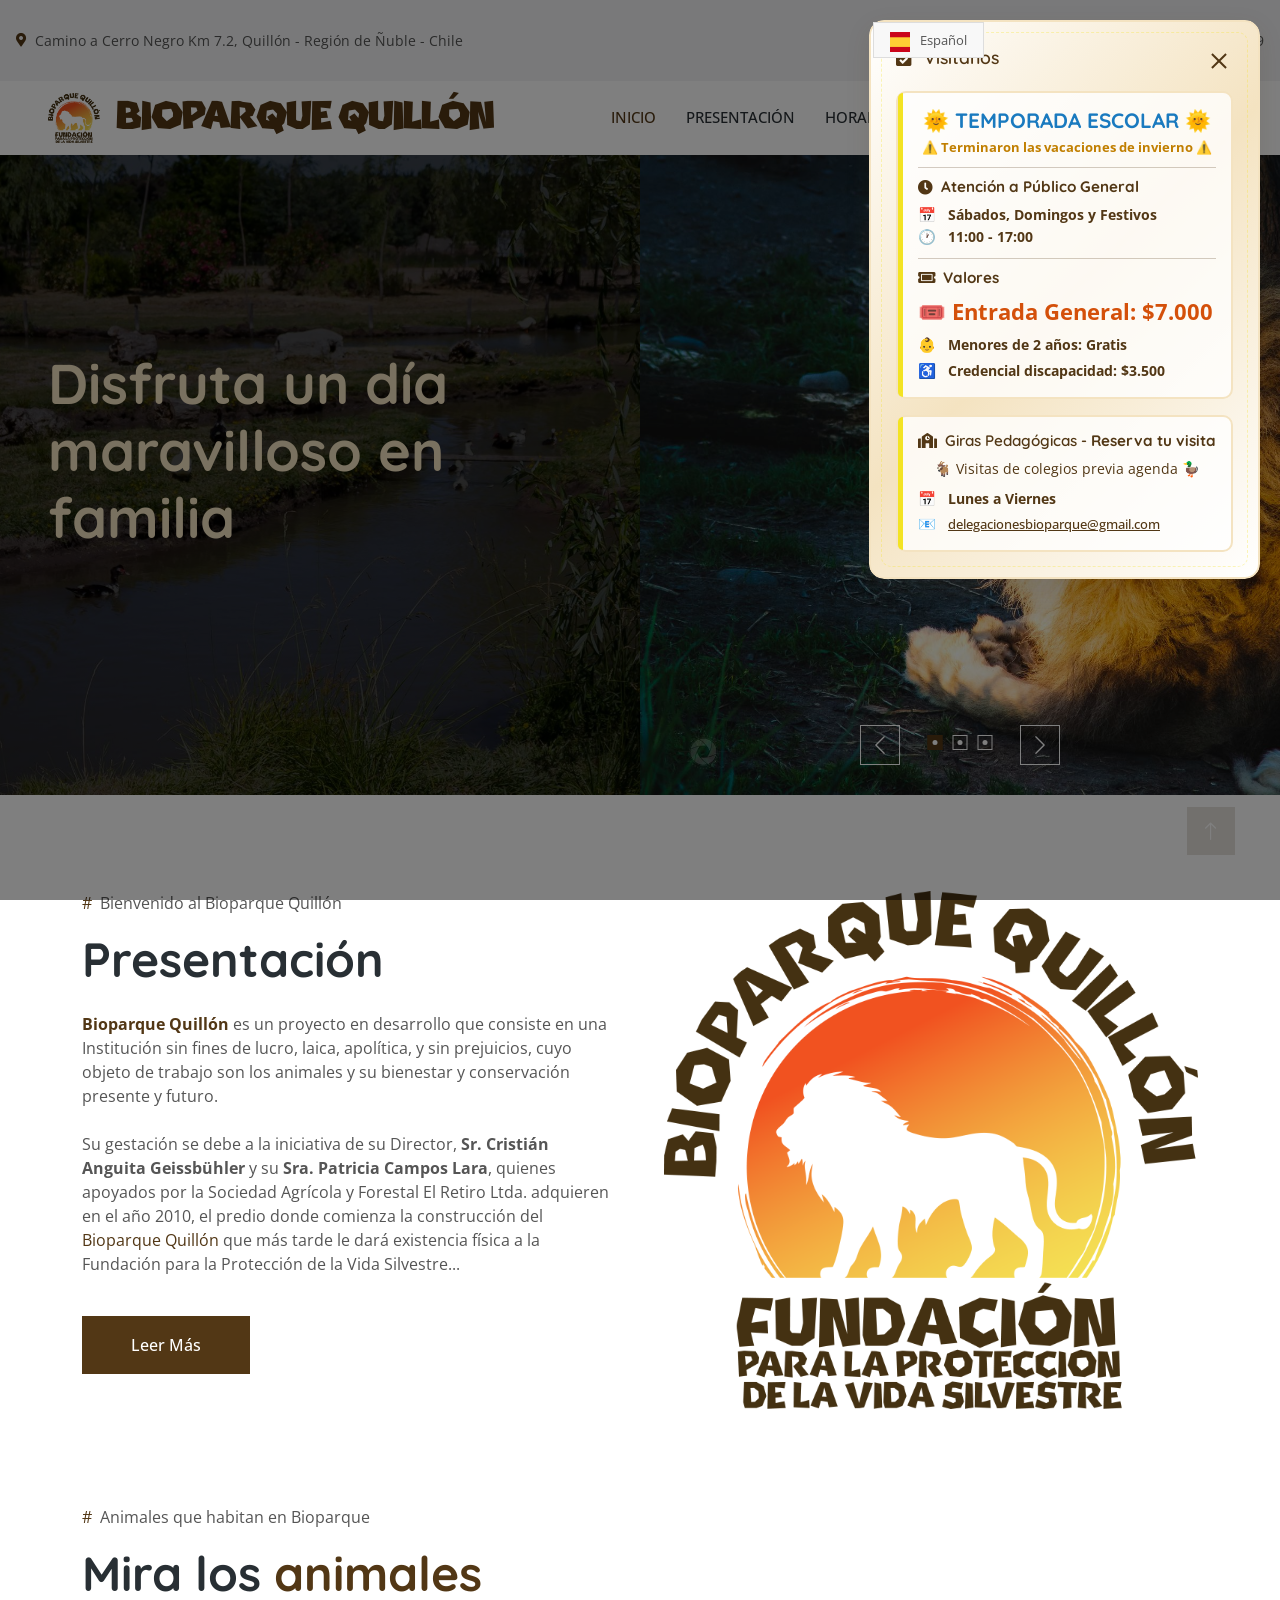
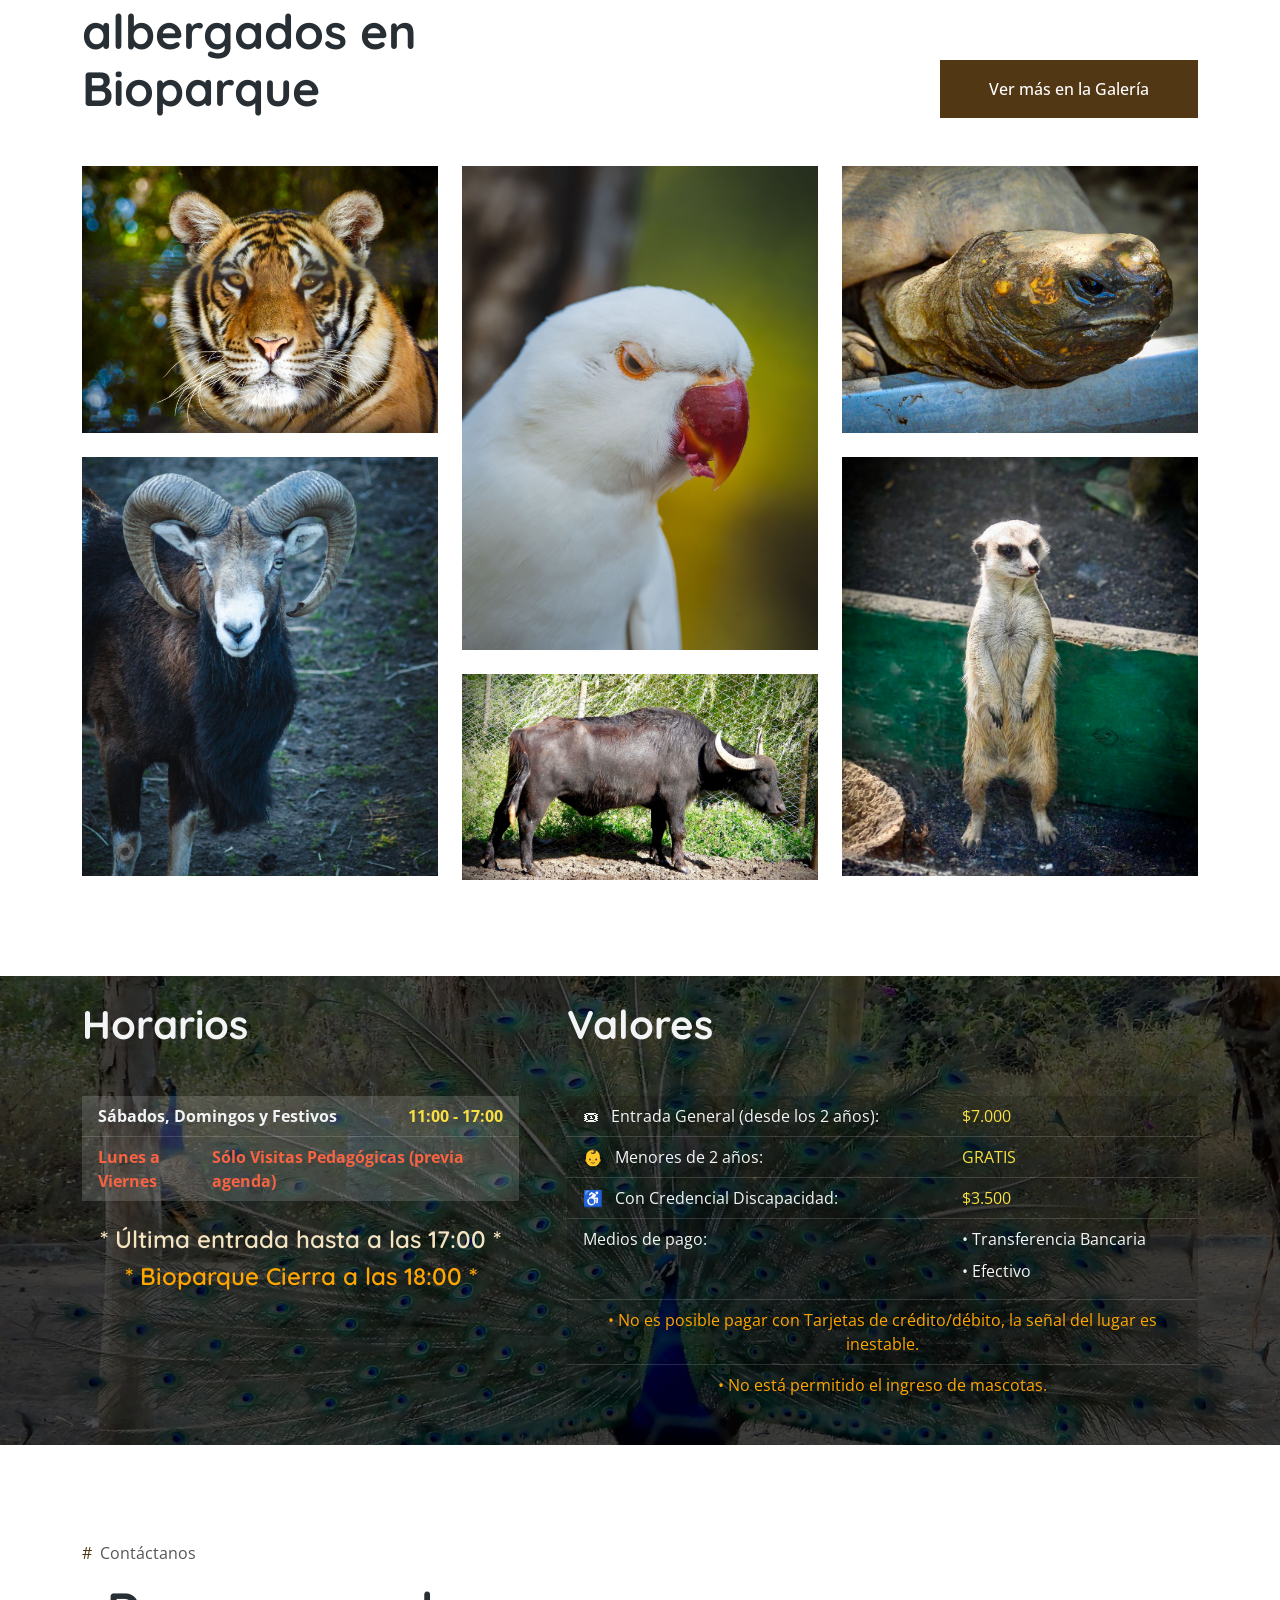
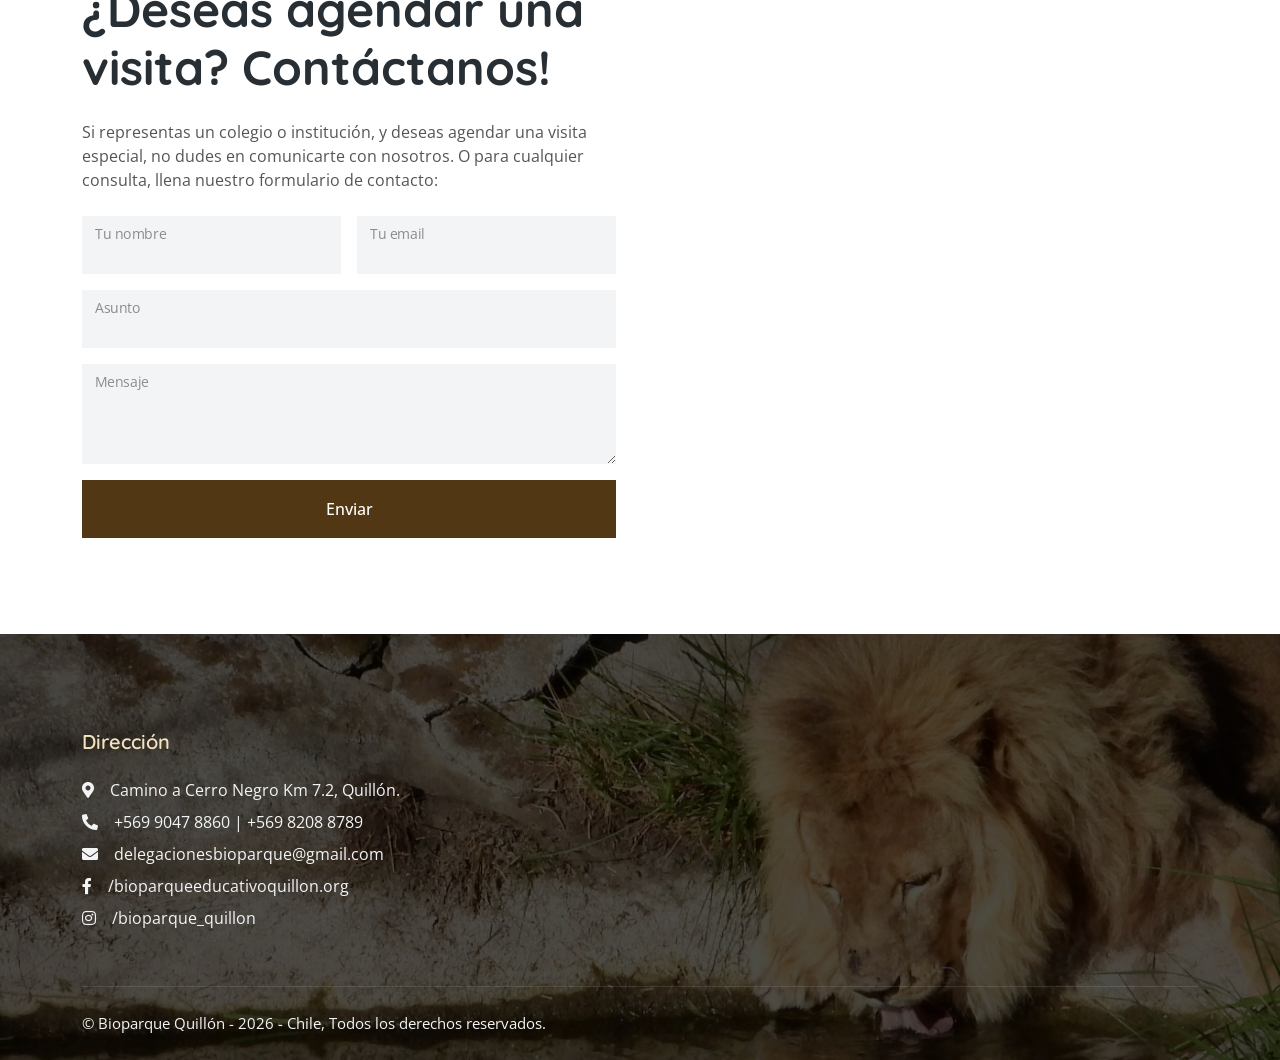
<file: index.html>
<!DOCTYPE html>
<html lang="es">

<head>
    <meta charset="utf-8">
    <title>Bioparque Quillón</title>
    <meta content="width=device-width, initial-scale=1.0" name="viewport">
    <meta content="Bioparque Quillón, animales, conservación, vida silvestre, Chile, parque natural, turismo en Quillón, actividades familiares, educación ambiental" name="keywords">
    <meta content="Visita el Bioparque Quillón, un parque dedicado a la conservación de la vida silvestre en Chile. Disfruta de una experiencia única con animales y actividades educativas para toda la familia." name="description">
    <meta property="og:title" content="Bioparque Quillón">
    <meta property="og:description" content="Visita el Bioparque Quillón, un parque dedicado a la conservación de la vida silvestre en Chile. Disfruta de una experiencia única con animales y actividades educativas para toda la familia.">
    <meta property="og:image" content="https://www.bioparquequillon.org/img/logo-cafe-ig.jpg">
    <meta property="og:image:secure_url" content="https://www.bioparquequillon.org/img/logo-cafe-ig.jpg">
    <meta property="og:image:type" content="image/png">
    <meta property="og:image:width" content="813">
    <meta property="og:image:height" content="821">
    <meta property="og:url" content="https://www.bioparquequillon.org">
    <meta property="og:type" content="website">
    <meta name="format-detection" content="telephone=no">
    <!-- Favicon -->
    <link href="img/favicon.png" rel="icon">

    <!-- Google Web Fonts -->
    <link rel="preconnect" href="https://fonts.googleapis.com">
    <link rel="preconnect" href="https://fonts.gstatic.com" crossorigin>
    <link href="https://fonts.googleapis.com/css2?family=Open+Sans:wght@400;500&family=Quicksand:wght@600;700&display=swap" rel="stylesheet">

    <!-- Icon Font Stylesheet -->
    <link href="https://cdnjs.cloudflare.com/ajax/libs/font-awesome/5.10.0/css/all.min.css" rel="stylesheet">
    <link href="https://cdn.jsdelivr.net/npm/bootstrap-icons@1.4.1/font/bootstrap-icons.css" rel="stylesheet">

    <!-- Libraries Stylesheet -->
    <link href="lib/animate/animate.min.css" rel="stylesheet">
    <link href="lib/lightbox/css/lightbox.min.css" rel="stylesheet">
    <link href="lib/owlcarousel/assets/owl.carousel.min.css" rel="stylesheet">

    <!-- Customized Bootstrap Stylesheet -->
    <link href="css/bootstrap.min.css" rel="stylesheet">

    <!-- Template Stylesheet -->
    <link href="css/style6.css" rel="stylesheet">
    <!-- Google tag (gtag.js) -->
    <script async src="https://www.googletagmanager.com/gtag/js?id=G-9WMTXHRL0X"></script>
    <script>
      window.dataLayer = window.dataLayer || [];
      function gtag(){dataLayer.push(arguments);}
      gtag('js', new Date());

      gtag('config', 'G-9WMTXHRL0X');
    </script>
</head>

<body>
<!-- Spinner Start -->
<div id="spinner" class="show bg-white position-fixed translate-middle w-100 vh-100 top-50 start-50 d-flex align-items-center justify-content-center">
    <div class="spinner-border text-primary" style="width: 3rem; height: 3rem;" role="status">
        <span class="sr-only">Cargando...</span>
    </div>
</div>
<!-- Spinner End -->


<!-- Topbar Start -->
<div class="container-fluid bg-light p-0 wow fadeIn" data-wow-delay="0.1s">
    <div class="row gx-0 d-none d-lg-flex">
        <div class="col-lg-7 ps-5 text-start padding-nav-left">
            <div class="h-100 d-inline-flex align-items-center py-3 me-4">
                <small class="fa fa-map-marker-alt text-primary me-2"></small>
                <small>Camino a Cerro Negro Km 7.2, Quillón - Región de Ñuble - Chile</small>
            </div>
        </div>
        <div class="col-lg-5 pe-5 text-end padding-nav-right">
            <div class="h-100 d-inline-flex align-items-center" style="margin-right: 30px">
                <div class="custom-select">
                    <div class="select-selected" style="display: initial">
                        <img src="img/spain.png" alt="Bandera de España" class="flag-icon">
                        Español
                    </div>
                    <div class="select-items select-hide">
                        <div data-value="en">
                            <img src="img/uk-flag.png" alt="Bandera del Reino Unido" class="flag-icon">
                            English
                        </div>
                    </div>
                </div>
            </div>
            <div class="h-100 d-inline-flex align-items-center">
                <small class="fa fa-phone-alt text-primary me-2"></small>
                <small>+569 9047 8860 | +569 8208 8789</small>
            </div>
            <div class="h-100 d-inline-flex align-items-center">
                <a target="_blank" class="btn bg-light me-0" style="color: #1877F2" href="https://www.facebook.com/bioparqueeducativoquillon.org">
                    <img src="img/logo-png-facebook-icon-transparent-png_18930476.png" alt="Facebook" width="32" height="32">
                </a>
                <a target="_blank" class="btn bg-light me-0" style="color: #1877F2" href="https://www.instagram.com/bioparque_quillon">
                    <img src="img/instagram.png" alt="Facebook" width="42" height="42">
                </a>
            </div>
        </div>
    </div>
</div>
<!-- Topbar End -->

<div id="floatingAlertOverlay" class="floating-alert-overlay"></div>
<!-- Alerta Flotante Giras Pedagógicas -->
<div id="floatingAlertGiras" class="floating-alert-giras">
    <div class="alert mb-0" role="alert">
        <div class="d-flex justify-content-between align-items-start mb-3">
            <div class="flex-grow-1">
                <h5 class="alert-heading mb-0">
                    <i class="fas fa-calendar-check me-2"></i>
                    Visítanos
                </h5>
            </div>
            <button type="button" class="btn-close ms-3" onclick="closeFloatingAlertGiras()"></button>
        </div>

        <!-- AVISO IMPORTANTE DE INCENDIOS -->
        <!-- div class="info-section" style="padding: 15px; border-radius: 10px; margin-bottom: 15px;">
            <h5 style="color: #8B4513; text-align: center; margin-bottom: 5px; margin-top: 0;">
                <i class="fas fa-exclamation-circle me-2"></i>
                <strong>IMPORTANTE</strong>
            </h5>
            <hr style="margin: 10px 0; border-color: rgba(255,255,255,0.3);">
            <p style="color: #523715; text-align: center; margin-bottom: 8px;">
                Amigos, informar que esta semana
                <strong>no abriremos por la situación de nuestra comuna</strong>, por nuestros animales, y empatizando con las personas que lo han perdido todo, <span style="color:#8B4513 ">esperamos desde el día martes 27 de Enero</span> encontrarnos nuevamente con horarios normales, gracias a todos quienes han preguntado por nuestros animales.
            </p>
            <p style="color: #8B4513; text-align: center; margin-bottom: 8px; font-size: large">
                <strong>Gracias</strong>
            </p>
        </div -->
        <!-- AVISO IMPORTANTE DE CIERRE -->
        <!-- div class="info-section" style="background: linear-gradient(135deg, #8B4513 0%, #654321 100%); padding: 15px; border-radius: 10px; margin-bottom: 15px;">
            <h5 style="color: #f8df42; text-align: center; margin-bottom: 5px; margin-top: 0;">
                <i class="fas fa-exclamation-circle me-2"></i>
                <strong>IMPORTANTE</strong>
            </h5>
            <h6 style="color: #f4903e; text-align: center; margin-bottom: 10px; margin-left: 24%;">
                <strong>CAMBIO DE HORARIOS</strong>
            </h6>
            <hr style="margin: 10px 0; border-color: rgba(255,255,255,0.3);">
            <p style="color: white; text-align: center; margin-bottom: 8px;">
                <strong>🎄 Último fin de semana abierto:</strong>
            </p>
            <p style="color: white; text-align: center; margin-bottom: 8px;">
                <strong> 20 al 21 de Diciembre</strong>
            </p>
            <p style="color: #dc5b5b; text-align: center; margin-bottom: 8px;">
                <strong>🔒 Cerrado: 22 de Diciembre al 1 de Enero</strong>
            </p>
            <p style="color: #ffd700; text-align: center; margin-bottom: 0;">
                <strong>🎉 Desde 2 Enero: Martes a Domingo 11:00 - 17:00</strong>
            </p>
            <p style="color: white; text-align: center; margin-bottom: 0;">
                <strong>🔒 Cierre reciento: 18:00</strong>
            </p>
        </div -->

        <!-- Horarios Públicos -->
        <div class="info-section">
            <h5 style="color: #1a7abf; text-align: center; margin-bottom: 5px; font-size: 1.3rem;">
                <strong>🌞 TEMPORADA ESCOLAR 🌞</strong>
            </h5>
            <p style="color: #c17f00; text-align: center; font-size: 0.8rem; margin-bottom: 8px;">
                <strong>⚠️ Terminaron las vacaciones de invierno ⚠️</strong>
            </p>
            <hr style="margin: 10px 0; border-color: rgba(255,255,255,0.3);">
            <h6>
                <i class="fas fa-clock me-2"></i>
                <strong>Atención a Público General</strong>
            </h6>
            <p>
                <strong>📅 &nbsp; Sábados, Domingos y Festivos</strong><br>
                <strong>🕐 &nbsp; 11:00 - 17:00</strong>
            </p>
            <hr style="margin: 10px 0; border-color: rgba(255,255,255,0.3);">
            <h6>
                <i class="fas fa-ticket-alt me-2"></i>
                <strong>Valores</strong>
            </h6>
            <p style="font-size: 1.4rem; color: #d4500a; margin-bottom: 6px;">
                <strong>🎟️ Entrada General: $7.000</strong>
            </p>
            <p class="mb-1"><strong>👶 &nbsp; Menores de 2 años: Gratis</strong></p>
            <p class="mb-0"><strong>♿ &nbsp; Credencial discapacidad: $3.500</strong></p>
        </div>

        <!-- Giras Pedagógicas -->
        <div class="info-section mt-3">
            <h6>
                <i class="fas fa-school me-2"></i>
                Giras Pedagógicas <span class="separator">-</span> <span class="highlight">Reserva tu visita</span>
            </h6>
            <p class="mb-2 text-center">
                🐐 Visitas de colegios previa agenda 🦆
            </p>
            <p class="small mb-1">
                <strong>📅 &nbsp; Lunes a Viernes</strong>
            </p>
            <p class="small mb-0">
                <strong>📧</strong> &nbsp;
                <a href="mailto:delegacionesbioparque@gmail.com" class="email-link" style="font-size: 0.8rem;">
                    delegacionesbioparque@gmail.com
                </a>
            </p>
        </div>
    </div>
</div>
<!-- Navbar Start -->
<nav class="navbar navbar-expand-lg bg-white navbar-light sticky-top py-lg-0 px-4 px-lg-5 wow fadeIn" data-wow-delay="0.1s">
    <a href="index.html" class="navbar-brand p-0">
        <img class="img-fluid me-3" src="img/LOGO%20LETRAS%20CAFE.png" alt="Icon">
        <h1 class="m-0 bp-title">BIOPARQUE QUILLÓN</h1>
    </a>
    <button type="button" class="navbar-toggler" data-bs-toggle="collapse" data-bs-target="#navbarCollapse">
        <span class="navbar-toggler-icon"></span>
    </button>
    <div class="collapse navbar-collapse py-4 py-lg-0" id="navbarCollapse">
        <div class="navbar-nav ms-auto">
            <a href="#inicio" class="nav-item nav-link active">Inicio</a>
            <a href="presentacion.html" class="nav-item nav-link">Presentación</a>
            <a href="#horarios-y-valores" class="nav-item nav-link">Horarios y Valores</a>
            <div class="nav-item dropdown">
                <a href="#" class="nav-link dropdown-toggle" data-bs-toggle="dropdown">Páginas</a>
                <div class="dropdown-menu rounded-0 rounded-bottom m-0">
                    <a href="mision-y-objetivos.html" class="dropdown-item">Misión y Objetivos</a>
                    <a href="galeria.html" class="dropdown-item">Galería</a>
                    <a href="colegios-e-instituciones.html" class="dropdown-item">Colegios e Instituciones</a>
                </div>
            </div>
            <a href="#contacto" class="nav-item nav-link">Contacto</a>
            <div class="nav-item dropdown language-dropdown">
                <a href="#" class="nav-link dropdown-toggle" data-bs-toggle="dropdown">Idioma</a>
                <div class="dropdown-menu rounded-0 rounded-bottom m-0">
                    <a href="index.html" class="dropdown-item"><img src="img/spain.png" alt="Bandera de España" class="flag-icon">Español</a>
                    <a href="index-en.html" class="dropdown-item"><img src="img/uk-flag.png" alt="Bandera del Reino Unido" class="flag-icon">English</a>
                </div>
            </div>
        </div>
    </div>
</nav>
<!-- Navbar End -->

<!-- Header Start -->
<div id="inicio" class="container-fluid bg-dark p-0 mb-5">
    <div class="row g-0 flex-column-reverse flex-lg-row">
        <div class="col-lg-6 p-0 wow fadeIn" data-wow-delay="0.1s">
            <div class="header-bg h-100 d-flex flex-column justify-content-center p-5">
                <h1 class="display-4 text-secondary mb-5">Disfruta un día maravilloso en familia</h1>
            </div>
        </div>
        <div class="col-lg-6 wow fadeIn" data-wow-duration="0.1s" data-wow-delay="0.1s">
            <div class="owl-carousel header-carousel">
                <div class="owl-carousel-item">
                    <img class="img-fluid" src="img/leon-portada.jpg" alt="foto de leon">
                </div>
                <div class="owl-carousel-item">
                    <img class="img-fluid" src="img/lemur-slide.jpg" alt="foto de lemure">
                </div>
                <div class="owl-carousel-item">
                    <img class="img-fluid" src="img/tigre.jpg" alt="foto de tigre">
                </div>
            </div>
        </div>
    </div>
</div>
<!-- Header End -->

<!-- About Start -->
<div class="container-xxl py-5">
    <div class="container">
        <div class="row g-5">
            <div class="col-lg-6 wow fadeInUp" data-wow-delay="0.1s">
                <p><span class="text-primary me-2">#</span>Bienvenido al Bioparque Quillón</p>
                <h1 class="display-5 mb-4">Presentación</h1>
                <p class="mb-4"><span class="text-primary"><strong>Bioparque Quillón</strong></span> es un proyecto en desarrollo que consiste en una Institución sin fines de lucro, laica, apolítica, y sin prejuicios, cuyo objeto de trabajo son los animales y su bienestar y conservación presente y futuro.</p>
                <p class="mb-4">Su gestación se debe a la iniciativa de su Director, <strong>Sr. Cristián Anguita Geissbühler</strong> y su <strong>Sra. Patricia Campos Lara</strong>, quienes apoyados por la Sociedad Agrícola y Forestal El Retiro Ltda. adquieren en el año 2010, el predio donde comienza la construcción del <span class="text-primary">Bioparque Quillón</span> que más tarde  le dará existencia física a la Fundación para la Protección de la Vida Silvestre...</p>
                <a class="btn btn-primary py-3 px-5 mt-3" href="presentacion.html">Leer Más</a>
            </div>
            <div class="col-lg-6 wow fadeInUp" data-wow-delay="0.5s">
                <div>
                    <img class="img-fluid" src="img/LOGO%20LETRAS%20CAFE.png" alt="">
                </div>
            </div>
        </div>
    </div>
</div>

<!-- Animal Start -->
<div class="container-xxl py-5">
    <div class="container">
        <div class="row g-5 mb-5 align-items-end wow fadeInUp" data-wow-delay="0.1s">
            <div class="col-lg-6">
                <p><span class="text-primary me-2">#</span>Animales que habitan en Bioparque</p>
                <h1 class="display-5 mb-0">Mira los <span class="text-primary">animales</span> albergados en Bioparque</h1>
            </div>
            <div class="col-lg-6 text-lg-end">
                <a class="btn btn-primary py-3 px-5" href="galeria.html">Ver más en la Galería</a>
            </div>
        </div>
        <div class="row g-4">
            <div class="col-lg-4 col-md-6 wow fadeInUp" data-wow-delay="0.1s">
                <div class="row g-4">
                    <div class="col-12">
                        <a class="animal-item" href="img/home/PHOTO-2024-02-15-01-09-16.jpg" data-lightbox="animal">
                            <div class="position-relative">
                                <img class="img-fluid" src="img/home/PHOTO-2024-02-15-01-09-16.jpg" alt="">
                            </div>
                        </a>
                    </div>
                    <div class="col-12">
                        <a class="animal-item" href="img/home/IMG_3534.jpg" data-lightbox="animal">
                            <div class="position-relative">
                                <img class="img-fluid" src="img/home/IMG_3534.jpg" alt="">
                            </div>
                        </a>
                    </div>
                </div>
            </div>
            <div class="col-lg-4 col-md-6 wow fadeInUp" data-wow-delay="0.3s">
                <div class="row g-4">
                    <div class="col-12">
                        <a class="animal-item" href="img/home/IMG_3513.jpg" data-lightbox="animal">
                            <div class="position-relative">
                                <img class="img-fluid" src="img/home/IMG_3513.jpg" alt="">
                            </div>
                        </a>
                    </div>
                    <div class="col-12">
                        <a class="animal-item" href="img/vaca-africana.jpg" data-lightbox="animal">
                            <div class="position-relative">
                                <img class="img-fluid" src="img/vaca-africana.jpg" alt="">
                            </div>
                        </a>
                    </div>
                </div>
            </div>
            <div class="col-lg-4 col-md-6 wow fadeInUp" data-wow-delay="0.5s">
                <div class="row g-4">
                    <div class="col-12">
                        <a class="animal-item" href="img/home/PHOTO-2024-02-15-01-26-49.jpg" data-lightbox="animal">
                            <div class="position-relative">
                                <img class="img-fluid" src="img/home/PHOTO-2024-02-15-01-26-49.jpg" alt="">
                            </div>
                        </a>
                    </div>
                    <div id="horarios-y-valores" class="col-12">
                        <a class="animal-item" href="img/suricata.jpg" data-lightbox="animal">
                            <div class="position-relative">
                                <img class="img-fluid" src="img/suricata.jpg" alt="">
                            </div>
                        </a>
                    </div>
                </div>
            </div>
        </div>
    </div>
</div>
<!-- Animal End -->

<!-- Visiting Hours Start -->
<div class="container-xxl bg-primary visiting-hours my-5 py-4" data-wow-delay="0.1s">
    <div class="container">
        <div class="row g-5">
            <div class="col-md-5 wow fadeIn" data-wow-delay="0">
                <h1 class="display-6 text-light mb-5">Horarios</h1>

                <!-- Aviso de cambio de horarios -->
                <!-- div style="background: rgba(255,255,255,0.1); padding: 15px; border-radius: 10px; margin-bottom: 20px;">
                    <h5 class="text-warning mb-2">⚠️ CAMBIO DE HORARIOS</h5>
                    <p class="text-light mb-1"><strong>Último fin de semana ABIERTO:</strong></p>
                    <p class="text-secondary mb-1">20 y 21 Diciembre</p>
                    <p class="mb-1" style="color: #dc5b5b"><strong>Cerrado:</strong> Diciembre 22 a Enero 1</p>
                </div -->

                <ul class="list-group list-group-flush">
                    <li class="list-group-item" style="background: rgba(255,255,255,0.15);">
                        <span><strong>Sábados, Domingos y Festivos</strong></span>
                        <span style="color: #f8df42"><strong>11:00 - 17:00</strong></span>
                    </li>
                    <li class="list-group-item" style="background: rgba(255,255,255,0.15);">
                        <span style="color: #f86342"><strong>Lunes a Viernes</strong></span>
                        <span style="color: #f86342"><strong>Sólo Visitas Pedagógicas (previa agenda)</strong></span>
                    </li>
                </ul>

                <div class="text-center mt-lg-4 mt-3">
                    <h4><span class="text-secondary text-center">* Última entrada hasta a las 17:00 *</span></h4>
                </div>
                <div class="text-center mt-1">
                    <h4><span class="text-secondary text-danger">* Bioparque Cierra a las 18:00 *</span></h4>
                </div>
            </div>
            <div class="col-md-7 text-light wow fadeIn" data-wow-delay="0.5s">
                <h1 class="display-6 text-light mb-5">Valores</h1>
                <table class="table">
                    <tbody>
                    <tr>
                        <td>🎟 &nbsp; Entrada General (desde los 2 años):</td>
                        <td><span style="color: #f8df42">$7.000</span></td>
                    </tr>
                    <tr>
                        <td>👶 &nbsp; Menores de 2 años:</td>
                        <td><span style="color: #f8df42">GRATIS</span></td>
                    </tr>
                    <tr>
                        <td>♿ &nbsp; Con Credencial Discapacidad:</td>
                        <td><span style="color: #f8df42">$3.500</span></td>
                    </tr>
                    <tr>
                        <td>Medios de pago:</td>
                        <td>
                            <p class="mb-2">&bull; Transferencia Bancaria</p>
                            <p class="mb-2">&bull; Efectivo</p>
                        </td>
                    </tr>

                    <tr>
                        <td id="contacto" colspan="2" class="text-danger text-center">&bull; No es posible pagar con Tarjetas de crédito/débito, la señal del lugar es inestable.</td>
                    </tr>
                    <tr>
                        <td colspan="2" class="text-danger text-center">&bull; No está permitido el ingreso de mascotas.</td>
                    </tr>
                    </tbody>
                </table>
            </div>
        </div>
    </div>
</div>
<!-- Visiting Hours End -->

<!-- Contact Start -->
<div class="container-xxl py-5">
    <div class="container">
        <div class="row g-5">
            <div class="col-lg-6 wow fadeInUp" data-wow-delay="0.1s">
                <p><span class="text-primary me-2">#</span>Contáctanos</p>
                <h1 class="display-5 mb-4">¿Deseas agendar una visita? Contáctanos!</h1>
                <p class="mb-4">Si representas un colegio o institución, y deseas agendar una visita especial, no dudes en comunicarte con nosotros. O para cualquier consulta, llena nuestro formulario de contacto:</p>
                <form id="imObjectForm_3" action="javascript:void(0);" method="post" enctype="multipart/form-data">
                    <div class="row g-3">
                        <div class="col-md-6">
                            <div class="form-floating">
                                <input type="text" class="form-control bg-light border-0" id="imObjectForm_3_1" name="imObjectForm_3_1" required>
                                <label for="imObjectForm_3_1">Tu nombre</label>
                            </div>
                        </div>
                        <div class="col-md-6">
                            <div class="form-floating">
                                <input type="email" class="form-control bg-light border-0" id="imObjectForm_3_2" name="imObjectForm_3_2" required>
                                <label for="imObjectForm_3_2">Tu email</label>
                            </div>
                        </div>
                        <div class="col-12">
                            <div class="form-floating">
                                <input type="text" class="form-control bg-light border-0" id="imObjectForm_3_3" name="imObjectForm_3_3" required>
                                <label for="imObjectForm_3_3">Asunto</label>
                            </div>
                        </div>
                        <div class="col-12">
                            <div class="form-floating">
                                <textarea class="form-control bg-light border-0" id="imObjectForm_3_4" name="imObjectForm_3_4" style="height: 100px" required></textarea>
                                <label for="imObjectForm_3_4">Mensaje</label>
                            </div>
                        </div>
                        <div class="col-12">
                            <button class="btn btn-primary w-100 py-3" type="submit" id="submitBtn">
                                Enviar
                            </button>
                            <div id="spinner-email" style="display: none;">Enviando...</div>
                        </div>
                    </div>
                    <div id="resultMessage"></div>
                </form>
            </div>
            <div class="col-lg-6 wow fadeInUp" data-wow-delay="0.5s">
                <div class="h-100" style="min-height: 400px;">
                    <iframe class="rounded w-100 h-100"
                            src="https://www.google.com/maps/embed?pb=!1m18!1m12!1m3!1d4130.7685785407575!2d-72.45872820943453!3d-36.7994934051874!2m3!1f0!2f0!3f0!3m2!1i1024!2i768!4f13.1!3m3!1m2!1s0x96691a463fb8241b%3A0xcfb1c1cb1f88f235!2sBioparque%20Quill%C3%B3n!5e1!3m2!1ses!2scl!4v1725814678576!5m2!1ses!2scl"
                            frameborder="0" allowfullscreen="" aria-hidden="false"
                            tabindex="0"></iframe>
                </div>
            </div>
        </div>
    </div>
</div>
<!-- Contact End -->

<!-- Footer Start -->
<div class="container-fluid footer bg-dark text-light footer mt-5 pt-5 wow fadeIn" data-wow-delay="0.1s">
    <div class="container py-5">
        <div class="row g-5">
            <div class="col-lg-24 col-md-24">
                <h5 class="text-secondary mb-4">Dirección</h5>
                <p class="mb-2"><a class="footer-link" target="_blank" href="https://maps.app.goo.gl/QcndsL5MtUxu75HB6"><i class="fa fa-map-marker-alt me-3"></i>Camino a Cerro Negro Km 7.2, Quillón.</a></p>
                <p class="mb-2"><i class="fa fa-phone-alt me-3"></i>+569 9047 8860 | +569 8208 8789
                </p>
                <p class="mb-2"><i class="fa fa-envelope me-3"></i>delegacionesbioparque@gmail.com</p>
                <p class="mb-2"><a class="footer-link" target="_blank" href="https://www.facebook.com/bioparqueeducativoquillon.org"><i class="fab fa-facebook-f me-3"></i>/bioparqueeducativoquillon.org</a></p>
                <p class="mb-2"><a class="footer-link" target="_blank" href="https://www.instagram.com/bioparque_quillon"><i class="fab fa-instagram me-3"></i>/bioparque_quillon</a></p>
            </div>
        </div>
    </div>
    <div class="container">
        <div class="copyright">
            <div class="row">
                <div class="col-md-6 text-center text-md-start mb-3 mb-md-0">
                    &copy; Bioparque Quillón - 2026 - Chile, Todos los derechos reservados.
                </div>
            </div>
        </div>
    </div>
</div>
<!-- Footer End -->


<!-- Back to Top -->
<a href="#" class="btn btn-lg btn-primary btn-lg-square back-to-top"><i class="bi bi-arrow-up"></i></a>


<!-- JavaScript Libraries -->
<script src="https://code.jquery.com/jquery-3.4.1.min.js"></script>
<script src="https://cdn.jsdelivr.net/npm/bootstrap@5.0.0/dist/js/bootstrap.bundle.min.js"></script>
<script src="lib/wow/wow.min.js"></script>
<script src="lib/easing/easing.min.js"></script>
<script src="lib/waypoints/waypoints.min.js"></script>
<script src="lib/counterup/counterup.min.js"></script>
<script src="lib/owlcarousel/owl.carousel.min.js"></script>
<script src="lib/lightbox/js/lightbox.min.js"></script>

<!-- Template Javascript -->
<script src="js/main.js"></script>
<script src="js/select-lang.js"></script>
</body>
</html>
</file>
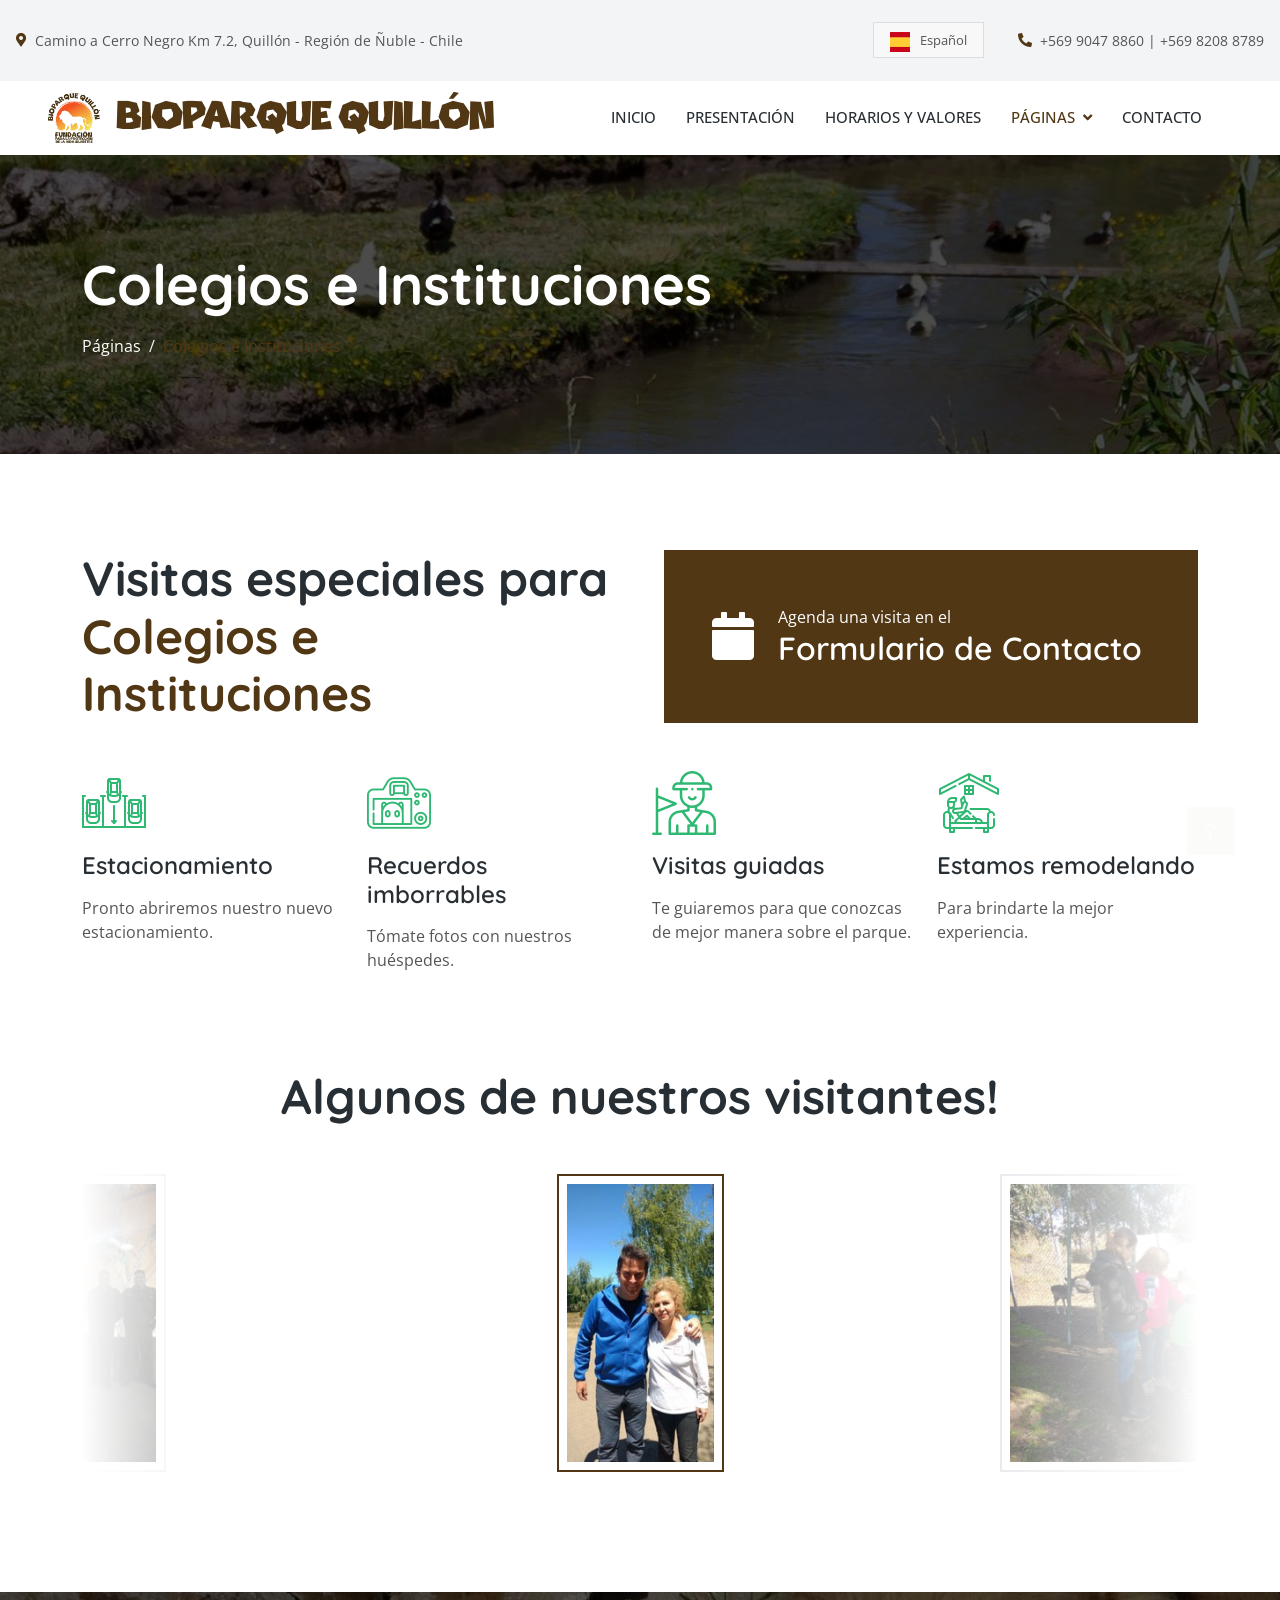
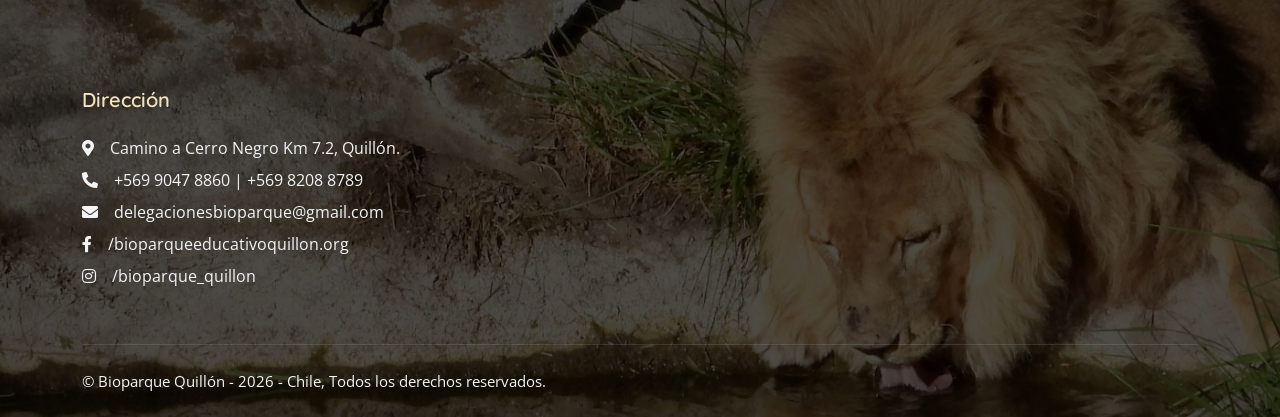
<file: colegios-e-instituciones.html>
<!DOCTYPE html>
<html lang="es">

<head>
    <meta charset="utf-8">
    <title>Bioparque Quillón</title>
    <meta content="width=device-width, initial-scale=1.0" name="viewport">
    <meta content="Bioparque Quillón, animales, conservación, vida silvestre, Chile, parque natural, turismo en Quillón, actividades familiares, educación ambiental" name="keywords">
    <meta content="Visita el Bioparque Quillón, un parque dedicado a la conservación de la vida silvestre en Chile. Disfruta de una experiencia única con animales y actividades educativas para toda la familia." name="description">
    <meta property="og:title" content="Bioparque Quillón">
    <meta property="og:description" content="Visita el Bioparque Quillón, un parque dedicado a la conservación de la vida silvestre en Chile. Disfruta de una experiencia única con animales y actividades educativas para toda la familia.">
    <meta property="og:image" content="https://www.bioparquequillon.org/img/logo-cafe-ig.jpg">
    <meta property="og:image:secure_url" content="https://www.bioparquequillon.org/img/logo-cafe-ig.jpg">
    <meta property="og:image:type" content="image/png">
    <meta property="og:image:width" content="813">
    <meta property="og:image:height" content="821">
    <meta property="og:url" content="https://www.bioparquequillon.org">
    <meta property="og:type" content="website">
    <meta name="format-detection" content="telephone=no">
    <!-- Favicon -->
    <link href="img/favicon.png" rel="icon">

    <!-- Google Web Fonts -->
    <link rel="preconnect" href="https://fonts.googleapis.com">
    <link rel="preconnect" href="https://fonts.gstatic.com" crossorigin>
    <link href="https://fonts.googleapis.com/css2?family=Open+Sans:wght@400;500&family=Quicksand:wght@600;700&display=swap" rel="stylesheet">

    <!-- Icon Font Stylesheet -->
    <link href="https://cdnjs.cloudflare.com/ajax/libs/font-awesome/5.10.0/css/all.min.css" rel="stylesheet">
    <link href="https://cdn.jsdelivr.net/npm/bootstrap-icons@1.4.1/font/bootstrap-icons.css" rel="stylesheet">

    <!-- Libraries Stylesheet -->
    <link href="lib/animate/animate.min.css" rel="stylesheet">
    <link href="lib/lightbox/css/lightbox.min.css" rel="stylesheet">
    <link href="lib/owlcarousel/assets/owl.carousel.min.css" rel="stylesheet">

    <!-- Customized Bootstrap Stylesheet -->
    <link href="css/bootstrap.min.css" rel="stylesheet">

    <!-- Template Stylesheet -->
    <link href="css/style6.css" rel="stylesheet">
    <!-- Google tag (gtag.js) -->
    <script async src="https://www.googletagmanager.com/gtag/js?id=G-9WMTXHRL0X"></script>
    <script>
      window.dataLayer = window.dataLayer || [];
      function gtag(){dataLayer.push(arguments);}
      gtag('js', new Date());

      gtag('config', 'G-9WMTXHRL0X');
    </script>
</head>

<body>
    <!-- Spinner Start -->
    <div id="spinner" class="show bg-white position-fixed translate-middle w-100 vh-100 top-50 start-50 d-flex align-items-center justify-content-center">
        <div class="spinner-border text-primary" style="width: 3rem; height: 3rem;" role="status">
            <span class="sr-only">Cargando...</span>
        </div>
    </div>
    <!-- Spinner End -->


    <!-- Topbar Start -->
    <div class="container-fluid bg-light p-0 wow fadeIn" data-wow-delay="0.1s">
        <div class="row gx-0 d-none d-lg-flex">
            <div class="col-lg-7 ps-5 text-start padding-nav-left">
                <div class="h-100 d-inline-flex align-items-center py-3 me-4">
                    <small class="fa fa-map-marker-alt text-primary me-2"></small>
                    <small>Camino a Cerro Negro Km 7.2, Quillón - Región de Ñuble - Chile</small>
                </div>
                <!-- div class="h-100 d-inline-flex align-items-center py-3">
                    <small class="far fa-clock text-primary me-2"></small>
                    <small>Sábados y Domingo: <strong>11:00 - 17:00</strong></small>
                </div -->
            </div>
            <div class="col-lg-5 pe-5 text-end padding-nav-right">
                <div class="h-100 d-inline-flex align-items-center" style="margin-right: 30px">
                    <div class="custom-select">
                        <div class="select-selected" style="display: initial">
                            <img src="img/spain.png" alt="Bandera de España" class="flag-icon">
                            Español
                        </div>
                        <div class="select-items select-hide">
                            <div data-value="en">
                                <img src="img/uk-flag.png" alt="Bandera del Reino Unido" class="flag-icon">
                                English
                            </div>
                        </div>
                    </div>
                </div>
                <div class="h-100 d-inline-flex align-items-center">
                    <small class="fa fa-phone-alt text-primary me-2"></small>
                    <small>+569 9047 8860 | +569 8208 8789</small>
                </div>
                <div class="h-100 d-inline-flex align-items-center">
                    <a target="_blank" class="btn bg-light me-0" style="color: #1877F2" href="https://www.facebook.com/bioparqueeducativoquillon.org">
                        <img src="img/logo-png-facebook-icon-transparent-png_18930476.png" alt="Facebook" width="32" height="32">
                    </a>
                    <a target="_blank" class="btn bg-light me-0" style="color: #1877F2" href="https://www.instagram.com/bioparque_quillon">
                        <img src="img/instagram.png" alt="Facebook" width="42" height="42">
                    </a>
                </div>
            </div>
        </div>
    </div>
    <!-- Topbar End -->

    <!-- Navbar Start -->
    <nav class="navbar navbar-expand-lg bg-white navbar-light sticky-top py-lg-0 px-4 px-lg-5 wow fadeIn" data-wow-delay="0.1s">
        <a href="index.html" class="navbar-brand p-0">
            <img class="img-fluid me-3" src="img/LOGO%20LETRAS%20CAFE.png" alt="Icon">
            <h1 class="m-0 bp-title">BIOPARQUE QUILLÓN</h1>
        </a>
        <button type="button" class="navbar-toggler" data-bs-toggle="collapse" data-bs-target="#navbarCollapse">
            <span class="navbar-toggler-icon"></span>
        </button>
        <div class="collapse navbar-collapse py-4 py-lg-0" id="navbarCollapse">
            <div class="navbar-nav ms-auto">
                <a href="index.html" class="nav-item nav-link">Inicio</a>
                <a href="presentacion.html" class="nav-item nav-link">Presentación</a>
                <a href="index.html#horarios-y-valores" class="nav-item nav-link">Horarios y Valores</a>
                <div class="nav-item dropdown">
                    <a href="#" class="nav-link dropdown-toggle active" data-bs-toggle="dropdown">Páginas</a>
                    <div class="dropdown-menu rounded-0 rounded-bottom m-0">
                        <a href="mision-y-objetivos.html" class="dropdown-item">Misión y Objetivos</a>
                        <a href="galeria.html" class="dropdown-item">Galería</a>
                        <a href="colegios-e-instituciones.html" class="dropdown-item active">Colegios e Instituciones</a>
                    </div>
                </div>
                <a href="index.html#contacto" class="nav-item nav-link">Contacto</a>
                <div class="nav-item dropdown language-dropdown">
                    <a href="#" class="nav-link dropdown-toggle" data-bs-toggle="dropdown">Idioma</a>
                    <div class="dropdown-menu rounded-0 rounded-bottom m-0">
                        <a href="index.html" class="dropdown-item"><img src="img/spain.png" alt="Bandera de España" class="flag-icon">Español</a>
                        <a href="index-en.html" class="dropdown-item"><img src="img/uk-flag.png" alt="Bandera del Reino Unido" class="flag-icon">English</a>
                    </div>
                </div>
            </div>
        </div>
    </nav>
    <!-- Navbar End -->


    <!-- Page Header Start -->
    <div class="container-fluid header-bg py-5 mb-5 wow fadeIn" data-wow-delay="0.1s">
        <div class="container py-5">
            <h1 class="display-4 text-white mb-3 animated slideInDown">Colegios e Instituciones</h1>
            <nav aria-label="breadcrumb animated slideInDown">
                <ol class="breadcrumb mb-0">
                    <li class="breadcrumb-item"><a class="text-white" href="#">Páginas</a></li>
                    <li class="breadcrumb-item text-primary active" aria-current="page">Colegios e Instituciones</li>
                </ol>
            </nav>
        </div>
    </div>
    <!-- Page Header End -->


    <!-- Service Start -->
    <div class="container-xxl py-5">
        <div class="container">
            <div class="row g-5 mb-5 wow fadeInUp" data-wow-delay="0.1s">
                <div class="col-lg-6">
                    <h1 class="display-5 mb-0">Visitas especiales para<span class="text-primary"> Colegios e Instituciones</span></h1>
                </div>
                <div class="col-lg-6">
                    <div class="bg-primary h-100 d-flex align-items-center py-4 px-4 px-sm-5">
                        <a href="index.html#contacto" style="color: white"><i class="fa fa-3x fa-calendar text-white"></i></a>
                        <div class="ms-4">
                            <p class="text-white mb-0">Agenda una visita en el</p>
                            <a href="index.html#contacto" style="color: white"><h2 class="text-white mb-0">Formulario de Contacto</h2></a>
                        </div>
                    </div>
                </div>
            </div>
            <div class="row gy-5 gx-4">
                <div class="col-lg-3 col-md-4 col-sm-6 wow fadeInUp" data-wow-delay="0.1s">
                    <img class="img-fluid mb-3" src="img/icon/icon-2.png" alt="Icon">
                    <h4 class="mb-3">Estacionamiento</h4>
                    <span>Pronto abriremos nuestro nuevo estacionamiento.</span>
                </div>
                <div class="col-lg-3 col-md-4 col-sm-6 wow fadeInUp" data-wow-delay="0.3s">
                    <img class="img-fluid mb-3" src="img/icon/icon-3.png" alt="Icon">
                    <h4 class="mb-3">Recuerdos imborrables</h4>
                    <span>Tómate fotos con nuestros huéspedes.</span>
                </div>
                <div class="col-lg-3 col-md-4 col-sm-6 wow fadeInUp" data-wow-delay="0.5s">
                    <img class="img-fluid mb-3" src="img/icon/icon-4.png" alt="Icon">
                    <h4 class="mb-3">Visitas guiadas</h4>
                    <span>Te guiaremos para que conozcas de mejor manera sobre el parque.</span>
                </div>
                <div class="col-lg-3 col-md-4 col-sm-6 wow fadeInUp" data-wow-delay="0.7s">
                    <img class="img-fluid mb-3" src="img/icon/icon-9.png" alt="Icon">
                    <h4 class="mb-3">Estamos remodelando</h4>
                    <span>Para brindarte la mejor experiencia.</span>
                </div>
                <!--div class="col-lg-3 col-md-4 col-sm-6 wow fadeInUp" data-wow-delay="0.1s">
                    <img class="img-fluid mb-3" src="img/icon/icon-6.png" alt="Icon">
                    <h5 class="mb-3">Zoo Shopping</h5>
                    <span>Erat ipsum justo amet duo et elitr dolor, est duo duo eos lorem sed diam stet diam sed stet.</span>
                </div>
                <div class="col-lg-3 col-md-4 col-sm-6 wow fadeInUp" data-wow-delay="0.3s">
                    <img class="img-fluid mb-3" src="img/icon/icon-7.png" alt="Icon">
                    <h5 class="mb-3">Free Hi Speed Wi-Fi</h5>
                    <span>Erat ipsum justo amet duo et elitr dolor, est duo duo eos lorem sed diam stet diam sed stet.</span>
                </div>
                <div class="col-lg-3 col-md-4 col-sm-6 wow fadeInUp" data-wow-delay="0.5s">
                    <img class="img-fluid mb-3" src="img/icon/icon-8.png" alt="Icon">
                    <h5 class="mb-3">Play Ground</h5>
                    <span>Erat ipsum justo amet duo et elitr dolor, est duo duo eos lorem sed diam stet diam sed stet.</span>
                </div>
                <div class="col-lg-3 col-md-4 col-sm-6 wow fadeInUp" data-wow-delay="0.7s">
                    <img class="img-fluid mb-3" src="img/icon/icon-9.png" alt="Icon">
                    <h5 class="mb-3">Rest House</h5>
                    <span>Erat ipsum justo amet duo et elitr dolor, est duo duo eos lorem sed diam stet diam sed stet.</span>
                </div -->
            </div>
        </div>
    </div>
    <!-- Service End -->

    <!-- Testimonial Start -->
    <div class="container-xxl py-5">
        <div class="container">
            <h1 class="display-5 text-center mb-5 wow fadeInUp" data-wow-delay="0.1s">Algunos de nuestros visitantes!</h1>
            <div class="owl-carousel testimonial-carousel wow fadeInUp" data-wow-delay="0.1s">
                <div class="testimonial-item text-center">
                    <img class="img-fluid  border border-2 p-2 mx-auto mb-4" src="img/gallery/VISITAS4.jpg" style="width: 167px; height: 298px;">
                </div>
                <div class="testimonial-item text-center">
                    <img class="img-fluid  border border-2 p-2 mx-auto mb-4" src="img/gallery/VISITAS14.jpg" style="width: 397px; height: 298px;">
                </div>
                <div class="testimonial-item text-center">
                    <img class="img-fluid  border border-2 p-2 mx-auto mb-4" src="img/gallery/VISITAS6.jpg" style="width: 398px; height: 223px;">
                </div>
                <div class="testimonial-item text-center">
                    <img class="img-fluid border border-2 p-2 mx-auto mb-4" src="img/gallery/ACTIVIDADES1.jpg" style="width: 196px; height: 298px;">
                </div>
                <div class="testimonial-item text-center">
                    <img class="img-fluid border border-2 p-2 mx-auto mb-4" src="img/gallery/ACTIVIDADES2.jpg" style="width: 398px; height: 217px;">
                </div>
                <div class="testimonial-item text-center">
                    <img class="img-fluid  border border-2 p-2 mx-auto mb-4" src="img/gallery/VISITAS-3.jpg" style="width: 398px; height: 225px;">
                </div>
                <div class="testimonial-item text-center">
                    <img class="img-fluid  border border-2 p-2 mx-auto mb-4" src="img/gallery/VISITAS-7.jpg" style="width: 398px; height: 238px;">
                </div>
                <div class="testimonial-item text-center">
                    <img class="img-fluid  border border-2 p-2 mx-auto mb-4" src="img/gallery/VISITAS.jpg" style="width: 398px; height: 286px;">
                </div>
                <div class="testimonial-item text-center">
                    <img class="img-fluid  border border-2 p-2 mx-auto mb-4" src="img/gallery/VISITAS2.jpg" style="width: 167px; height: 298px;">
                </div>
            </div>
        </div>
    </div>
    <!-- Testimonial End -->

    <!-- Footer Start -->
    <div class="container-fluid footer bg-dark text-light footer mt-5 pt-5 wow fadeIn" data-wow-delay="0.1s">
        <div class="container py-5">
            <div class="row g-5">
                <div class="col-lg-24 col-md-24">
                    <h5 class="text-secondary mb-4">Dirección</h5>
                    <p class="mb-2"><a class="footer-link" target="_blank" href="https://maps.app.goo.gl/QcndsL5MtUxu75HB6"><i class="fa fa-map-marker-alt me-3"></i>Camino a Cerro Negro Km 7.2, Quillón.</a></p>
                    <p class="mb-2"><i class="fa fa-phone-alt me-3"></i>+569 9047 8860 | +569 8208 8789
                    </p>
                    <p class="mb-2"><i class="fa fa-envelope me-3"></i>delegacionesbioparque@gmail.com</p>
                    <p class="mb-2"><a class="footer-link" target="_blank" href="https://www.facebook.com/bioparqueeducativoquillon.org"><i class="fab fa-facebook-f me-3"></i>/bioparqueeducativoquillon.org</a></p>
                    <p class="mb-2"><a class="footer-link" target="_blank" href="https://www.instagram.com/bioparque_quillon"><i class="fab fa-instagram me-3"></i>/bioparque_quillon</a></p>
                </div>
            </div>
        </div>
        <div class="container">
            <div class="copyright">
                <div class="row">
                    <div class="col-md-6 text-center text-md-start mb-3 mb-md-0">
                        &copy; Bioparque Quillón - 2026 - Chile, Todos los derechos reservados.
                    </div>
                </div>
            </div>
        </div>
    </div>
    <!-- Footer End -->


    <!-- Back to Top -->
    <a href="#" class="btn btn-lg btn-primary btn-lg-square back-to-top"><i class="bi bi-arrow-up"></i></a>


    <!-- JavaScript Libraries -->
    <script src="https://code.jquery.com/jquery-3.4.1.min.js"></script>
    <script src="https://cdn.jsdelivr.net/npm/bootstrap@5.0.0/dist/js/bootstrap.bundle.min.js"></script>
    <script src="lib/wow/wow.min.js"></script>
    <script src="lib/easing/easing.min.js"></script>
    <script src="lib/waypoints/waypoints.min.js"></script>
    <script src="lib/counterup/counterup.min.js"></script>
    <script src="lib/owlcarousel/owl.carousel.min.js"></script>
    <script src="lib/lightbox/js/lightbox.min.js"></script>

    <!-- Template Javascript -->
    <script src="js/main.js"></script>
    <script src="js/select-lang.js"></script>
    <script>
      var myIndex = 0;
      carousel();

      function carousel() {
        var i;
        var x = document.getElementsByClassName("mySlides");
        for (i = 0; i < x.length; i++) {
          x[i].style.display = "none";
        }
        myIndex++;
        if (myIndex > x.length) {myIndex = 1}
        x[myIndex-1].style.display = "block";
        setTimeout(carousel, 2000); // Change image every 2 seconds
      }
    </script>
</body>

</html>
</file>
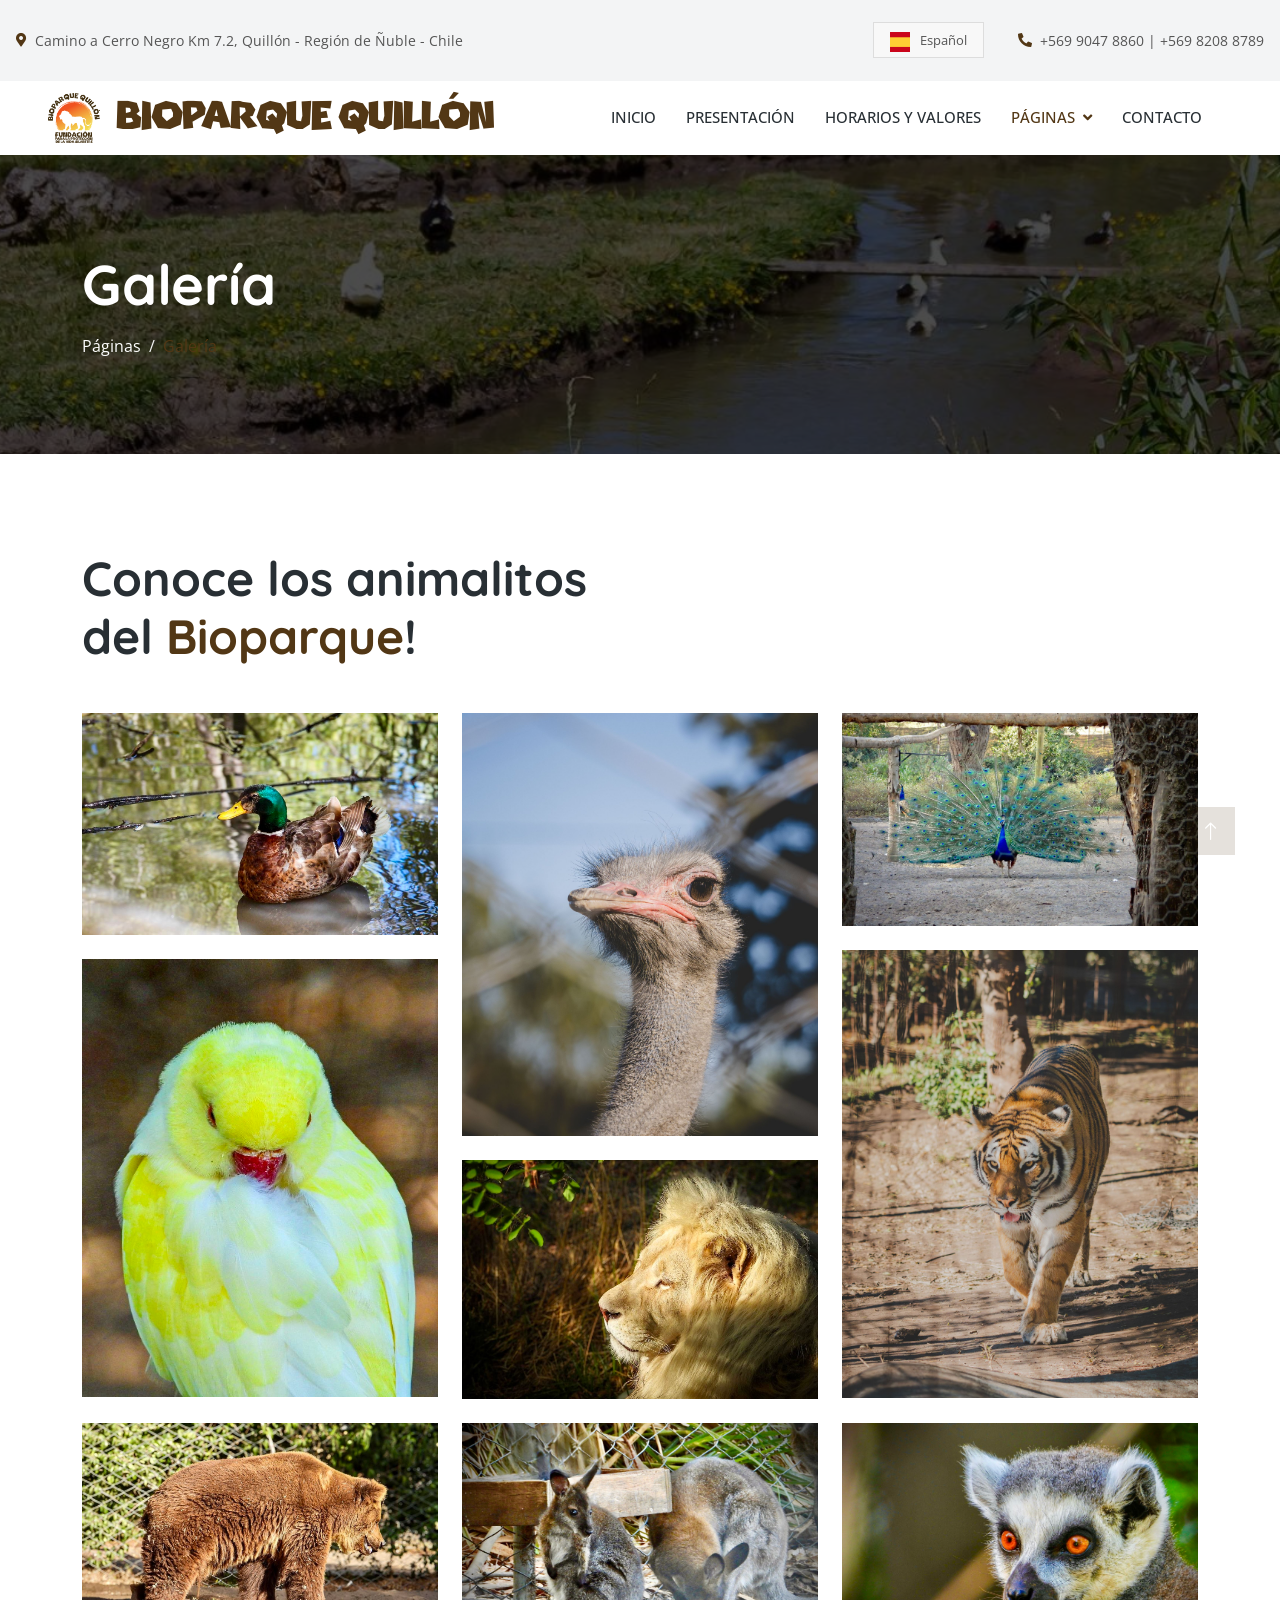
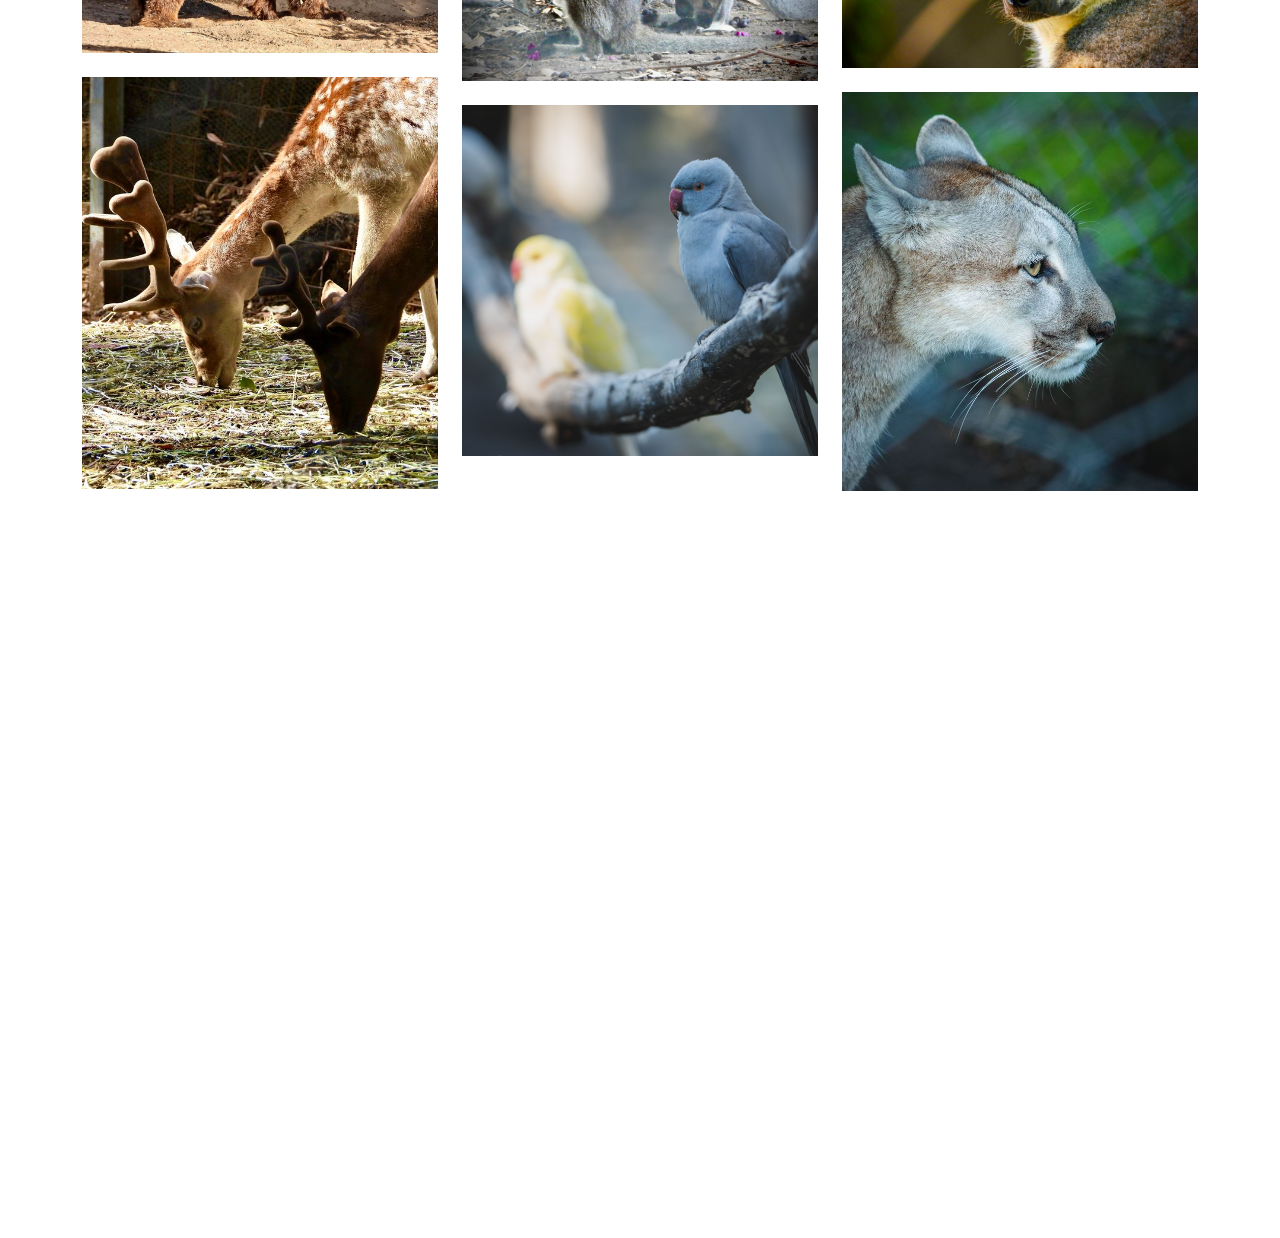
<file: galeria.html>
<!DOCTYPE html>
<html lang="es">

<head>
    <meta charset="utf-8">
    <title>Bioparque Quillón</title>
    <meta content="width=device-width, initial-scale=1.0" name="viewport">
    <meta content="Bioparque Quillón, animales, conservación, vida silvestre, Chile, parque natural, turismo en Quillón, actividades familiares, educación ambiental" name="keywords">
    <meta content="Visita el Bioparque Quillón, un parque dedicado a la conservación de la vida silvestre en Chile. Disfruta de una experiencia única con animales y actividades educativas para toda la familia." name="description">
    <meta property="og:title" content="Bioparque Quillón">
    <meta property="og:description" content="Visita el Bioparque Quillón, un parque dedicado a la conservación de la vida silvestre en Chile. Disfruta de una experiencia única con animales y actividades educativas para toda la familia.">
    <meta property="og:image" content="https://www.bioparquequillon.org/img/logo-cafe-ig.jpg">
    <meta property="og:image:secure_url" content="https://www.bioparquequillon.org/img/logo-cafe-ig.jpg">
    <meta property="og:image:type" content="image/png">
    <meta property="og:image:width" content="813">
    <meta property="og:image:height" content="821">
    <meta property="og:url" content="https://www.bioparquequillon.org">
    <meta property="og:type" content="website">
    <meta name="format-detection" content="telephone=no">
    <!-- Favicon -->
    <link href="img/favicon.png" rel="icon">

    <!-- Google Web Fonts -->
    <link rel="preconnect" href="https://fonts.googleapis.com">
    <link rel="preconnect" href="https://fonts.gstatic.com" crossorigin>
    <link href="https://fonts.googleapis.com/css2?family=Open+Sans:wght@400;500&family=Quicksand:wght@600;700&display=swap" rel="stylesheet">

    <!-- Icon Font Stylesheet -->
    <link href="https://cdnjs.cloudflare.com/ajax/libs/font-awesome/5.10.0/css/all.min.css" rel="stylesheet">
    <link href="https://cdn.jsdelivr.net/npm/bootstrap-icons@1.4.1/font/bootstrap-icons.css" rel="stylesheet">

    <!-- Libraries Stylesheet -->
    <link href="lib/animate/animate.min.css" rel="stylesheet">
    <link href="lib/lightbox/css/lightbox.min.css" rel="stylesheet">
    <link href="lib/owlcarousel/assets/owl.carousel.min.css" rel="stylesheet">

    <!-- Customized Bootstrap Stylesheet -->
    <link href="css/bootstrap.min.css" rel="stylesheet">

    <!-- Template Stylesheet -->
    <link href="css/style6.css" rel="stylesheet">
    <!-- Google tag (gtag.js) -->
    <script async src="https://www.googletagmanager.com/gtag/js?id=G-9WMTXHRL0X"></script>
    <script>
      window.dataLayer = window.dataLayer || [];
      function gtag(){dataLayer.push(arguments);}
      gtag('js', new Date());

      gtag('config', 'G-9WMTXHRL0X');
    </script>
</head>

<body>
    <!-- Spinner Start -->
    <div id="spinner" class="show bg-white position-fixed translate-middle w-100 vh-100 top-50 start-50 d-flex align-items-center justify-content-center">
        <div class="spinner-border text-primary" style="width: 3rem; height: 3rem;" role="status">
            <span class="sr-only">Cargando...</span>
        </div>
    </div>
    <!-- Spinner End -->


    <!-- Topbar Start -->
    <div class="container-fluid bg-light p-0 wow fadeIn" data-wow-delay="0.1s">
        <div class="row gx-0 d-none d-lg-flex">
            <div class="col-lg-7 ps-5 text-start padding-nav-left">
                <div class="h-100 d-inline-flex align-items-center py-3 me-4">
                    <small class="fa fa-map-marker-alt text-primary me-2"></small>
                    <small>Camino a Cerro Negro Km 7.2, Quillón - Región de Ñuble - Chile</small>
                </div>
                <!-- div class="h-100 d-inline-flex align-items-center py-3">
                    <small class="far fa-clock text-primary me-2"></small>
                    <small>Sábados y Domingo: <strong>11:00 - 17:00</strong></small>
                </div -->
            </div>
            <div class="col-lg-5 pe-5 text-end padding-nav-right">
                <div class="h-100 d-inline-flex align-items-center" style="margin-right: 30px">
                    <div class="custom-select">
                        <div class="select-selected" style="display: initial">
                            <img src="img/spain.png" alt="Bandera de España" class="flag-icon">
                            Español
                        </div>
                        <div class="select-items select-hide">
                            <div data-value="en">
                                <img src="img/uk-flag.png" alt="Bandera del Reino Unido" class="flag-icon">
                                English
                            </div>
                        </div>
                    </div>
                </div>
                <div class="h-100 d-inline-flex align-items-center">
                    <small class="fa fa-phone-alt text-primary me-2"></small>
                    <small>+569 9047 8860 | +569 8208 8789</small>
                </div>
                <div class="h-100 d-inline-flex align-items-center">
                    <a target="_blank" class="btn bg-light me-0" style="color: #1877F2" href="https://www.facebook.com/bioparqueeducativoquillon.org">
                        <img src="img/logo-png-facebook-icon-transparent-png_18930476.png" alt="Facebook" width="32" height="32">
                    </a>
                    <a target="_blank" class="btn bg-light me-0" style="color: #1877F2" href="https://www.instagram.com/bioparque_quillon">
                        <img src="img/instagram.png" alt="Facebook" width="42" height="42">
                    </a>
                </div>
            </div>
        </div>
    </div>
    <!-- Topbar End -->

    <!-- Navbar Start -->
    <nav class="navbar navbar-expand-lg bg-white navbar-light sticky-top py-lg-0 px-4 px-lg-5 wow fadeIn" data-wow-delay="0.1s">
        <a href="index.html" class="navbar-brand p-0">
            <img class="img-fluid me-3" src="img/LOGO%20LETRAS%20CAFE.png" alt="Icon">
            <h1 class="m-0 bp-title">BIOPARQUE QUILLÓN</h1>
        </a>
        <button type="button" class="navbar-toggler" data-bs-toggle="collapse" data-bs-target="#navbarCollapse">
            <span class="navbar-toggler-icon"></span>
        </button>
        <div class="collapse navbar-collapse py-4 py-lg-0" id="navbarCollapse">
            <div class="navbar-nav ms-auto">
                <a href="index.html" class="nav-item nav-link">Inicio</a>
                <a href="presentacion.html" class="nav-item nav-link">Presentación</a>
                <a href="index.html#horarios-y-valores" class="nav-item nav-link">Horarios y Valores</a>
                <div class="nav-item dropdown">
                    <a href="#" class="nav-link dropdown-toggle active" data-bs-toggle="dropdown">Páginas</a>
                    <div class="dropdown-menu rounded-0 rounded-bottom m-0">
                        <a href="mision-y-objetivos.html" class="dropdown-item">Misión y Objetivos</a>
                        <a href="galeria.html" class="dropdown-item active">Galería</a>
                        <a href="colegios-e-instituciones.html" class="dropdown-item">Colegios e Instituciones</a>
                    </div>
                </div>
                <a href="index.html#contacto" class="nav-item nav-link">Contacto</a>
                <div class="nav-item dropdown language-dropdown">
                    <a href="#" class="nav-link dropdown-toggle" data-bs-toggle="dropdown">Idioma</a>
                    <div class="dropdown-menu rounded-0 rounded-bottom m-0">
                        <a href="index.html" class="dropdown-item"><img src="img/spain.png" alt="Bandera de España" class="flag-icon">Español</a>
                        <a href="index-en.html" class="dropdown-item"><img src="img/uk-flag.png" alt="Bandera del Reino Unido" class="flag-icon">English</a>
                    </div>
                </div>
            </div>
        </div>
    </nav>
    <!-- Navbar End -->


    <!-- Page Header Start -->
    <div class="container-fluid header-bg py-5 mb-5 wow fadeIn" data-wow-delay="0.1s">
        <div class="container py-5">
            <h1 class="display-4 text-white mb-3 animated slideInDown">Galería</h1>
            <nav aria-label="breadcrumb animated slideInDown">
                <ol class="breadcrumb mb-0">
                    <li class="breadcrumb-item"><a class="text-white" href="#">Páginas</a></li>
                    <li class="breadcrumb-item text-primary active" aria-current="page">Galería</li>
                </ol>
            </nav>
        </div>
    </div>
    <!-- Page Header End -->


    <!-- Animal Start -->
    <div class="container-xxl py-5">
        <div class="container">
            <div class="row g-5 mb-5 align-items-end wow fadeInUp" data-wow-delay="0.1s">
                <div class="col-lg-6">
                    <h1 class="display-5 mb-0">Conoce los animalitos del <span class="text-primary">Bioparque</span>!</h1>
                </div>
            </div>
            <div class="row g-4">
                <div class="col-lg-4 col-md-6 wow fadeInUp" data-wow-delay="0.1s">
                    <div class="row g-4">
                        <div class="col-12">
                            <a class="animal-item" href="img/pato.jpg" data-lightbox="animal">
                                <div class="position-relative">
                                    <img class="img-fluid" src="img/anas-platyrhnchos.jpg" alt="Imagen de Pato de Collar">
                                    <div class="animal-text p-4">
                                        <p class="text-white small text-uppercase mb-0">Anas Platyrhnchos</p>
                                        <h3 class="text-secondary mb-0">Pato de Collar</h3>
                                    </div>
                                </div>
                            </a>
                        </div>
                        <div class="col-12">
                            <a class="animal-item" href="img/pajaro-amarillo.jpg" data-lightbox="animal">
                                <div class="position-relative">
                                    <img class="img-fluid" src="img/amazona-oratrix.jpg" alt="Imagen de Loro (Perico) Amarillo">
                                    <div class="animal-text p-4">
                                        <p class="text-white small text-uppercase mb-0">Amazona Oratrix</p>
                                        <h3 class="text-secondary mb-0">Loro (Perico) Amarillo</h3>
                                    </div>
                                </div>
                            </a>
                        </div>
                    </div>
                </div>
                <div class="col-lg-4 col-md-6 wow fadeInUp" data-wow-delay="0.3s">
                    <div class="row g-4">
                        <div class="col-12">
                            <a class="animal-item" href="img/avestruz.jpg" data-lightbox="animal">
                                <div class="position-relative">
                                    <img class="img-fluid" src="img/avestruz.jpg" alt="Imagen de Avestruz">
                                    <div class="animal-text p-4">
                                        <p class="text-white small text-uppercase mb-0">Struthio Camelus</p>
                                        <h3 class="text-secondary mb-0">Avestruz</h3>
                                    </div>
                                </div>
                            </a>
                        </div>
                        <div class="col-12">
                            <a class="animal-item" href="img/leon-claro.jpg" data-lightbox="animal">
                                <div class="position-relative">
                                    <img class="img-fluid" src="img/leon-claro.jpg" alt="">
                                    <div class="animal-text p-4">
                                        <p class="text-white small text-uppercase mb-0">Panthera Leo</p>
                                        <h3 class="text-secondary mb-0">León</h3>
                                    </div>
                                </div>
                            </a>
                        </div>
                    </div>
                </div>
                <div class="col-lg-4 col-md-6 wow fadeInUp" data-wow-delay="0.5s">
                    <div class="row g-4">
                        <div class="col-12">
                            <a class="animal-item" href="img/pavo-real-2.jpg" data-lightbox="animal">
                                <div class="position-relative">
                                    <img class="img-fluid" src="img/pavo-real-2.jpg" alt="">
                                    <div class="animal-text p-4">
                                        <p class="text-white small text-uppercase mb-0">Pavos Cristatus</p>
                                        <h3 class="text-secondary mb-0">Pavo Real</h3>
                                    </div>
                                </div>
                            </a>
                        </div>
                        <div class="col-12">
                            <a class="animal-item" href="img/tigre-caminando.jpg" data-lightbox="animal">
                                <div class="position-relative">
                                    <img class="img-fluid" src="img/tigre-caminando.jpg" alt="">
                                    <div class="animal-text p-4">
                                        <p class="text-white small text-uppercase mb-0">Panthera Tigris</p>
                                        <h3 class="text-secondary mb-0">Tigre</h3>
                                    </div>
                                </div>
                            </a>
                        </div>
                    </div>
                </div>
                <div class="col-lg-4 col-md-6 wow fadeInUp" data-wow-delay="0.1s">
                    <div class="row g-4">
                        <div class="col-12">
                            <a class="animal-item" href="img/oso.jpg" data-lightbox="animal">
                                <div class="position-relative">
                                    <img class="img-fluid" src="img/oso.jpg" alt="">
                                    <div class="animal-text p-4">
                                        <p class="text-white small text-uppercase mb-0">Ursus arctos</p>
                                        <h3 class="text-secondary mb-0">Oso Pardo</h3>
                                    </div>
                                </div>
                            </a>
                        </div>
                        <div class="col-12">
                            <a class="animal-item" href="img/ciervos.jpg" data-lightbox="animal">
                                <div class="position-relative">
                                    <img class="img-fluid" src="img/ciervos-th.jpg" alt="">
                                    <div class="animal-text p-4">
                                        <p class="text-white small text-uppercase mb-0">Dama dama</p>
                                        <h3 class="text-secondary mb-0">Ciervos Dama</h3>
                                    </div>
                                </div>
                            </a>
                        </div>
                    </div>
                </div>
                <div class="col-lg-4 col-md-6 wow fadeInUp" data-wow-delay="0.3s">
                    <div class="row g-4">
                        <div class="col-12">
                            <a class="animal-item" href="img/ualabi.jpg" data-lightbox="animal">
                                <div class="position-relative">
                                    <img class="img-fluid" src="img/ualabi.jpg" alt="">
                                    <div class="animal-text p-4">
                                        <p class="text-white small text-uppercase mb-0">Macropus rufogriseus</p>
                                        <h3 class="text-secondary mb-0">Ualabí (Walabí)</h3>
                                    </div>
                                </div>
                            </a>
                        </div>
                        <div class="col-12">
                            <a class="animal-item" href="img/catitas.jpg" data-lightbox="animal">
                                <div class="position-relative">
                                    <img class="img-fluid" src="img/catitas.jpg" alt="">
                                    <div class="animal-text p-4">
                                        <p class="text-white small text-uppercase mb-0">Psittacula Krameri</p>
                                        <h3 class="text-secondary mb-0">Loro Kramer</h3>
                                    </div>
                                </div>
                            </a>
                        </div>
                    </div>
                </div>
                <div class="col-lg-4 col-md-6 wow fadeInUp" data-wow-delay="0.5s">
                    <div class="row g-4">
                        <div class="col-12">
                            <a class="animal-item" href="img/lemure-mirado.jpg" data-lightbox="animal">
                                <div class="position-relative">
                                    <img class="img-fluid" src="img/lemure-mirado.jpg" alt="">
                                    <div class="animal-text p-4">
                                        <p class="text-white small text-uppercase mb-0">Lemur Catta</p>
                                        <h3 class="text-secondary mb-0">Lémure de cola anillada</h3>
                                    </div>
                                </div>
                            </a>
                        </div>
                        <div class="col-12">
                            <a class="animal-item" href="img/puma-dercha.jpg" data-lightbox="animal">
                                <div class="position-relative">
                                    <img class="img-fluid" src="img/puma-dercha-th.jpg" alt="">
                                    <div class="animal-text p-4">
                                        <p class="text-white small text-uppercase mb-0">Puma Concolor Araucanus</p>
                                        <h3 class="text-secondary mb-0">Puma Austral (Chileno)</h3>
                                    </div>
                                </div>
                            </a>
                        </div>
                    </div>
                </div>
            </div>
            <div class="row g-5 mb-2 mt-2 align-items-end wow fadeInUp" data-wow-delay="0.1s">
                <div class="col-lg-12 text-center">
                    <h4 class="display-5 mb-0">¿Deseas ver más fotos?</h4>
                </div>
            </div>
            <div class="row g-5 mt-1 align-items-end wow fadeInUp" data-wow-delay="0.1s">
                <div class="col-lg-12 text-lg-center">
                    <a class="btn btn-primary py-3 px-5 visit-facebook-gallery"
                       target="_blank"
                       href="https://www.facebook.com/media/set/?set=a.1112279355479118&type=3"
                    >
                        Visita nuestra galería en Facebook!
                    </a>
                </div>
            </div>
        </div>
    </div>
    <!-- Animal End -->

    <!-- Footer Start -->
    <div class="container-fluid footer bg-dark text-light footer mt-5 pt-5 wow fadeIn" data-wow-delay="0.1s">
        <div class="container py-5">
            <div class="row g-5">
                <div class="col-lg-24 col-md-24">
                    <h5 class="text-secondary mb-4">Dirección</h5>
                    <p class="mb-2"><a class="footer-link" target="_blank" href="https://maps.app.goo.gl/QcndsL5MtUxu75HB6"><i class="fa fa-map-marker-alt me-3"></i>Camino a Cerro Negro Km 7.2, Quillón.</a></p>
                    <p class="mb-2"><i class="fa fa-phone-alt me-3"></i>+569 9047 8860 | +569 8208 8789
                    </p>
                    <p class="mb-2"><i class="fa fa-envelope me-3"></i>delegacionesbioparque@gmail.com</p>
                    <p class="mb-2"><a class="footer-link" target="_blank" href="https://www.facebook.com/bioparqueeducativoquillon.org"><i class="fab fa-facebook-f me-3"></i>/bioparqueeducativoquillon.org</a></p>
                    <p class="mb-2"><a class="footer-link" target="_blank" href="https://www.instagram.com/bioparque_quillon"><i class="fab fa-instagram me-3"></i>/bioparque_quillon</a></p>
                </div>
            </div>
        </div>
        <div class="container">
            <div class="copyright">
                <div class="row">
                    <div class="col-md-6 text-center text-md-start mb-3 mb-md-0">
                        &copy; Bioparque Quillón - 2026 - Chile, Todos los derechos reservados.
                    </div>
                </div>
            </div>
        </div>
    </div>
    <!-- Footer End -->


    <!-- Back to Top -->
    <a href="#" class="btn btn-lg btn-primary btn-lg-square back-to-top"><i class="bi bi-arrow-up"></i></a>


    <!-- JavaScript Libraries -->
    <script src="https://code.jquery.com/jquery-3.4.1.min.js"></script>
    <script src="https://cdn.jsdelivr.net/npm/bootstrap@5.0.0/dist/js/bootstrap.bundle.min.js"></script>
    <script src="lib/wow/wow.min.js"></script>
    <script src="lib/easing/easing.min.js"></script>
    <script src="lib/waypoints/waypoints.min.js"></script>
    <script src="lib/counterup/counterup.min.js"></script>
    <script src="lib/owlcarousel/owl.carousel.min.js"></script>
    <script src="lib/lightbox/js/lightbox.min.js"></script>

    <!-- Template Javascript -->
    <script src="js/main.js"></script>
    <script src="js/select-lang.js"></script>
</body>

</html>
</file>
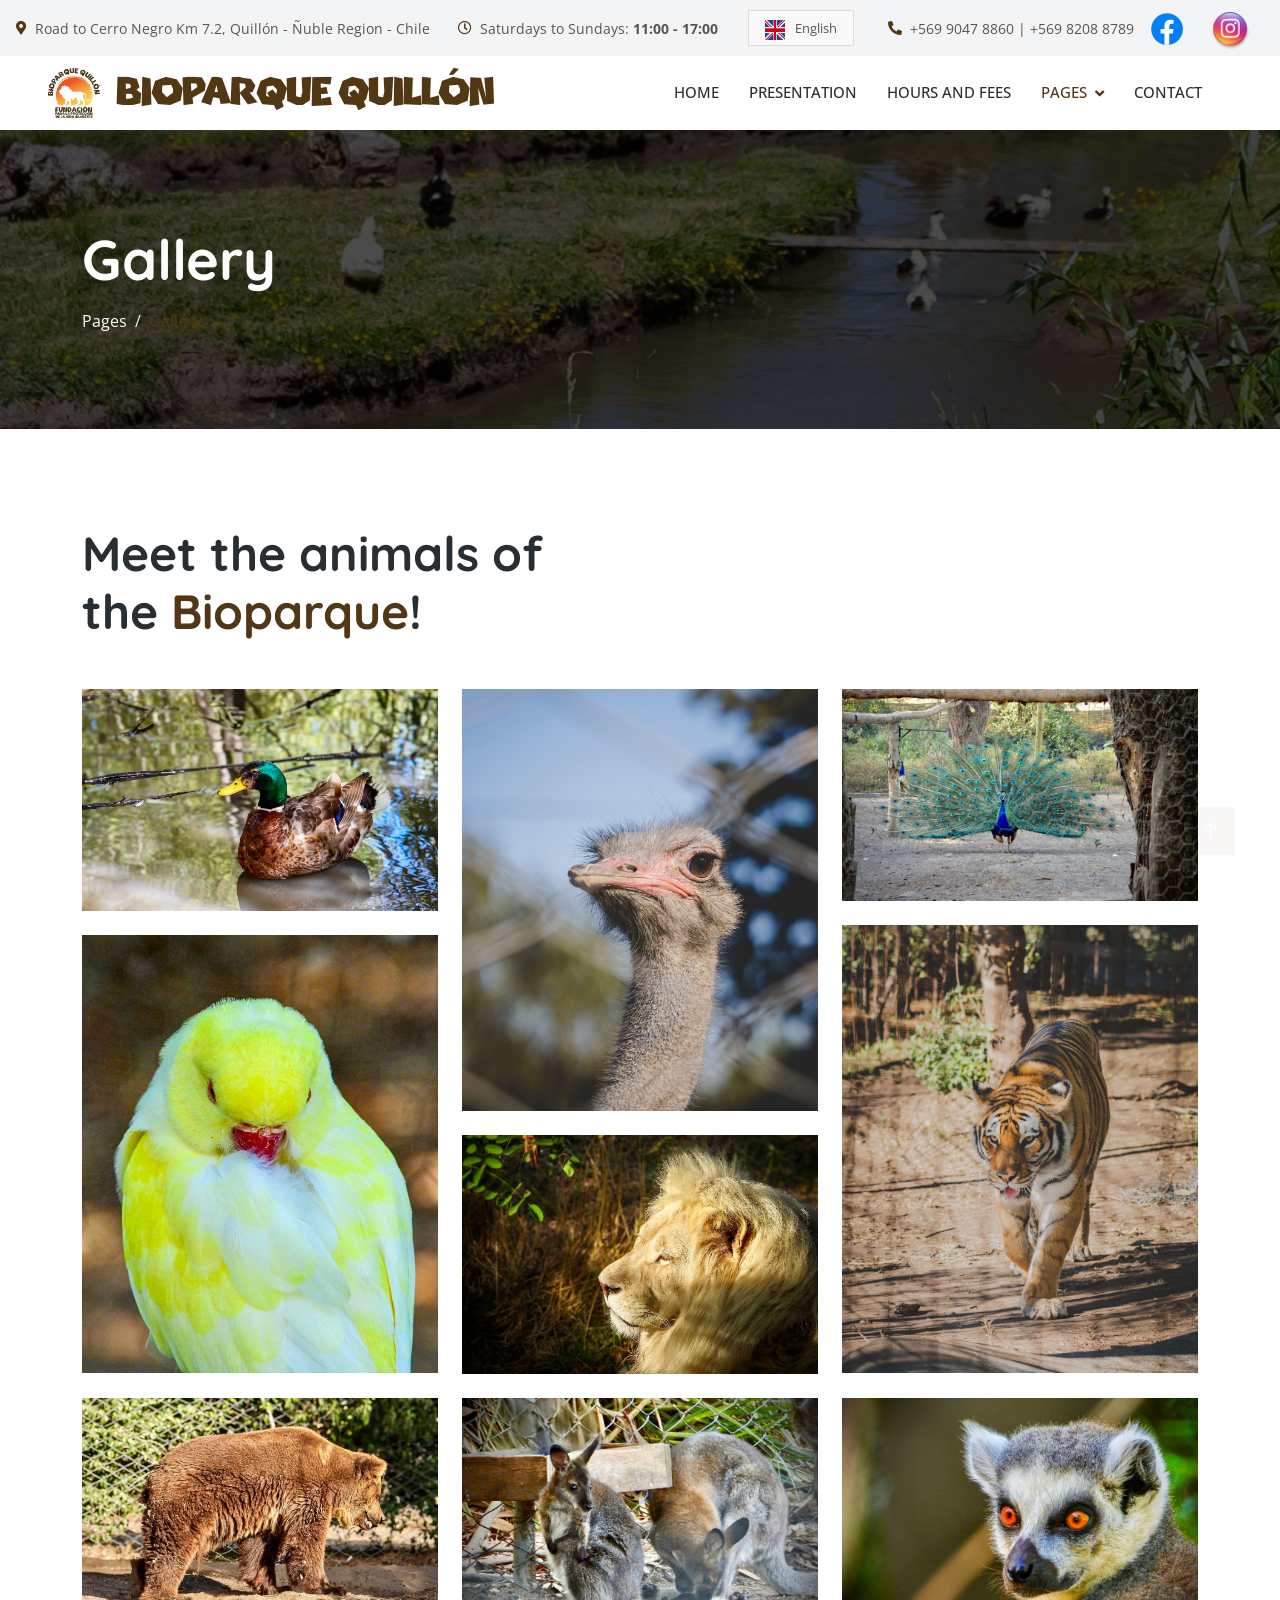
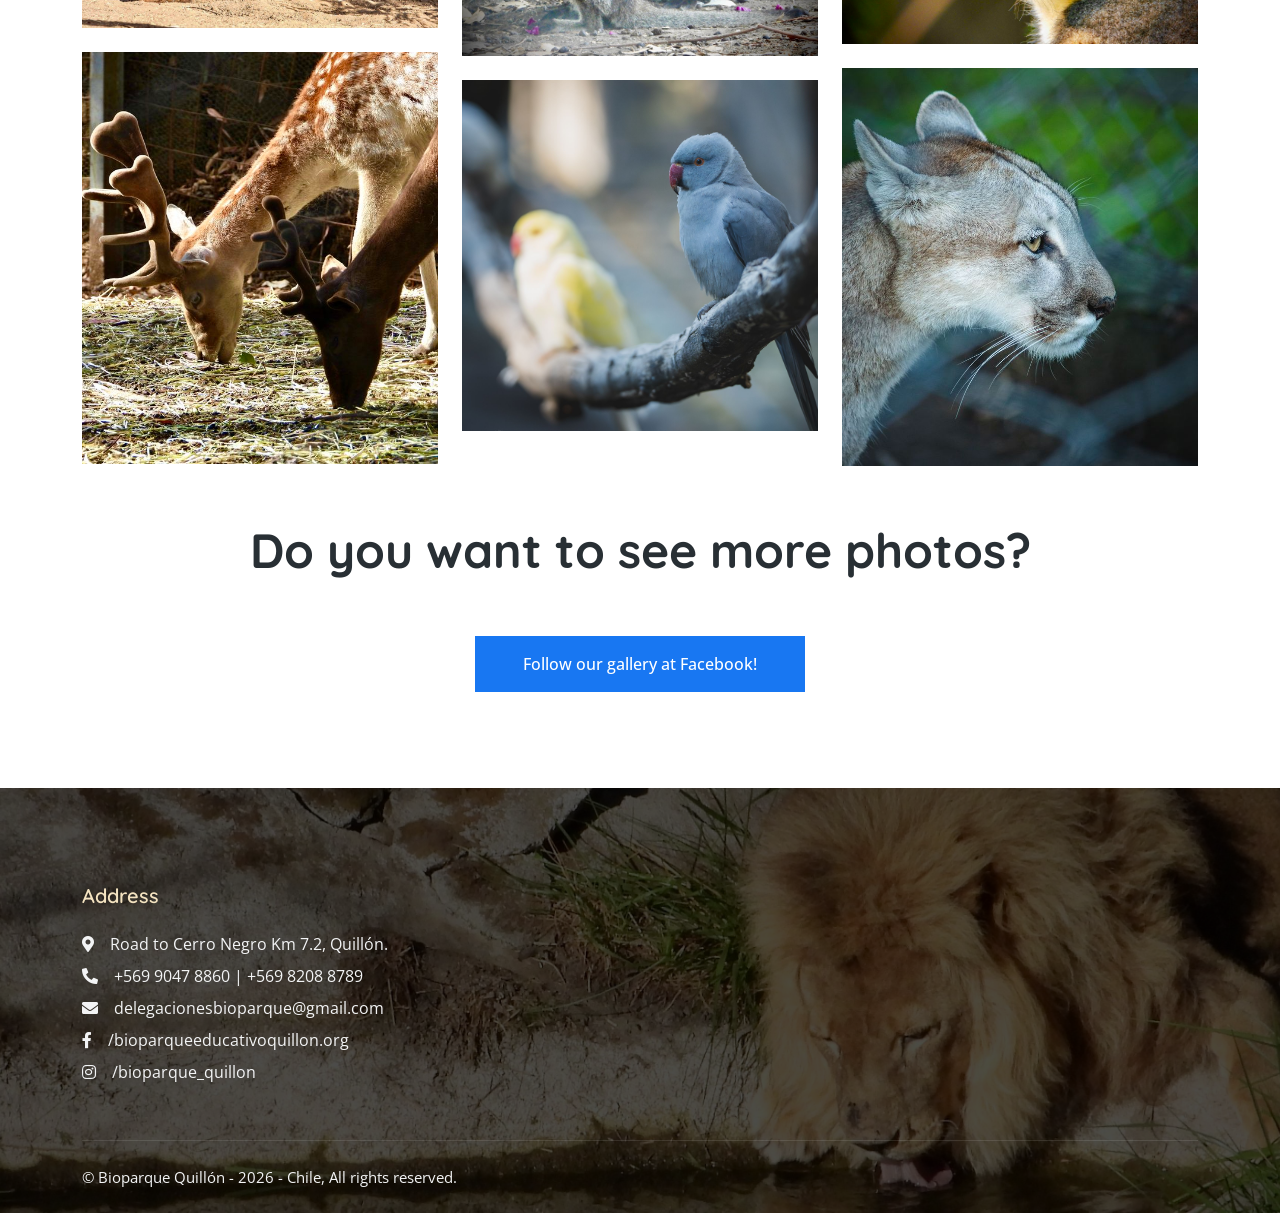
<file: gallery.html>
<!DOCTYPE html>
<html lang="en">

<head>
    <meta charset="utf-8">
    <title>Bioparque Quillón</title>
    <meta content="width=device-width, initial-scale=1.0" name="viewport">
    <meta content="Bioparque Quillón, animales, conservación, vida silvestre, Chile, parque natural, turismo en Quillón, actividades familiares, educación ambiental" name="keywords">
    <meta content="Visita el Bioparque Quillón, un parque dedicado a la conservación de la vida silvestre en Chile. Disfruta de una experiencia única con animales y actividades educativas para toda la familia." name="description">
    <meta property="og:title" content="Bioparque Quillón">
    <meta property="og:description" content="Visita el Bioparque Quillón, un parque dedicado a la conservación de la vida silvestre en Chile. Disfruta de una experiencia única con animales y actividades educativas para toda la familia.">
    <meta property="og:image" content="https://www.bioparquequillon.org/img/logo-cafe-ig.jpg">
    <meta property="og:image:secure_url" content="https://www.bioparquequillon.org/img/logo-cafe-ig.jpg">
    <meta property="og:image:type" content="image/png">
    <meta property="og:image:width" content="813">
    <meta property="og:image:height" content="821">
    <meta property="og:url" content="https://www.bioparquequillon.org">
    <meta property="og:type" content="website">
    <meta name="format-detection" content="telephone=no">
    <!-- Favicon -->
    <link href="img/favicon.png" rel="icon">

    <!-- Google Web Fonts -->
    <link rel="preconnect" href="https://fonts.googleapis.com">
    <link rel="preconnect" href="https://fonts.gstatic.com" crossorigin>
    <link href="https://fonts.googleapis.com/css2?family=Open+Sans:wght@400;500&family=Quicksand:wght@600;700&display=swap" rel="stylesheet">

    <!-- Icon Font Stylesheet -->
    <link href="https://cdnjs.cloudflare.com/ajax/libs/font-awesome/5.10.0/css/all.min.css" rel="stylesheet">
    <link href="https://cdn.jsdelivr.net/npm/bootstrap-icons@1.4.1/font/bootstrap-icons.css" rel="stylesheet">

    <!-- Libraries Stylesheet -->
    <link href="lib/animate/animate.min.css" rel="stylesheet">
    <link href="lib/lightbox/css/lightbox.min.css" rel="stylesheet">
    <link href="lib/owlcarousel/assets/owl.carousel.min.css" rel="stylesheet">

    <!-- Customized Bootstrap Stylesheet -->
    <link href="css/bootstrap.min.css" rel="stylesheet">

    <!-- Template Stylesheet -->
    <link href="css/style6.css" rel="stylesheet">
    <!-- Google tag (gtag.js) -->
    <script async src="https://www.googletagmanager.com/gtag/js?id=G-9WMTXHRL0X"></script>
    <script>
      window.dataLayer = window.dataLayer || [];
      function gtag(){dataLayer.push(arguments);}
      gtag('js', new Date());

      gtag('config', 'G-9WMTXHRL0X');
    </script>
</head>

<body>
    <!-- Spinner Start -->
    <div id="spinner" class="show bg-white position-fixed translate-middle w-100 vh-100 top-50 start-50 d-flex align-items-center justify-content-center">
        <div class="spinner-border text-primary" style="width: 3rem; height: 3rem;" role="status">
            <span class="sr-only">Loading...</span>
        </div>
    </div>
    <!-- Spinner End -->


    <!-- Topbar Start -->
    <div class="container-fluid bg-light p-0 wow fadeIn" data-wow-delay="0.1s">
        <div class="row gx-0 d-none d-lg-flex">
            <div class="col-lg-7 ps-5 text-start padding-nav-left">
                <div class="h-100 d-inline-flex align-items-center py-3 me-4">
                    <small class="fa fa-map-marker-alt text-primary me-2"></small>
                    <small>Road to Cerro Negro Km 7.2, Quillón - Ñuble Region - Chile</small>
                </div>
                <div class="h-100 d-inline-flex align-items-center py-3">
                    <small class="far fa-clock text-primary me-2"></small>
                    <small>Saturdays to Sundays: <strong>11:00 - 17:00</strong></small>
                </div>
            </div>
            <div class="col-lg-5 pe-5 text-end padding-nav-right">
                <div class="h-100 d-inline-flex align-items-center" style="margin-right: 30px">
                    <div class="custom-select">
                        <div class="select-selected" style="display: initial">
                            <img src="img/spain.png" alt="Bandera de España" class="flag-icon">
                            Spanish
                        </div>
                        <div class="select-items select-hide">
                            <div data-value="en">
                                <img src="img/uk-flag.png" alt="Bandera del Reino Unido" class="flag-icon">
                                English
                            </div>
                        </div>
                    </div>
                </div>
                <div class="h-100 d-inline-flex align-items-center">
                    <small class="fa fa-phone-alt text-primary me-2"></small>
                    <small>+569 9047 8860 | +569 8208 8789</small>
                </div>
                <div class="h-100 d-inline-flex align-items-center">
                    <a target="_blank" class="btn bg-light me-0" style="color: #1877F2" href="https://www.facebook.com/bioparqueeducativoquillon.org">
                        <img src="img/logo-png-facebook-icon-transparent-png_18930476.png" alt="Facebook" width="32" height="32">
                    </a>
                    <a target="_blank" class="btn bg-light me-0" style="color: #1877F2" href="https://www.instagram.com/bioparque_quillon">
                        <img src="img/instagram.png" alt="Facebook" width="42" height="42">
                    </a>
                </div>
            </div>
        </div>
    </div>
    <!-- Topbar End -->

    <!-- Navbar Start -->
    <nav class="navbar navbar-expand-lg bg-white navbar-light sticky-top py-lg-0 px-4 px-lg-5 wow fadeIn" data-wow-delay="0.1s">
        <a href="index.html" class="navbar-brand p-0">
            <img class="img-fluid me-3" src="img/LOGO%20LETRAS%20CAFE.png" alt="Icon">
            <h1 class="m-0 bp-title">BIOPARQUE QUILLÓN</h1>
        </a>
        <button type="button" class="navbar-toggler" data-bs-toggle="collapse" data-bs-target="#navbarCollapse">
            <span class="navbar-toggler-icon"></span>
        </button>
        <div class="collapse navbar-collapse py-4 py-lg-0" id="navbarCollapse">
            <div class="navbar-nav ms-auto">
                <a href="index-en.html" class="nav-item nav-link">Home</a>
                <a href="presentation.html" class="nav-item nav-link">Presentation</a>
                <a href="index-en.html#horarios-y-valores" class="nav-item nav-link">Hours and Fees</a>
                <div class="nav-item dropdown">
                    <a href="#" class="nav-link dropdown-toggle active" data-bs-toggle="dropdown">Pages</a>
                    <div class="dropdown-menu rounded-0 rounded-bottom m-0">
                        <a href="mission-and-objectives.html" class="dropdown-item">Mission and Objectives</a>
                        <a href="gallery.html" class="dropdown-item active">Gallery</a>
                        <a href="schools-and-institutions.html" class="dropdown-item">Schools and Institutions</a>
                    </div>
                </div>
                <a href="index-en.html#contacto" class="nav-item nav-link">Contact</a>
                <div class="nav-item dropdown language-dropdown">
                    <a href="#" class="nav-link dropdown-toggle" data-bs-toggle="dropdown">Language</a>
                    <div class="dropdown-menu rounded-0 rounded-bottom m-0">
                        <a href="index.html" class="dropdown-item"><img src="img/spain.png" alt="Bandera de España" class="flag-icon">Spanish</a>
                        <a href="index-en.html" class="dropdown-item"><img src="img/uk-flag.png" alt="Bandera del Reino Unido" class="flag-icon">English</a>
                    </div>
                </div>
            </div>
        </div>
    </nav>
    <!-- Navbar End -->


    <!-- Page Header Start -->
    <div class="container-fluid header-bg py-5 mb-5 wow fadeIn" data-wow-delay="0.1s">
        <div class="container py-5">
            <h1 class="display-4 text-white mb-3 animated slideInDown">Gallery</h1>
            <nav aria-label="breadcrumb animated slideInDown">
                <ol class="breadcrumb mb-0">
                    <li class="breadcrumb-item"><a class="text-white" href="#">Pages</a></li>
                    <li class="breadcrumb-item text-primary active" aria-current="page">Gallery</li>
                </ol>
            </nav>
        </div>
    </div>
    <!-- Page Header End -->


    <!-- Animal Start -->
    <div class="container-xxl py-5">
        <div class="container">
            <div class="row g-5 mb-5 align-items-end wow fadeInUp" data-wow-delay="0.1s">
                <div class="col-lg-6">
                    <h1 class="display-5 mb-0">Meet the animals of the <span class="text-primary">Bioparque</span>!</h1>
                </div>
            </div>
            <div class="row g-4">
                <div class="col-lg-4 col-md-6 wow fadeInUp" data-wow-delay="0.1s">
                    <div class="row g-4">
                        <div class="col-12">
                            <a class="animal-item" href="img/pato.jpg" data-lightbox="animal">
                                <div class="position-relative">
                                    <img class="img-fluid" src="img/anas-platyrhnchos.jpg" alt="">
                                    <div class="animal-text p-4">
                                        <p class="text-white small text-uppercase mb-0">Anas Platyrhnchos</p>
                                        <h3 class="text-secondary mb-0">"Ringed Teal" (Pato de Collar)</h3>
                                    </div>
                                </div>
                            </a>
                        </div>
                        <div class="col-12">
                            <a class="animal-item" href="img/pajaro-amarillo.jpg" data-lightbox="animal">
                                <div class="position-relative">
                                    <img class="img-fluid" src="img/amazona-oratrix.jpg" alt="">
                                    <div class="animal-text p-4">
                                        <p class="text-white small text-uppercase mb-0">Amazona Oratrix</p>
                                        <h3 class="text-secondary mb-0">"Yellow Parrot" (Loro Amarillo)</h3>
                                    </div>
                                </div>
                            </a>
                        </div>
                    </div>
                </div>
                <div class="col-lg-4 col-md-6 wow fadeInUp" data-wow-delay="0.3s">
                    <div class="row g-4">
                        <div class="col-12">
                            <a class="animal-item" href="img/avestruz.jpg" data-lightbox="animal">
                                <div class="position-relative">
                                    <img class="img-fluid" src="img/avestruz.jpg" alt="">
                                    <div class="animal-text p-4">
                                        <p class="text-white small text-uppercase mb-0">Struthio Camelus</p>
                                        <h3 class="text-secondary mb-0">"Ostrich" (Avestruz)</h3>
                                    </div>
                                </div>
                            </a>
                        </div>
                        <div class="col-12">
                            <a class="animal-item" href="img/leon-claro.jpg" data-lightbox="animal">
                                <div class="position-relative">
                                    <img class="img-fluid" src="img/leon-claro.jpg" alt="">
                                    <div class="animal-text p-4">
                                        <p class="text-white small text-uppercase mb-0">Panthera Leo</p>
                                        <h3 class="text-secondary mb-0">"Lion" (León)</h3>
                                    </div>
                                </div>
                            </a>
                        </div>
                    </div>
                </div>
                <div class="col-lg-4 col-md-6 wow fadeInUp" data-wow-delay="0.5s">
                    <div class="row g-4">
                        <div class="col-12">
                            <a class="animal-item" href="img/pavo-real-2.jpg" data-lightbox="animal">
                                <div class="position-relative">
                                    <img class="img-fluid" src="img/pavo-real-2.jpg" alt="">
                                    <div class="animal-text p-4">
                                        <p class="text-white small text-uppercase mb-0">Pavos Cristatus</p>
                                        <h3 class="text-secondary mb-0">"Peacock" (Pavo Real)</h3>
                                    </div>
                                </div>
                            </a>
                        </div>
                        <div class="col-12">
                            <a class="animal-item" href="img/tigre-caminando.jpg" data-lightbox="animal">
                                <div class="position-relative">
                                    <img class="img-fluid" src="img/tigre-caminando.jpg" alt="">
                                    <div class="animal-text p-4">
                                        <p class="text-white small text-uppercase mb-0">Panthera Tigris</p>
                                        <h3 class="text-secondary mb-0">"Tiger" (Tigre)</h3>
                                    </div>
                                </div>
                            </a>
                        </div>

                    </div>
                </div>
                <div class="col-lg-4 col-md-6 wow fadeInUp" data-wow-delay="0.1s">
                    <div class="row g-4">
                        <div class="col-12">
                            <a class="animal-item" href="img/oso.jpg" data-lightbox="animal">
                                <div class="position-relative">
                                    <img class="img-fluid" src="img/oso.jpg" alt="">
                                    <div class="animal-text p-4">
                                        <p class="text-white small text-uppercase mb-0">Ursus arctos</p>
                                        <h3 class="text-secondary mb-0">"Brown Bear" (Oso Pardo)</h3>
                                    </div>
                                </div>
                            </a>
                        </div>
                        <div class="col-12">
                            <a class="animal-item" href="img/ciervos.jpg" data-lightbox="animal">
                                <div class="position-relative">
                                    <img class="img-fluid" src="img/ciervos-th.jpg" alt="">
                                    <div class="animal-text p-4">
                                        <p class="text-white small text-uppercase mb-0">Dama dama</p>
                                        <h3 class="text-secondary mb-0">"Dama Deers" (Ciervos Dama)</h3>
                                    </div>
                                </div>
                            </a>
                        </div>
                    </div>
                </div>
                <div class="col-lg-4 col-md-6 wow fadeInUp" data-wow-delay="0.3s">
                    <div class="row g-4">
                        <div class="col-12">
                            <a class="animal-item" href="img/ualabi.jpg" data-lightbox="animal">
                                <div class="position-relative">
                                    <img class="img-fluid" src="img/ualabi.jpg" alt="">
                                    <div class="animal-text p-4">
                                        <p class="text-white small text-uppercase mb-0">Macropus Rufogriseus</p>
                                        <h3 class="text-secondary mb-0">"Wallaby" (Ualabí)</h3>
                                    </div>
                                </div>
                            </a>
                        </div>
                        <div class="col-12">
                            <a class="animal-item" href="img/catitas.jpg" data-lightbox="animal">
                                <div class="position-relative">
                                    <img class="img-fluid" src="img/catitas.jpg" alt="">
                                    <div class="animal-text p-4">
                                        <p class="text-white small text-uppercase mb-0">Psittacula Krameri</p>
                                        <h3 class="text-secondary mb-0">"Kramer Parrot" (Loro Kramer)</h3>
                                    </div>
                                </div>
                            </a>
                        </div>
                    </div>
                </div>
                <div class="col-lg-4 col-md-6 wow fadeInUp" data-wow-delay="0.5s">
                    <div class="row g-4">
                        <div class="col-12">
                            <a class="animal-item" href="img/lemure-mirado.jpg" data-lightbox="animal">
                                <div class="position-relative">
                                    <img class="img-fluid" src="img/lemure-mirado.jpg" alt="">
                                    <div class="animal-text p-4">
                                        <p class="text-white small text-uppercase mb-0">Lemur Catta</p>
                                        <h3 class="text-secondary mb-0">"Ring-tailed Lemur" (Lémure de cola anillada)</h3>
                                    </div>
                                </div>
                            </a>
                        </div>
                        <div class="col-12">
                            <a class="animal-item" href="img/puma-dercha.jpg" data-lightbox="animal">
                                <div class="position-relative">
                                    <img class="img-fluid" src="img/puma-dercha-th.jpg" alt="">
                                    <div class="animal-text p-4">
                                        <p class="text-white small text-uppercase mb-0">Puma Concolor Araucanus</p>
                                        <h3 class="text-secondary mb-0">"Southern Puma (Chilean Puma)" (Puma Austral Chileno)</h3>
                                    </div>
                                </div>
                            </a>
                        </div>
                    </div>
                </div>
            </div>
            <div class="row g-5 mb-2 mt-2 align-items-end wow fadeInUp" data-wow-delay="0.1s">
                <div class="col-lg-12 text-center">
                    <h4 class="display-5 mb-0">Do you want to see more photos?</h4>
                </div>
            </div>
            <div class="row g-5 mt-1 align-items-end wow fadeInUp" data-wow-delay="0.1s">
                <div class="col-lg-12 text-lg-center">
                    <a class="btn btn-primary py-3 px-5 visit-facebook-gallery"
                       target="_blank"
                       href="https://www.facebook.com/media/set/?set=a.1112279355479118&type=3"
                    >
                        Follow our gallery at Facebook!
                    </a>
                </div>
            </div>
        </div>
    </div>
    <!-- Animal End -->

    <!-- Footer Start -->
    <div class="container-fluid footer bg-dark text-light footer mt-5 pt-5 wow fadeIn" data-wow-delay="0.1s">
        <div class="container py-5">
            <div class="row g-5">
                <div class="col-lg-24 col-md-24">
                    <h5 class="text-secondary mb-4">Address</h5>
                    <p class="mb-2"><a class="footer-link" target="_blank" href="https://maps.app.goo.gl/QcndsL5MtUxu75HB6"><i class="fa fa-map-marker-alt me-3"></i>Road to Cerro Negro Km 7.2, Quillón.</a></p>
                    <p class="mb-2"><i class="fa fa-phone-alt me-3"></i>+569 9047 8860 | +569 8208 8789
                    </p>
                    <p class="mb-2"><i class="fa fa-envelope me-3"></i>delegacionesbioparque@gmail.com</p>
                    <p class="mb-2"><a class="footer-link" target="_blank" href="https://www.facebook.com/bioparqueeducativoquillon.org"><i class="fab fa-facebook-f me-3"></i>/bioparqueeducativoquillon.org</a></p>
                    <p class="mb-2"><a class="footer-link" target="_blank" href="https://www.instagram.com/bioparque_quillon"><i class="fab fa-instagram me-3"></i>/bioparque_quillon</a></p>
                </div>
            </div>
        </div>
        <div class="container">
            <div class="copyright">
                <div class="row">
                    <div class="col-md-6 text-center text-md-start mb-3 mb-md-0">
                        &copy; Bioparque Quillón - 2026 - Chile, All rights reserved.
                    </div>
                </div>
            </div>
        </div>
    </div>
    <!-- Footer End -->


    <!-- Back to Top -->
    <a href="#" class="btn btn-lg btn-primary btn-lg-square back-to-top"><i class="bi bi-arrow-up"></i></a>


    <!-- JavaScript Libraries -->
    <script src="https://code.jquery.com/jquery-3.4.1.min.js"></script>
    <script src="https://cdn.jsdelivr.net/npm/bootstrap@5.0.0/dist/js/bootstrap.bundle.min.js"></script>
    <script src="lib/wow/wow.min.js"></script>
    <script src="lib/easing/easing.min.js"></script>
    <script src="lib/waypoints/waypoints.min.js"></script>
    <script src="lib/counterup/counterup.min.js"></script>
    <script src="lib/owlcarousel/owl.carousel.min.js"></script>
    <script src="lib/lightbox/js/lightbox.min.js"></script>

    <!-- Template Javascript -->
    <script src="js/main.js"></script>
    <script src="js/select-lang-en.js"></script>
</body>
</html>
</file>
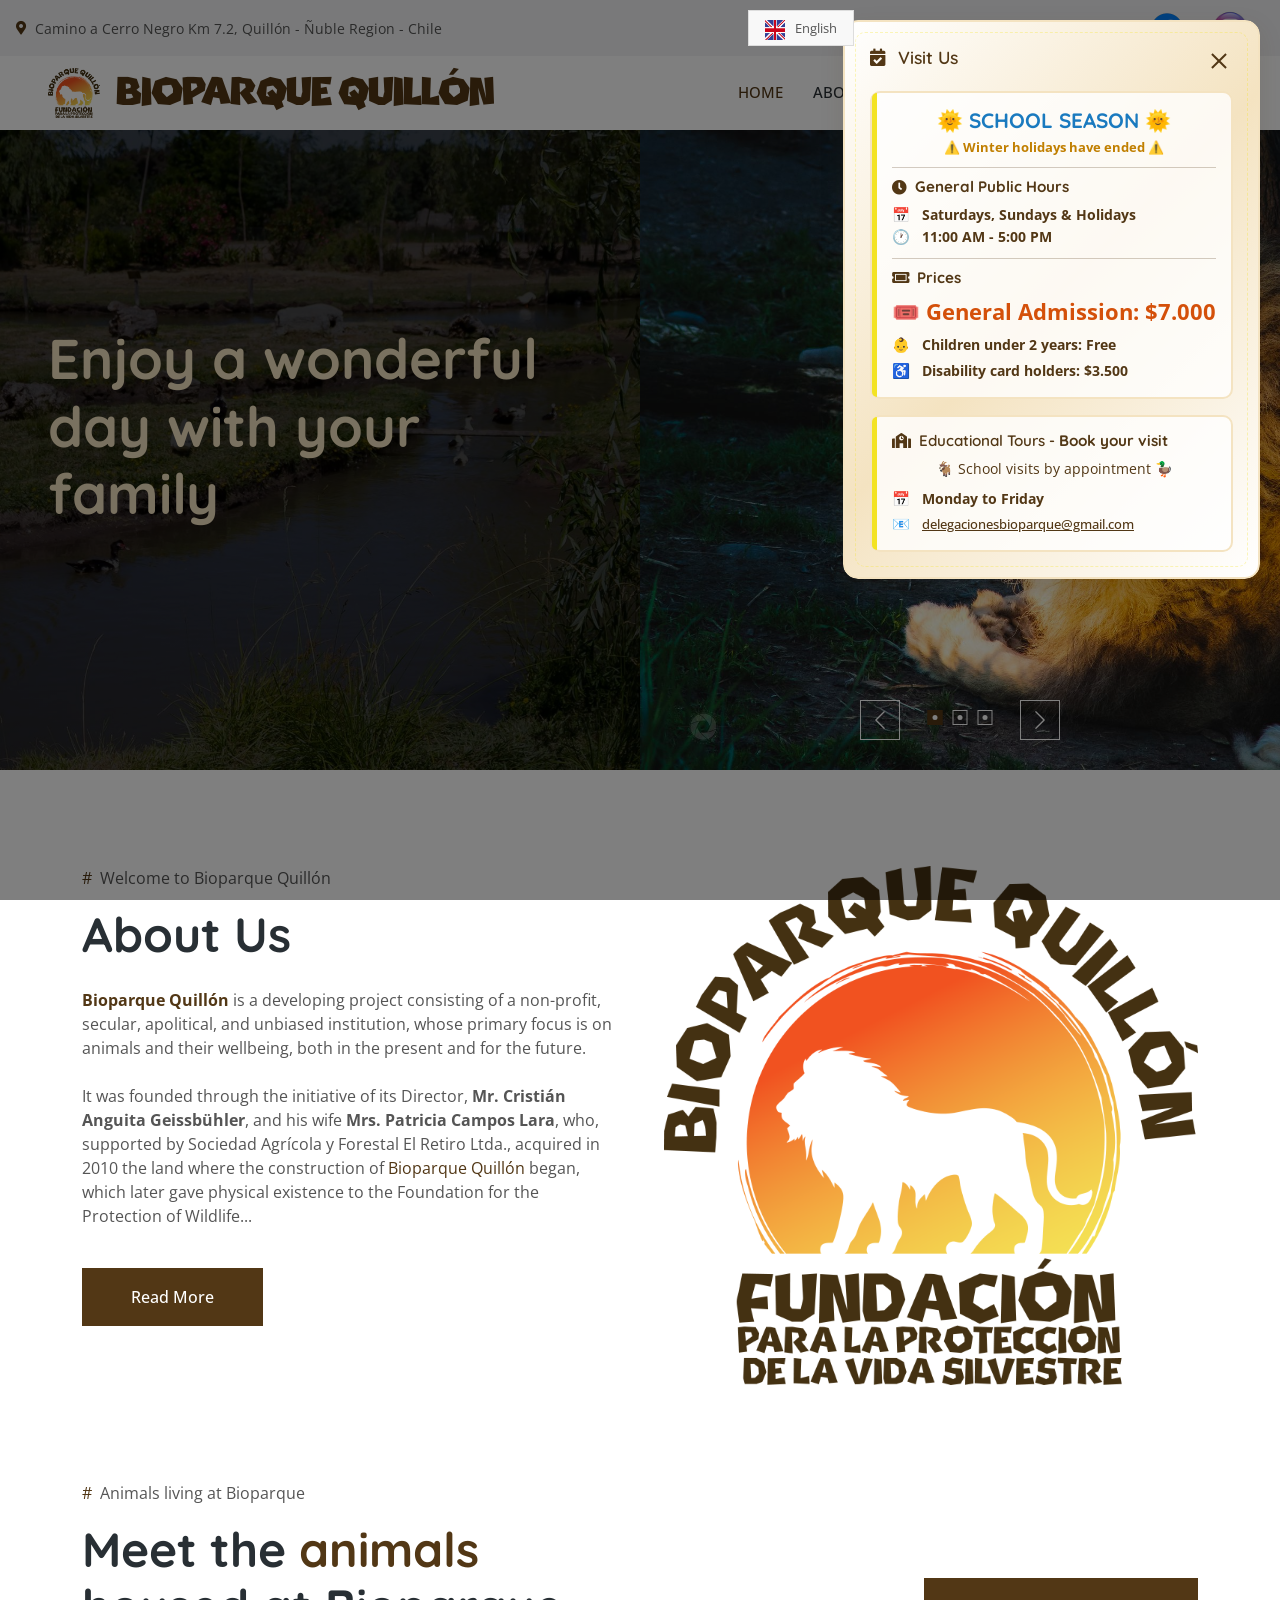
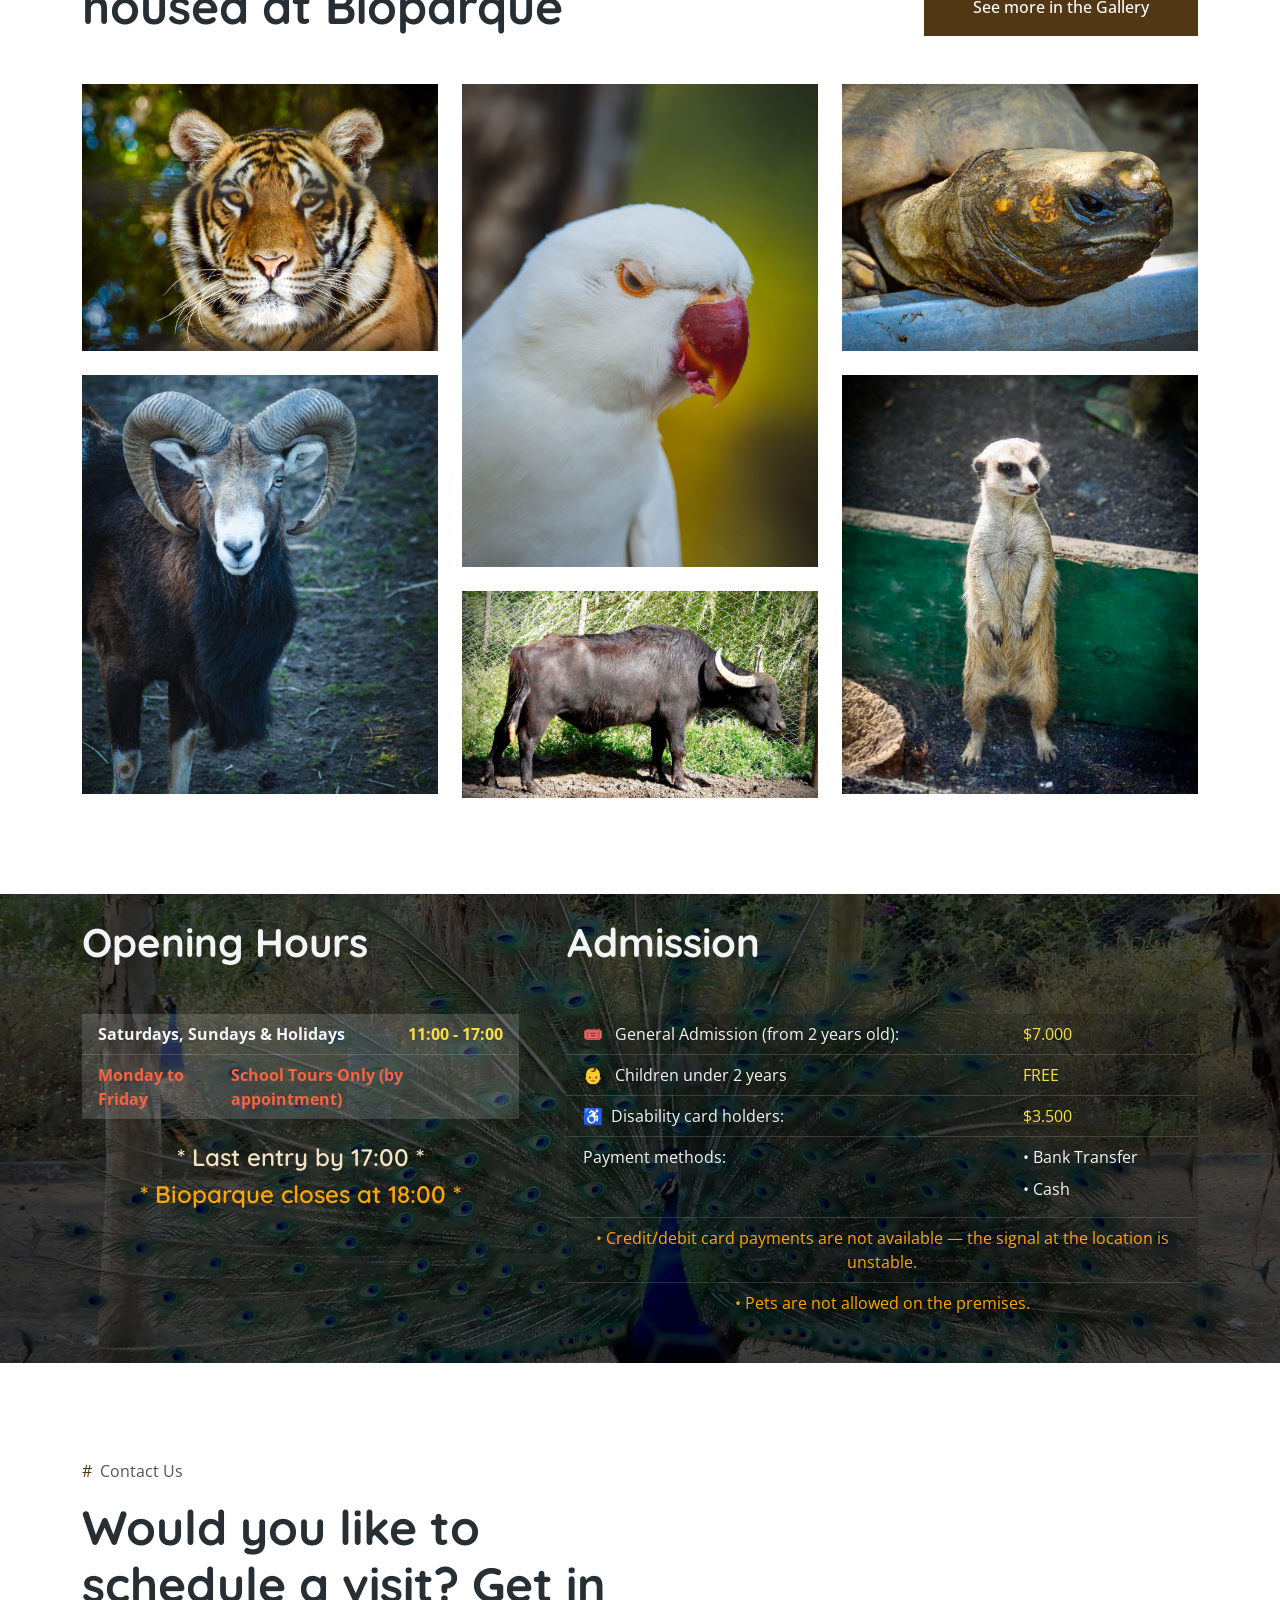
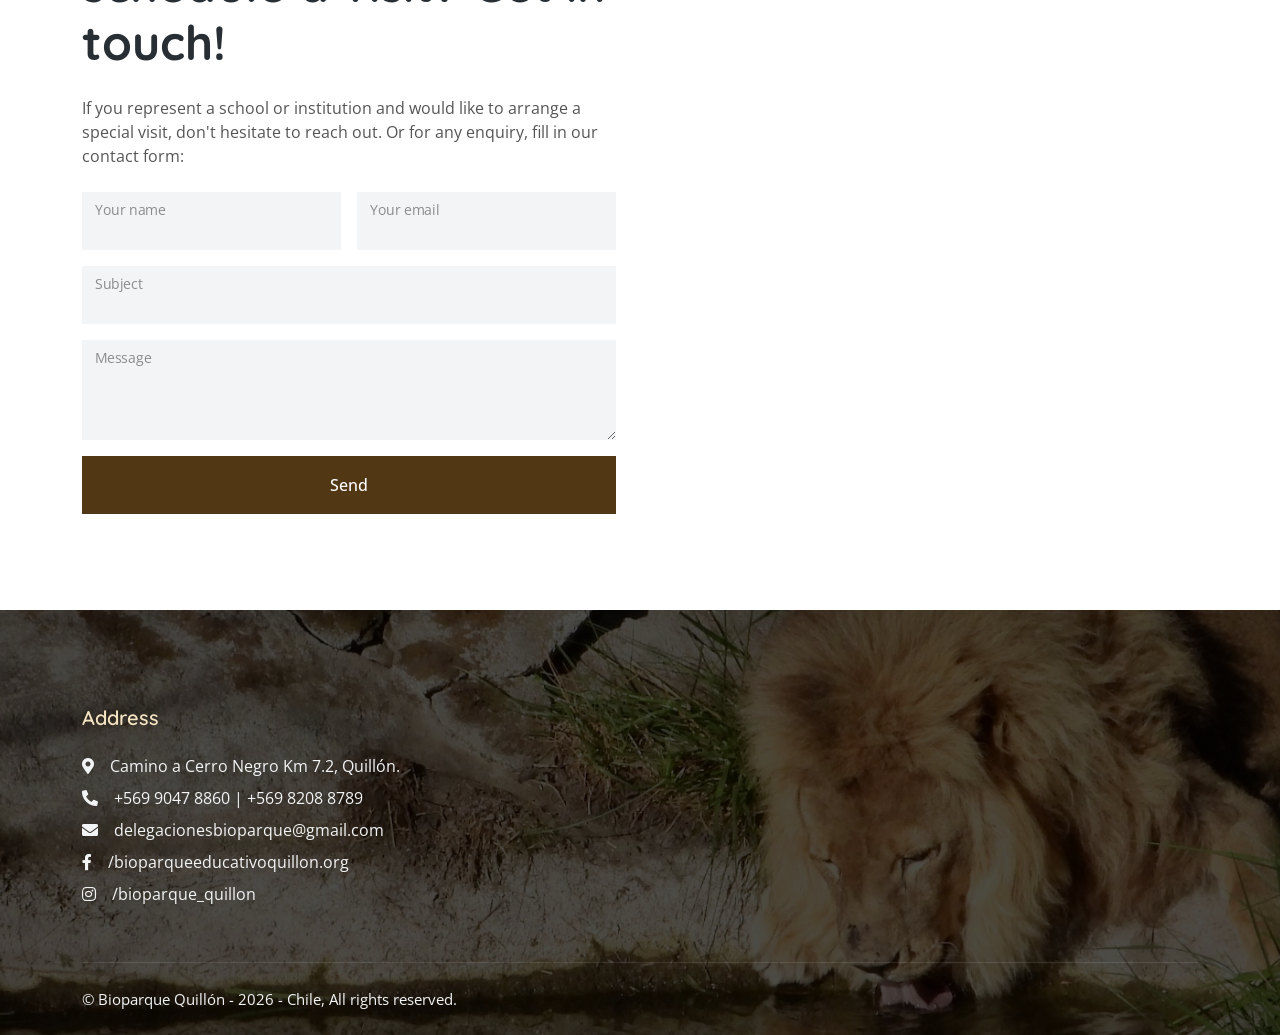
<file: index-en.html>
<!DOCTYPE html>
<html lang="en">

<head>
    <meta charset="utf-8">
    <title>Bioparque Quillón</title>
    <meta content="width=device-width, initial-scale=1.0" name="viewport">
    <meta content="Bioparque Quillón, animals, conservation, wildlife, Chile, nature park, tourism in Quillón, family activities, environmental education" name="keywords">
    <meta content="Visit Bioparque Quillón, a park dedicated to wildlife conservation in Chile. Enjoy a unique experience with animals and educational activities for the whole family." name="description">
    <meta property="og:title" content="Bioparque Quillón">
    <meta property="og:description" content="Visit Bioparque Quillón, a park dedicated to wildlife conservation in Chile. Enjoy a unique experience with animals and educational activities for the whole family.">
    <meta property="og:image" content="https://www.bioparquequillon.org/img/logo-cafe-ig.jpg">
    <meta property="og:image:secure_url" content="https://www.bioparquequillon.org/img/logo-cafe-ig.jpg">
    <meta property="og:image:type" content="image/png">
    <meta property="og:image:width" content="813">
    <meta property="og:image:height" content="821">
    <meta property="og:url" content="https://www.bioparquequillon.org">
    <meta property="og:type" content="website">
    <meta name="format-detection" content="telephone=no">
    <!-- Favicon -->
    <link href="img/favicon.png" rel="icon">

    <!-- Google Web Fonts -->
    <link rel="preconnect" href="https://fonts.googleapis.com">
    <link rel="preconnect" href="https://fonts.gstatic.com" crossorigin>
    <link href="https://fonts.googleapis.com/css2?family=Open+Sans:wght@400;500&family=Quicksand:wght@600;700&display=swap" rel="stylesheet">

    <!-- Icon Font Stylesheet -->
    <link href="https://cdnjs.cloudflare.com/ajax/libs/font-awesome/5.10.0/css/all.min.css" rel="stylesheet">
    <link href="https://cdn.jsdelivr.net/npm/bootstrap-icons@1.4.1/font/bootstrap-icons.css" rel="stylesheet">

    <!-- Libraries Stylesheet -->
    <link href="lib/animate/animate.min.css" rel="stylesheet">
    <link href="lib/lightbox/css/lightbox.min.css" rel="stylesheet">
    <link href="lib/owlcarousel/assets/owl.carousel.min.css" rel="stylesheet">

    <!-- Customized Bootstrap Stylesheet -->
    <link href="css/bootstrap.min.css" rel="stylesheet">

    <!-- Template Stylesheet -->
    <link href="css/style6.css" rel="stylesheet">
    <!-- Google tag (gtag.js) -->
    <script async src="https://www.googletagmanager.com/gtag/js?id=G-9WMTXHRL0X"></script>
    <script>
      window.dataLayer = window.dataLayer || [];
      function gtag(){dataLayer.push(arguments);}
      gtag('js', new Date());

      gtag('config', 'G-9WMTXHRL0X');
    </script>
</head>

<body>
<!-- Spinner Start -->
<div id="spinner" class="show bg-white position-fixed translate-middle w-100 vh-100 top-50 start-50 d-flex align-items-center justify-content-center">
    <div class="spinner-border text-primary" style="width: 3rem; height: 3rem;" role="status">
        <span class="sr-only">Loading...</span>
    </div>
</div>
<!-- Spinner End -->


<!-- Topbar Start -->
<div class="container-fluid bg-light p-0 wow fadeIn" data-wow-delay="0.1s">
    <div class="row gx-0 d-none d-lg-flex">
        <div class="col-lg-7 ps-5 text-start padding-nav-left">
            <div class="h-100 d-inline-flex align-items-center py-3 me-4">
                <small class="fa fa-map-marker-alt text-primary me-2"></small>
                <small>Camino a Cerro Negro Km 7.2, Quillón - Ñuble Region - Chile</small>
            </div>
        </div>
        <div class="col-lg-5 pe-5 text-end padding-nav-right">
            <div class="h-100 d-inline-flex align-items-center" style="margin-right: 30px">
                <div class="custom-select">
                    <div class="select-selected" style="display: initial">
                        <img src="img/uk-flag.png" alt="UK Flag" class="flag-icon">
                        English
                    </div>
                    <div class="select-items select-hide">
                        <div data-value="es">
                            <img src="img/spain.png" alt="Spain Flag" class="flag-icon">
                            Español
                        </div>
                    </div>
                </div>
            </div>
            <div class="h-100 d-inline-flex align-items-center">
                <small class="fa fa-phone-alt text-primary me-2"></small>
                <small>+569 9047 8860 | +569 8208 8789</small>
            </div>
            <div class="h-100 d-inline-flex align-items-center">
                <a target="_blank" class="btn bg-light me-0" style="color: #1877F2" href="https://www.facebook.com/bioparqueeducativoquillon.org">
                    <img src="img/logo-png-facebook-icon-transparent-png_18930476.png" alt="Facebook" width="32" height="32">
                </a>
                <a target="_blank" class="btn bg-light me-0" style="color: #1877F2" href="https://www.instagram.com/bioparque_quillon">
                    <img src="img/instagram.png" alt="Instagram" width="42" height="42">
                </a>
            </div>
        </div>
    </div>
</div>
<!-- Topbar End -->

<div id="floatingAlertOverlay" class="floating-alert-overlay"></div>
<!-- Floating Alert Educational Tours -->
<div id="floatingAlertGiras" class="floating-alert-giras">
    <div class="alert mb-0" role="alert">
        <div class="d-flex justify-content-between align-items-start mb-3">
            <div class="flex-grow-1">
                <h5 class="alert-heading mb-0">
                    <i class="fas fa-calendar-check me-2"></i>
                    Visit Us
                </h5>
            </div>
            <button type="button" class="btn-close ms-3" onclick="closeFloatingAlertGiras()"></button>
        </div>

        <!-- IMPORTANT FIRE NOTICE -->
        <!-- div class="info-section" style="padding: 15px; border-radius: 10px; margin-bottom: 15px;">
            <h5 style="color: #8B4513; text-align: center; margin-bottom: 5px; margin-top: 0;">
                <i class="fas fa-exclamation-circle me-2"></i>
                <strong>IMPORTANT</strong>
            </h5>
            <hr style="margin: 10px 0; border-color: rgba(255,255,255,0.3);">
            <p style="color: #523715; text-align: center; margin-bottom: 8px;">
                Friends, please be informed that this week
                <strong>we will not be open due to the situation in our municipality</strong>, for our animals, and in solidarity with those who have lost everything, <span style="color:#8B4513">we hope to resume normal hours from Tuesday, January 27th</span>. Thank you to everyone who has asked about our animals.
            </p>
            <p style="color: #8B4513; text-align: center; margin-bottom: 8px; font-size: large">
                <strong>Thank You</strong>
            </p>
        </div -->
        <!-- IMPORTANT CLOSURE NOTICE -->
        <!-- div class="info-section" style="background: linear-gradient(135deg, #8B4513 0%, #654321 100%); padding: 15px; border-radius: 10px; margin-bottom: 15px;">
            <h5 style="color: #f8df42; text-align: center; margin-bottom: 5px; margin-top: 0;">
                <i class="fas fa-exclamation-circle me-2"></i>
                <strong>IMPORTANT</strong>
            </h5>
            <h6 style="color: #f4903e; text-align: center; margin-bottom: 10px; margin-left: 24%;">
                <strong>SCHEDULE CHANGES</strong>
            </h6>
            <hr style="margin: 10px 0; border-color: rgba(255,255,255,0.3);">
            <p style="color: white; text-align: center; margin-bottom: 8px;">
                <strong>🎄 Last open weekend:</strong>
            </p>
            <p style="color: white; text-align: center; margin-bottom: 8px;">
                <strong>December 20–21</strong>
            </p>
            <p style="color: #dc5b5b; text-align: center; margin-bottom: 8px;">
                <strong>🔒 Closed: December 22 – January 1</strong>
            </p>
            <p style="color: #ffd700; text-align: center; margin-bottom: 0;">
                <strong>🎉 From January 2: Tuesday to Sunday 11:00 – 17:00</strong>
            </p>
            <p style="color: white; text-align: center; margin-bottom: 0;">
                <strong>🔒 Gate closing time: 18:00</strong>
            </p>
        </div -->

        <!-- Public Hours -->
        <div class="info-section">
            <h5 style="color: #1a7abf; text-align: center; margin-bottom: 5px; font-size: 1.3rem;">
                <strong>🌞 SCHOOL SEASON 🌞</strong>
            </h5>
            <p style="color: #c17f00; text-align: center; font-size: 0.8rem; margin-bottom: 8px;">
                <strong>⚠️ Winter holidays have ended ⚠️</strong>
            </p>
            <hr style="margin: 10px 0; border-color: rgba(255,255,255,0.3);">
            <h6>
                <i class="fas fa-clock me-2"></i>
                <strong>General Public Hours</strong>
            </h6>
            <p>
                <strong>📅 &nbsp; Saturdays, Sundays &amp; Holidays</strong><br>
                <strong>🕐 &nbsp; 11:00 AM - 5:00 PM</strong>
            </p>
            <hr style="margin: 10px 0; border-color: rgba(255,255,255,0.3);">
            <h6>
                <i class="fas fa-ticket-alt me-2"></i>
                <strong>Prices</strong>
            </h6>
            <p style="font-size: 1.4rem; color: #d4500a; margin-bottom: 6px;">
                <strong>🎟️ General Admission: $7.000</strong>
            </p>
            <p class="mb-1"><strong>👶 &nbsp; Children under 2 years: Free</strong></p>
            <p class="mb-0"><strong>♿ &nbsp; Disability card holders: $3.500</strong></p>
        </div>

        <!-- Educational Tours -->
        <div class="info-section mt-3">
            <h6>
                <i class="fas fa-school me-2"></i>
                Educational Tours <span class="separator">-</span> <span class="highlight">Book your visit</span>
            </h6>
            <p class="mb-2 text-center">
                🐐 School visits by appointment 🦆
            </p>
            <p class="small mb-1">
                <strong>📅 &nbsp; Monday to Friday</strong>
            </p>
            <p class="small mb-0">
                <strong>📧</strong> &nbsp;
                <a href="mailto:delegacionesbioparque@gmail.com" class="email-link" style="font-size: 0.8rem;">
                    delegacionesbioparque@gmail.com
                </a>
            </p>
        </div>
    </div>
</div>

<!-- Navbar Start -->
<nav class="navbar navbar-expand-lg bg-white navbar-light sticky-top py-lg-0 px-4 px-lg-5 wow fadeIn" data-wow-delay="0.1s">
    <a href="index-en.html" class="navbar-brand p-0">
        <img class="img-fluid me-3" src="img/LOGO%20LETRAS%20CAFE.png" alt="Icon">
        <h1 class="m-0 bp-title">BIOPARQUE QUILLÓN</h1>
    </a>
    <button type="button" class="navbar-toggler" data-bs-toggle="collapse" data-bs-target="#navbarCollapse">
        <span class="navbar-toggler-icon"></span>
    </button>
    <div class="collapse navbar-collapse py-4 py-lg-0" id="navbarCollapse">
        <div class="navbar-nav ms-auto">
            <a href="#inicio" class="nav-item nav-link active">Home</a>
            <a href="presentation.html" class="nav-item nav-link">About</a>
            <a href="#horarios-y-valores" class="nav-item nav-link">Hours &amp; Prices</a>
            <div class="nav-item dropdown">
                <a href="#" class="nav-link dropdown-toggle" data-bs-toggle="dropdown">Pages</a>
                <div class="dropdown-menu rounded-0 rounded-bottom m-0">
                    <a href="mission-and-objectives.html" class="dropdown-item">Mission &amp; Objectives</a>
                    <a href="gallery.html" class="dropdown-item">Gallery</a>
                    <a href="schools-and-institutions.html" class="dropdown-item">Schools &amp; Institutions</a>
                </div>
            </div>
            <a href="#contacto" class="nav-item nav-link">Contact</a>
            <div class="nav-item dropdown language-dropdown">
                <a href="#" class="nav-link dropdown-toggle" data-bs-toggle="dropdown">Language</a>
                <div class="dropdown-menu rounded-0 rounded-bottom m-0">
                    <a href="index.html" class="dropdown-item"><img src="img/spain.png" alt="Spain Flag" class="flag-icon">Español</a>
                    <a href="index-en.html" class="dropdown-item"><img src="img/uk-flag.png" alt="UK Flag" class="flag-icon">English</a>
                </div>
            </div>
        </div>
    </div>
</nav>
<!-- Navbar End -->

<!-- Header Start -->
<div id="inicio" class="container-fluid bg-dark p-0 mb-5">
    <div class="row g-0 flex-column-reverse flex-lg-row">
        <div class="col-lg-6 p-0 wow fadeIn" data-wow-delay="0.1s">
            <div class="header-bg h-100 d-flex flex-column justify-content-center p-5">
                <h1 class="display-4 text-secondary mb-5">Enjoy a wonderful day with your family</h1>
            </div>
        </div>
        <div class="col-lg-6 wow fadeIn" data-wow-duration="0.1s" data-wow-delay="0.1s">
            <div class="owl-carousel header-carousel">
                <div class="owl-carousel-item">
                    <img class="img-fluid" src="img/leon-portada.jpg" alt="lion photo">
                </div>
                <div class="owl-carousel-item">
                    <img class="img-fluid" src="img/lemur-slide.jpg" alt="lemur photo">
                </div>
                <div class="owl-carousel-item">
                    <img class="img-fluid" src="img/tigre.jpg" alt="tiger photo">
                </div>
            </div>
        </div>
    </div>
</div>
<!-- Header End -->

<!-- About Start -->
<div class="container-xxl py-5">
    <div class="container">
        <div class="row g-5">
            <div class="col-lg-6 wow fadeInUp" data-wow-delay="0.1s">
                <p><span class="text-primary me-2">#</span>Welcome to Bioparque Quillón</p>
                <h1 class="display-5 mb-4">About Us</h1>
                <p class="mb-4"><span class="text-primary"><strong>Bioparque Quillón</strong></span> is a developing project consisting of a non-profit, secular, apolitical, and unbiased institution, whose primary focus is on animals and their wellbeing, both in the present and for the future.</p>
                <p class="mb-4">It was founded through the initiative of its Director, <strong>Mr. Cristián Anguita Geissbühler</strong>, and his wife <strong>Mrs. Patricia Campos Lara</strong>, who, supported by Sociedad Agrícola y Forestal El Retiro Ltda., acquired in 2010 the land where the construction of <span class="text-primary">Bioparque Quillón</span> began, which later gave physical existence to the Foundation for the Protection of Wildlife...</p>
                <a class="btn btn-primary py-3 px-5 mt-3" href="presentation.html">Read More</a>
            </div>
            <div class="col-lg-6 wow fadeInUp" data-wow-delay="0.5s">
                <div>
                    <img class="img-fluid" src="img/LOGO%20LETRAS%20CAFE.png" alt="">
                </div>
            </div>
        </div>
    </div>
</div>

<!-- Animal Start -->
<div class="container-xxl py-5">
    <div class="container">
        <div class="row g-5 mb-5 align-items-end wow fadeInUp" data-wow-delay="0.1s">
            <div class="col-lg-6">
                <p><span class="text-primary me-2">#</span>Animals living at Bioparque</p>
                <h1 class="display-5 mb-0">Meet the <span class="text-primary">animals</span> housed at Bioparque</h1>
            </div>
            <div class="col-lg-6 text-lg-end">
                <a class="btn btn-primary py-3 px-5" href="gallery.html">See more in the Gallery</a>
            </div>
        </div>
        <div class="row g-4">
            <div class="col-lg-4 col-md-6 wow fadeInUp" data-wow-delay="0.1s">
                <div class="row g-4">
                    <div class="col-12">
                        <a class="animal-item" href="img/home/PHOTO-2024-02-15-01-09-16.jpg" data-lightbox="animal">
                            <div class="position-relative">
                                <img class="img-fluid" src="img/home/PHOTO-2024-02-15-01-09-16.jpg" alt="">
                            </div>
                        </a>
                    </div>
                    <div class="col-12">
                        <a class="animal-item" href="img/home/IMG_3534.jpg" data-lightbox="animal">
                            <div class="position-relative">
                                <img class="img-fluid" src="img/home/IMG_3534.jpg" alt="">
                            </div>
                        </a>
                    </div>
                </div>
            </div>
            <div class="col-lg-4 col-md-6 wow fadeInUp" data-wow-delay="0.3s">
                <div class="row g-4">
                    <div class="col-12">
                        <a class="animal-item" href="img/home/IMG_3513.jpg" data-lightbox="animal">
                            <div class="position-relative">
                                <img class="img-fluid" src="img/home/IMG_3513.jpg" alt="">
                            </div>
                        </a>
                    </div>
                    <div class="col-12">
                        <a class="animal-item" href="img/vaca-africana.jpg" data-lightbox="animal">
                            <div class="position-relative">
                                <img class="img-fluid" src="img/vaca-africana.jpg" alt="">
                            </div>
                        </a>
                    </div>
                </div>
            </div>
            <div class="col-lg-4 col-md-6 wow fadeInUp" data-wow-delay="0.5s">
                <div class="row g-4">
                    <div class="col-12">
                        <a class="animal-item" href="img/home/PHOTO-2024-02-15-01-26-49.jpg" data-lightbox="animal">
                            <div class="position-relative">
                                <img class="img-fluid" src="img/home/PHOTO-2024-02-15-01-26-49.jpg" alt="">
                            </div>
                        </a>
                    </div>
                    <div id="horarios-y-valores" class="col-12">
                        <a class="animal-item" href="img/suricata.jpg" data-lightbox="animal">
                            <div class="position-relative">
                                <img class="img-fluid" src="img/suricata.jpg" alt="">
                            </div>
                        </a>
                    </div>
                </div>
            </div>
        </div>
    </div>
</div>
<!-- Animal End -->

<!-- Visiting Hours Start -->
<div class="container-xxl bg-primary visiting-hours my-5 py-4" data-wow-delay="0.1s">
    <div class="container">
        <div class="row g-5">
            <div class="col-md-5 wow fadeIn" data-wow-delay="0">
                <h1 class="display-6 text-light mb-5">Opening Hours</h1>

                <!-- Schedule change notice -->
                <!-- div style="background: rgba(255,255,255,0.1); padding: 15px; border-radius: 10px; margin-bottom: 20px;">
                    <h5 class="text-warning mb-2">⚠️ SCHEDULE CHANGES</h5>
                    <p class="text-light mb-1"><strong>Last OPEN weekend:</strong></p>
                    <p class="text-secondary mb-1">December 20 & 21</p>
                    <p class="mb-1" style="color: #dc5b5b"><strong>Closed:</strong> December 22 to January 1</p>
                </div -->

                <ul class="list-group list-group-flush">
                    <li class="list-group-item" style="background: rgba(255,255,255,0.15);">
                        <span><strong>Saturdays, Sundays &amp; Holidays</strong></span>
                        <span style="color: #f8df42"><strong>11:00 - 17:00</strong></span>
                    </li>
                    <li class="list-group-item" style="background: rgba(255,255,255,0.15);">
                        <span style="color: #f86342"><strong>Monday to Friday</strong></span>
                        <span style="color: #f86342"><strong>School Tours Only (by appointment)</strong></span>
                    </li>
                </ul>

                <div class="text-center mt-lg-4 mt-3">
                    <h4><span class="text-secondary text-center">* Last entry by 17:00 *</span></h4>
                </div>
                <div class="text-center mt-1">
                    <h4><span class="text-secondary text-danger">* Bioparque closes at 18:00 *</span></h4>
                </div>
            </div>
            <div class="col-md-7 text-light wow fadeIn" data-wow-delay="0.5s">
                <h1 class="display-6 text-light mb-5">Admission</h1>
                <table class="table">
                    <tbody>
                    <tr>
                        <td>🎟️ &nbsp; General Admission (from 2 years old):</td>
                        <td><span style="color: #f8df42">$7.000</span></td>
                    </tr>
                    <tr>
                        <td>👶 &nbsp; Children under 2 years</td>
                        <td><span style="color: #f8df42">FREE</span></td>
                    </tr>
                    <tr>
                        <td>♿ &nbsp;Disability card holders:</td>
                        <td><span style="color: #f8df42">$3.500</span></td>
                    </tr>
                    <tr>
                        <td>Payment methods:</td>
                        <td>
                            <p class="mb-2">&bull; Bank Transfer</p>
                            <p class="mb-2">&bull; Cash</p>
                        </td>
                    </tr>

                    <tr>
                        <td id="contacto" colspan="2" class="text-danger text-center">&bull; Credit/debit card payments are not available — the signal at the location is unstable.</td>
                    </tr>
                    <tr>
                        <td colspan="2" class="text-danger text-center">&bull; Pets are not allowed on the premises.</td>
                    </tr>
                    </tbody>
                </table>
            </div>
        </div>
    </div>
</div>
<!-- Visiting Hours End -->

<!-- Contact Start -->
<div class="container-xxl py-5">
    <div class="container">
        <div class="row g-5">
            <div class="col-lg-6 wow fadeInUp" data-wow-delay="0.1s">
                <p><span class="text-primary me-2">#</span>Contact Us</p>
                <h1 class="display-5 mb-4">Would you like to schedule a visit? Get in touch!</h1>
                <p class="mb-4">If you represent a school or institution and would like to arrange a special visit, don't hesitate to reach out. Or for any enquiry, fill in our contact form:</p>
                <form id="imObjectForm_3" action="javascript:void(0);" method="post" enctype="multipart/form-data">
                    <div class="row g-3">
                        <div class="col-md-6">
                            <div class="form-floating">
                                <input type="text" class="form-control bg-light border-0" id="imObjectForm_3_1" name="imObjectForm_3_1" required>
                                <label for="imObjectForm_3_1">Your name</label>
                            </div>
                        </div>
                        <div class="col-md-6">
                            <div class="form-floating">
                                <input type="email" class="form-control bg-light border-0" id="imObjectForm_3_2" name="imObjectForm_3_2" required>
                                <label for="imObjectForm_3_2">Your email</label>
                            </div>
                        </div>
                        <div class="col-12">
                            <div class="form-floating">
                                <input type="text" class="form-control bg-light border-0" id="imObjectForm_3_3" name="imObjectForm_3_3" required>
                                <label for="imObjectForm_3_3">Subject</label>
                            </div>
                        </div>
                        <div class="col-12">
                            <div class="form-floating">
                                <textarea class="form-control bg-light border-0" id="imObjectForm_3_4" name="imObjectForm_3_4" style="height: 100px" required></textarea>
                                <label for="imObjectForm_3_4">Message</label>
                            </div>
                        </div>
                        <div class="col-12">
                            <button class="btn btn-primary w-100 py-3" type="submit" id="submitBtn">
                                Send
                            </button>
                            <div id="spinner-email" style="display: none;">Sending...</div>
                        </div>
                    </div>
                    <div id="resultMessage"></div>
                </form>
            </div>
            <div class="col-lg-6 wow fadeInUp" data-wow-delay="0.5s">
                <div class="h-100" style="min-height: 400px;">
                    <iframe class="rounded w-100 h-100"
                            src="https://www.google.com/maps/embed?pb=!1m18!1m12!1m3!1d4130.7685785407575!2d-72.45872820943453!3d-36.7994934051874!2m3!1f0!2f0!3f0!3m2!1i1024!2i768!4f13.1!3m3!1m2!1s0x96691a463fb8241b%3A0xcfb1c1cb1f88f235!2sBioparque%20Quill%C3%B3n!5e1!3m2!1ses!2scl!4v1725814678576!5m2!1ses!2scl"
                            frameborder="0" allowfullscreen="" aria-hidden="false"
                            tabindex="0"></iframe>
                </div>
            </div>
        </div>
    </div>
</div>
<!-- Contact End -->

<!-- Footer Start -->
<div class="container-fluid footer bg-dark text-light footer mt-5 pt-5 wow fadeIn" data-wow-delay="0.1s">
    <div class="container py-5">
        <div class="row g-5">
            <div class="col-lg-24 col-md-24">
                <h5 class="text-secondary mb-4">Address</h5>
                <p class="mb-2"><a class="footer-link" target="_blank" href="https://maps.app.goo.gl/QcndsL5MtUxu75HB6"><i class="fa fa-map-marker-alt me-3"></i>Camino a Cerro Negro Km 7.2, Quillón.</a></p>
                <p class="mb-2"><i class="fa fa-phone-alt me-3"></i>+569 9047 8860 | +569 8208 8789
                </p>
                <p class="mb-2"><i class="fa fa-envelope me-3"></i>delegacionesbioparque@gmail.com</p>
                <p class="mb-2"><a class="footer-link" target="_blank" href="https://www.facebook.com/bioparqueeducativoquillon.org"><i class="fab fa-facebook-f me-3"></i>/bioparqueeducativoquillon.org</a></p>
                <p class="mb-2"><a class="footer-link" target="_blank" href="https://www.instagram.com/bioparque_quillon"><i class="fab fa-instagram me-3"></i>/bioparque_quillon</a></p>
            </div>
        </div>
    </div>
    <div class="container">
        <div class="copyright">
            <div class="row">
                <div class="col-md-6 text-center text-md-start mb-3 mb-md-0">
                    &copy; Bioparque Quillón - 2026 - Chile, All rights reserved.
                </div>
            </div>
        </div>
    </div>
</div>
<!-- Footer End -->


<!-- Back to Top -->
<a href="#" class="btn btn-lg btn-primary btn-lg-square back-to-top"><i class="bi bi-arrow-up"></i></a>


<!-- JavaScript Libraries -->
<script src="https://code.jquery.com/jquery-3.4.1.min.js"></script>
<script src="https://cdn.jsdelivr.net/npm/bootstrap@5.0.0/dist/js/bootstrap.bundle.min.js"></script>
<script src="lib/wow/wow.min.js"></script>
<script src="lib/easing/easing.min.js"></script>
<script src="lib/waypoints/waypoints.min.js"></script>
<script src="lib/counterup/counterup.min.js"></script>
<script src="lib/owlcarousel/owl.carousel.min.js"></script>
<script src="lib/lightbox/js/lightbox.min.js"></script>

<!-- Template Javascript -->
<script src="js/main.js"></script>
<script src="js/select-lang-en.js"></script>
</body>
</html>
</file>
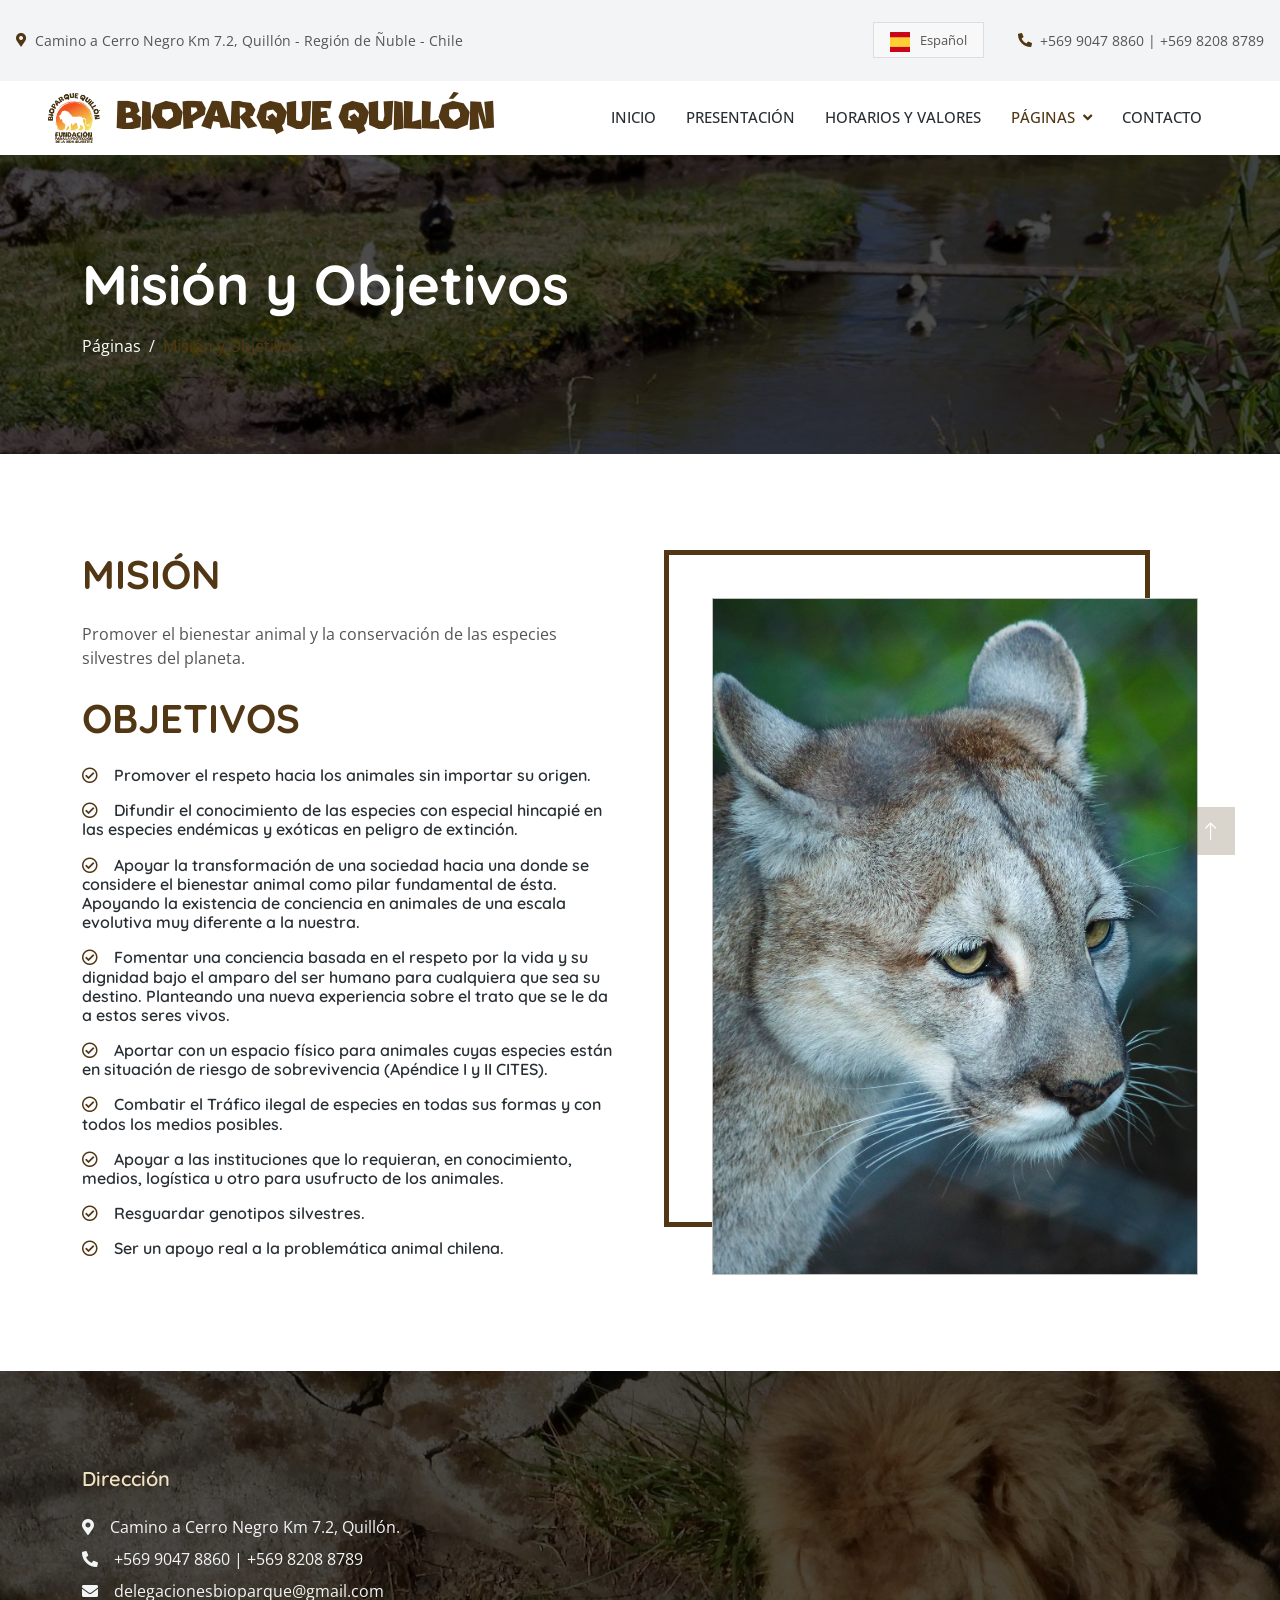
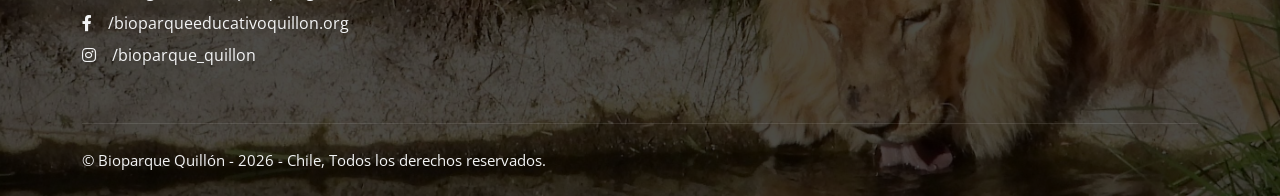
<file: mision-y-objetivos.html>
<!DOCTYPE html>
<html lang="es">

<head>
    <meta charset="utf-8">
    <title>Bioparque Quillón</title>
    <meta content="width=device-width, initial-scale=1.0" name="viewport">
    <meta content="Bioparque Quillón, animales, conservación, vida silvestre, Chile, parque natural, turismo en Quillón, actividades familiares, educación ambiental" name="keywords">
    <meta content="Visita el Bioparque Quillón, un parque dedicado a la conservación de la vida silvestre en Chile. Disfruta de una experiencia única con animales y actividades educativas para toda la familia." name="description">
    <meta property="og:title" content="Bioparque Quillón">
    <meta property="og:description" content="Visita el Bioparque Quillón, un parque dedicado a la conservación de la vida silvestre en Chile. Disfruta de una experiencia única con animales y actividades educativas para toda la familia.">
    <meta property="og:image" content="https://www.bioparquequillon.org/img/logo-cafe-ig.jpg">
    <meta property="og:image:secure_url" content="https://www.bioparquequillon.org/img/logo-cafe-ig.jpg">
    <meta property="og:image:type" content="image/png">
    <meta property="og:image:width" content="813">
    <meta property="og:image:height" content="821">
    <meta property="og:url" content="https://www.bioparquequillon.org">
    <meta property="og:type" content="website">
    <meta name="format-detection" content="telephone=no">
    <!-- Favicon -->
    <link href="img/favicon.png" rel="icon">

    <!-- Google Web Fonts -->
    <link rel="preconnect" href="https://fonts.googleapis.com">
    <link rel="preconnect" href="https://fonts.gstatic.com" crossorigin>
    <link href="https://fonts.googleapis.com/css2?family=Open+Sans:wght@400;500&family=Quicksand:wght@600;700&display=swap" rel="stylesheet">

    <!-- Icon Font Stylesheet -->
    <link href="https://cdnjs.cloudflare.com/ajax/libs/font-awesome/5.10.0/css/all.min.css" rel="stylesheet">
    <link href="https://cdn.jsdelivr.net/npm/bootstrap-icons@1.4.1/font/bootstrap-icons.css" rel="stylesheet">

    <!-- Libraries Stylesheet -->
    <link href="lib/animate/animate.min.css" rel="stylesheet">
    <link href="lib/lightbox/css/lightbox.min.css" rel="stylesheet">
    <link href="lib/owlcarousel/assets/owl.carousel.min.css" rel="stylesheet">

    <!-- Customized Bootstrap Stylesheet -->
    <link href="css/bootstrap.min.css" rel="stylesheet">

    <!-- Template Stylesheet -->
    <link href="css/style6.css" rel="stylesheet">
    <!-- Google tag (gtag.js) -->
    <script async src="https://www.googletagmanager.com/gtag/js?id=G-9WMTXHRL0X"></script>
    <script>
      window.dataLayer = window.dataLayer || [];
      function gtag(){dataLayer.push(arguments);}
      gtag('js', new Date());

      gtag('config', 'G-9WMTXHRL0X');
    </script>
</head>

<body>
    <!-- Spinner Start -->
    <div id="spinner" class="show bg-white position-fixed translate-middle w-100 vh-100 top-50 start-50 d-flex align-items-center justify-content-center">
        <div class="spinner-border text-primary" style="width: 3rem; height: 3rem;" role="status">
            <span class="sr-only">Cargando...</span>
        </div>
    </div>
    <!-- Spinner End -->


    <!-- Topbar Start -->
    <div class="container-fluid bg-light p-0 wow fadeIn" data-wow-delay="0.1s">
        <div class="row gx-0 d-none d-lg-flex">
            <div class="col-lg-7 ps-5 text-start padding-nav-left">
                <div class="h-100 d-inline-flex align-items-center py-3 me-4">
                    <small class="fa fa-map-marker-alt text-primary me-2"></small>
                    <small>Camino a Cerro Negro Km 7.2, Quillón - Región de Ñuble - Chile</small>
                </div>
                <!-- div class="h-100 d-inline-flex align-items-center py-3">
                    <small class="far fa-clock text-primary me-2"></small>
                    <small>Sábados y Domingo: <strong>11:00 - 17:00</strong></small>
                </div -->
            </div>
            <div class="col-lg-5 pe-5 text-end padding-nav-right">
                <div class="h-100 d-inline-flex align-items-center" style="margin-right: 30px">
                    <div class="custom-select">
                        <div class="select-selected" style="display: initial">
                            <img src="img/spain.png" alt="Bandera de España" class="flag-icon">
                            Español
                        </div>
                        <div class="select-items select-hide">
                            <div data-value="en">
                                <img src="img/uk-flag.png" alt="Bandera del Reino Unido" class="flag-icon">
                                English
                            </div>
                        </div>
                    </div>
                </div>
                <div class="h-100 d-inline-flex align-items-center">
                    <small class="fa fa-phone-alt text-primary me-2"></small>
                    <small>+569 9047 8860 | +569 8208 8789</small>
                </div>
                <div class="h-100 d-inline-flex align-items-center">
                    <a target="_blank" class="btn bg-light me-0" style="color: #1877F2" href="https://www.facebook.com/bioparqueeducativoquillon.org">
                        <img src="img/logo-png-facebook-icon-transparent-png_18930476.png" alt="Facebook" width="32" height="32">
                    </a>
                    <a target="_blank" class="btn bg-light me-0" style="color: #1877F2" href="https://www.instagram.com/bioparque_quillon">
                        <img src="img/instagram.png" alt="Facebook" width="42" height="42">
                    </a>
                </div>
            </div>
        </div>
    </div>
    <!-- Topbar End -->

    <!-- Navbar Start -->
    <nav class="navbar navbar-expand-lg bg-white navbar-light sticky-top py-lg-0 px-4 px-lg-5 wow fadeIn" data-wow-delay="0.1s">
        <a href="index.html" class="navbar-brand p-0">
            <img class="img-fluid me-3" src="img/LOGO%20LETRAS%20CAFE.png" alt="Icon">
            <h1 class="m-0 bp-title">BIOPARQUE QUILLÓN</h1>
        </a>
        <button type="button" class="navbar-toggler" data-bs-toggle="collapse" data-bs-target="#navbarCollapse">
            <span class="navbar-toggler-icon"></span>
        </button>
        <div class="collapse navbar-collapse py-4 py-lg-0" id="navbarCollapse">
            <div class="navbar-nav ms-auto">
                <a href="index.html" class="nav-item nav-link">Inicio</a>
                <a href="presentacion.html" class="nav-item nav-link">Presentación</a>
                <a href="index.html#horarios-y-valores" class="nav-item nav-link">Horarios y Valores</a>
                <div class="nav-item dropdown">
                    <a href="#" class="nav-link dropdown-toggle active" data-bs-toggle="dropdown">Páginas</a>
                    <div class="dropdown-menu rounded-0 rounded-bottom m-0">
                        <a href="mision-y-objetivos.html" class="dropdown-item active">Misión y Objetivos</a>
                        <a href="galeria.html" class="dropdown-item">Galería</a>
                        <a href="colegios-e-instituciones.html" class="dropdown-item">Colegios e Instituciones</a>
                    </div>
                </div>
                <a href="index.html#contacto" class="nav-item nav-link">Contacto</a>
                <div class="nav-item dropdown language-dropdown">
                    <a href="#" class="nav-link dropdown-toggle" data-bs-toggle="dropdown">Idioma</a>
                    <div class="dropdown-menu rounded-0 rounded-bottom m-0">
                        <a href="index.html" class="dropdown-item"><img src="img/spain.png" alt="Bandera de España" class="flag-icon">Español</a>
                        <a href="index-en.html" class="dropdown-item"><img src="img/uk-flag.png" alt="Bandera del Reino Unido" class="flag-icon">English</a>
                    </div>
                </div>
            </div>
        </div>
    </nav>
    <!-- Navbar End -->


    <!-- Page Header Start -->
    <div class="container-fluid header-bg py-5 mb-5 wow fadeIn" data-wow-delay="0.1s">
        <div class="container py-5">
            <h1 class="display-4 text-white mb-3 animated slideInDown">Misión y Objetivos</h1>
            <nav aria-label="breadcrumb animated slideInDown">
                <ol class="breadcrumb mb-0">
                    <li class="breadcrumb-item"><a class="text-white" href="#">Páginas</a></li>
                    <li class="breadcrumb-item text-primary active" aria-current="page">Misión y Objetivos</li>
                </ol>
            </nav>
        </div>
    </div>
    <!-- Page Header End -->


    <!-- About Start -->
    <div class="container-xxl py-5">
        <div class="container">
            <div class="row g-5">
                <div class="col-lg-6 wow fadeInUp" data-wow-delay="0.1s">
                    <h3 class="display-6 mb-4 text-primary"><span class="">MISIÓN</span></h3>
                    <p class="mb-4">Promover el bienestar animal y la conservación de las especies silvestres del planeta.</p>

                    <h3 class="display-6 mb-4 text-primary"><span class="">OBJETIVOS</span></h3>
                    <h6 class="mb-3 objectives-item"><i class="far fa-check-circle text-primary me-3 "></i>Promover el respeto hacia los animales sin importar su origen.</h6>
                    <h6 class="mb-3 objectives-item"><i class="far fa-check-circle text-primary me-3"></i>Difundir el conocimiento de las especies con especial hincapié en las especies endémicas y exóticas en peligro de extinción.</h6>
                    <h6 class="mb-3 objectives-item"><i class="far fa-check-circle text-primary me-3"></i>Apoyar la transformación de una sociedad hacia una donde se considere el bienestar animal como pilar fundamental de ésta.  Apoyando la existencia de conciencia en animales de una escala evolutiva muy diferente a  la nuestra.</h6>
                    <h6 class="mb-3 objectives-item"><i class="far fa-check-circle text-primary me-3"></i>Fomentar una conciencia basada en el respeto por la vida y su dignidad bajo el amparo del ser humano para cualquiera  que  sea su destino. Planteando una nueva experiencia sobre el trato que se le da a estos seres vivos.</h6>
                    <h6 class="mb-3 objectives-item"><i class="far fa-check-circle text-primary me-3"></i>Aportar con un espacio físico para animales cuyas especies están en situación de riesgo de sobrevivencia (Apéndice I y II CITES).</h6>
                    <h6 class="mb-3 objectives-item"><i class="far fa-check-circle text-primary me-3"></i>Combatir el Tráfico ilegal de especies en todas sus formas y con todos los medios posibles.</h6>
                    <h6 class="mb-3 objectives-item"><i class="far fa-check-circle text-primary me-3"></i>Apoyar a las instituciones que lo requieran, en conocimiento, medios, logística u otro  para usufructo de los animales.</h6>
                    <h6 class="mb-3 objectives-item"><i class="far fa-check-circle text-primary me-3"></i>Resguardar genotipos silvestres.</h6>
                    <h6 class="mb-3 objectives-item"><i class="far fa-check-circle text-primary me-3"></i>Ser un apoyo real a la problemática animal chilena.</h6>

                </div>
                <div class="col-lg-6 wow fadeInUp" data-wow-delay="0.5s">
                    <div class="img-border">
                        <img class="mision" />
                    </div>
                </div>
            </div>
        </div>
    </div>
    <!-- About End -->

    <!-- Footer Start -->
    <div class="container-fluid footer bg-dark text-light footer mt-5 pt-5 wow fadeIn" data-wow-delay="0.1s">
        <div class="container py-5">
            <div class="row g-5">
                <div class="col-lg-24 col-md-24">
                    <h5 class="text-secondary mb-4">Dirección</h5>
                    <p class="mb-2"><a class="footer-link" target="_blank" href="https://maps.app.goo.gl/QcndsL5MtUxu75HB6"><i class="fa fa-map-marker-alt me-3"></i>Camino a Cerro Negro Km 7.2, Quillón.</a></p>
                    <p class="mb-2"><i class="fa fa-phone-alt me-3"></i>+569 9047 8860 | +569 8208 8789
                    </p>
                    <p class="mb-2"><i class="fa fa-envelope me-3"></i>delegacionesbioparque@gmail.com</p>
                    <p class="mb-2"><a class="footer-link" target="_blank" href="https://www.facebook.com/bioparqueeducativoquillon.org"><i class="fab fa-facebook-f me-3"></i>/bioparqueeducativoquillon.org</a></p>
                    <p class="mb-2"><a class="footer-link" target="_blank" href="https://www.instagram.com/bioparque_quillon"><i class="fab fa-instagram me-3"></i>/bioparque_quillon</a></p>
                </div>
            </div>
        </div>
        <div class="container">
            <div class="copyright">
                <div class="row">
                    <div class="col-md-6 text-center text-md-start mb-3 mb-md-0">
                        &copy; Bioparque Quillón - 2026 - Chile, Todos los derechos reservados.
                    </div>
                </div>
            </div>
        </div>
    </div>
    <!-- Footer End -->


    <!-- Back to Top -->
    <a href="#" class="btn btn-lg btn-primary btn-lg-square back-to-top"><i class="bi bi-arrow-up"></i></a>


    <!-- JavaScript Libraries -->
    <script src="https://code.jquery.com/jquery-3.4.1.min.js"></script>
    <script src="https://cdn.jsdelivr.net/npm/bootstrap@5.0.0/dist/js/bootstrap.bundle.min.js"></script>
    <script src="lib/wow/wow.min.js"></script>
    <script src="lib/easing/easing.min.js"></script>
    <script src="lib/waypoints/waypoints.min.js"></script>
    <script src="lib/counterup/counterup.min.js"></script>
    <script src="lib/owlcarousel/owl.carousel.min.js"></script>
    <script src="lib/lightbox/js/lightbox.min.js"></script>

    <!-- Template Javascript -->
    <script src="js/main.js"></script>
    <script src="js/select-lang.js"></script>
</body>
</html>
</file>
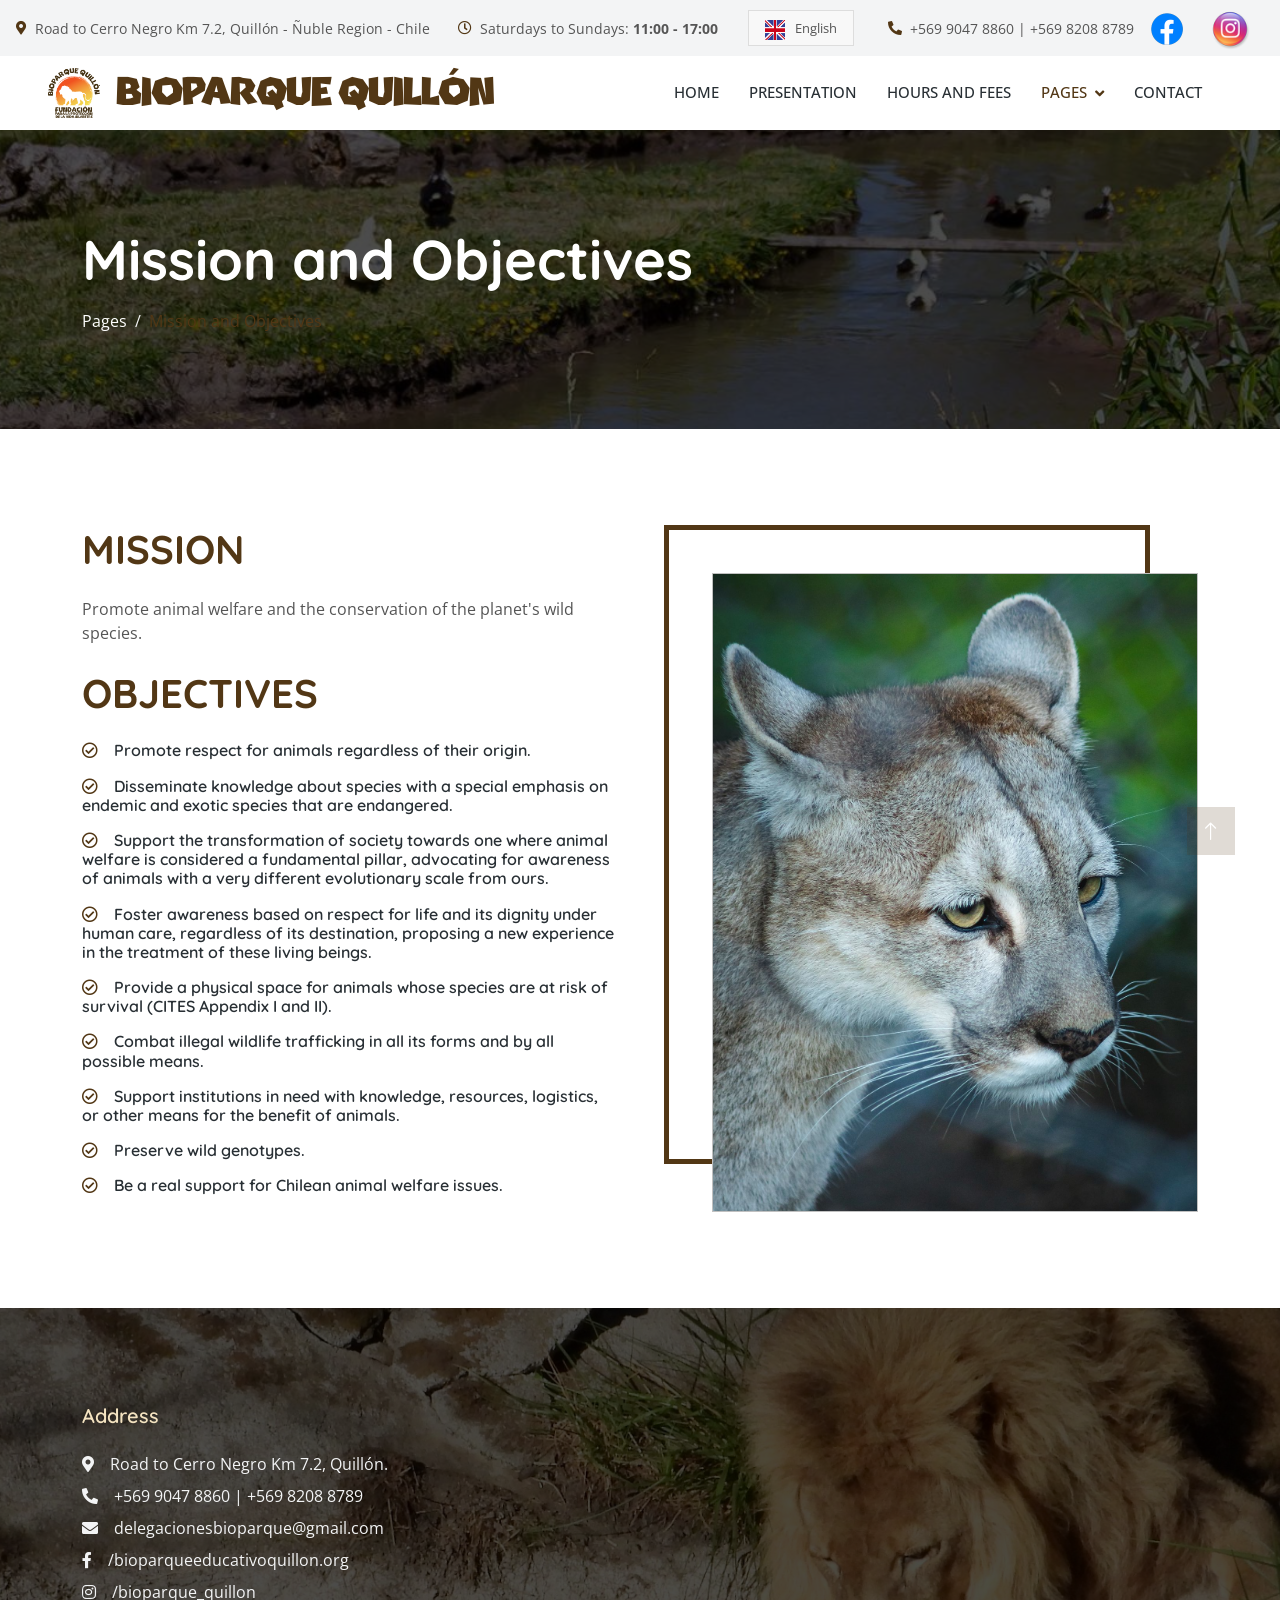
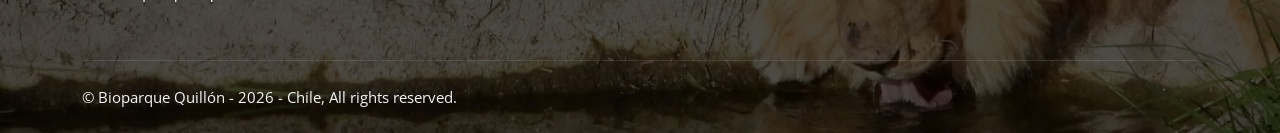
<file: mission-and-objectives.html>
<!DOCTYPE html>
<html lang="en">

<head>
    <meta charset="utf-8">
    <title>Bioparque Quillón</title>
    <meta content="width=device-width, initial-scale=1.0" name="viewport">
    <meta content="Bioparque Quillón, animales, conservación, vida silvestre, Chile, parque natural, turismo en Quillón, actividades familiares, educación ambiental" name="keywords">
    <meta content="Visita el Bioparque Quillón, un parque dedicado a la conservación de la vida silvestre en Chile. Disfruta de una experiencia única con animales y actividades educativas para toda la familia." name="description">
    <meta property="og:title" content="Bioparque Quillón">
    <meta property="og:description" content="Visita el Bioparque Quillón, un parque dedicado a la conservación de la vida silvestre en Chile. Disfruta de una experiencia única con animales y actividades educativas para toda la familia.">
    <meta property="og:image" content="https://www.bioparquequillon.org/img/logo-cafe-ig.jpg">
    <meta property="og:image:secure_url" content="https://www.bioparquequillon.org/img/logo-cafe-ig.jpg">
    <meta property="og:image:type" content="image/png">
    <meta property="og:image:width" content="813">
    <meta property="og:image:height" content="821">
    <meta property="og:url" content="https://www.bioparquequillon.org">
    <meta property="og:type" content="website">
    <meta name="format-detection" content="telephone=no">
    <!-- Favicon -->
    <link href="img/favicon.png" rel="icon">

    <!-- Google Web Fonts -->
    <link rel="preconnect" href="https://fonts.googleapis.com">
    <link rel="preconnect" href="https://fonts.gstatic.com" crossorigin>
    <link href="https://fonts.googleapis.com/css2?family=Open+Sans:wght@400;500&family=Quicksand:wght@600;700&display=swap" rel="stylesheet">

    <!-- Icon Font Stylesheet -->
    <link href="https://cdnjs.cloudflare.com/ajax/libs/font-awesome/5.10.0/css/all.min.css" rel="stylesheet">
    <link href="https://cdn.jsdelivr.net/npm/bootstrap-icons@1.4.1/font/bootstrap-icons.css" rel="stylesheet">

    <!-- Libraries Stylesheet -->
    <link href="lib/animate/animate.min.css" rel="stylesheet">
    <link href="lib/lightbox/css/lightbox.min.css" rel="stylesheet">
    <link href="lib/owlcarousel/assets/owl.carousel.min.css" rel="stylesheet">

    <!-- Customized Bootstrap Stylesheet -->
    <link href="css/bootstrap.min.css" rel="stylesheet">

    <!-- Template Stylesheet -->
    <link href="css/style6.css" rel="stylesheet">
    <!-- Google tag (gtag.js) -->
    <script async src="https://www.googletagmanager.com/gtag/js?id=G-9WMTXHRL0X"></script>
    <script>
      window.dataLayer = window.dataLayer || [];
      function gtag(){dataLayer.push(arguments);}
      gtag('js', new Date());

      gtag('config', 'G-9WMTXHRL0X');
    </script>
</head>

<body>
    <!-- Spinner Start -->
    <div id="spinner" class="show bg-white position-fixed translate-middle w-100 vh-100 top-50 start-50 d-flex align-items-center justify-content-center">
        <div class="spinner-border text-primary" style="width: 3rem; height: 3rem;" role="status">
            <span class="sr-only">Loading...</span>
        </div>
    </div>
    <!-- Spinner End -->


    <!-- Topbar Start -->
    <div class="container-fluid bg-light p-0 wow fadeIn" data-wow-delay="0.1s">
        <div class="row gx-0 d-none d-lg-flex">
            <div class="col-lg-7 ps-5 text-start padding-nav-left">
                <div class="h-100 d-inline-flex align-items-center py-3 me-4">
                    <small class="fa fa-map-marker-alt text-primary me-2"></small>
                    <small>Road to Cerro Negro Km 7.2, Quillón - Ñuble Region - Chile</small>
                </div>
                <div class="h-100 d-inline-flex align-items-center py-3">
                    <small class="far fa-clock text-primary me-2"></small>
                    <small>Saturdays to Sundays: <strong>11:00 - 17:00</strong></small>
                </div>
            </div>
            <div class="col-lg-5 pe-5 text-end padding-nav-right">
                <div class="h-100 d-inline-flex align-items-center" style="margin-right: 30px">
                    <div class="custom-select">
                        <div class="select-selected" style="display: initial">
                            <img src="img/spain.png" alt="Bandera de España" class="flag-icon">
                            Spanish
                        </div>
                        <div class="select-items select-hide">
                            <div data-value="en">
                                <img src="img/uk-flag.png" alt="Bandera del Reino Unido" class="flag-icon">
                                English
                            </div>
                        </div>
                    </div>
                </div>
                <div class="h-100 d-inline-flex align-items-center">
                    <small class="fa fa-phone-alt text-primary me-2"></small>
                    <small>+569 9047 8860 | +569 8208 8789</small>
                </div>
                <div class="h-100 d-inline-flex align-items-center">
                    <a target="_blank" class="btn bg-light me-0" style="color: #1877F2" href="https://www.facebook.com/bioparqueeducativoquillon.org">
                        <img src="img/logo-png-facebook-icon-transparent-png_18930476.png" alt="Facebook" width="32" height="32">
                    </a>
                    <a target="_blank" class="btn bg-light me-0" style="color: #1877F2" href="https://www.instagram.com/bioparque_quillon">
                        <img src="img/instagram.png" alt="Facebook" width="42" height="42">
                    </a>
                </div>
            </div>
        </div>
    </div>
    <!-- Topbar End -->

    <!-- Navbar Start -->
    <nav class="navbar navbar-expand-lg bg-white navbar-light sticky-top py-lg-0 px-4 px-lg-5 wow fadeIn" data-wow-delay="0.1s">
        <a href="index.html" class="navbar-brand p-0">
            <img class="img-fluid me-3" src="img/LOGO%20LETRAS%20CAFE.png" alt="Icon">
            <h1 class="m-0 bp-title">BIOPARQUE QUILLÓN</h1>
        </a>
        <button type="button" class="navbar-toggler" data-bs-toggle="collapse" data-bs-target="#navbarCollapse">
            <span class="navbar-toggler-icon"></span>
        </button>
        <div class="collapse navbar-collapse py-4 py-lg-0" id="navbarCollapse">
            <div class="navbar-nav ms-auto">
                <a href="index-en.html" class="nav-item nav-link">Home</a>
                <a href="presentation.html" class="nav-item nav-link">Presentation</a>
                <a href="index-en.html#horarios-y-valores" class="nav-item nav-link">Hours and Fees</a>
                <div class="nav-item dropdown">
                    <a href="#" class="nav-link dropdown-toggle active" data-bs-toggle="dropdown">Pages</a>
                    <div class="dropdown-menu rounded-0 rounded-bottom m-0">
                        <a href="mission-and-objectives.html" class="dropdown-item active">Mission and Objectives</a>
                        <a href="gallery.html" class="dropdown-item">Gallery</a>
                        <a href="schools-and-institutions.html" class="dropdown-item">Schools and Institutions</a>
                    </div>
                </div>
                <a href="index-en.html#contacto" class="nav-item nav-link">Contact</a>
                <div class="nav-item dropdown language-dropdown">
                    <a href="#" class="nav-link dropdown-toggle" data-bs-toggle="dropdown">Language</a>
                    <div class="dropdown-menu rounded-0 rounded-bottom m-0">
                        <a href="index.html" class="dropdown-item"><img src="img/spain.png" alt="Bandera de España" class="flag-icon">Spanish</a>
                        <a href="index-en.html" class="dropdown-item"><img src="img/uk-flag.png" alt="Bandera del Reino Unido" class="flag-icon">English</a>
                    </div>
                </div>
            </div>
        </div>
    </nav>
    <!-- Navbar End -->


    <!-- Page Header Start -->
    <div class="container-fluid header-bg py-5 mb-5 wow fadeIn" data-wow-delay="0.1s">
        <div class="container py-5">
            <h1 class="display-4 text-white mb-3 animated slideInDown">Mission and Objectives</h1>
            <nav aria-label="breadcrumb animated slideInDown">
                <ol class="breadcrumb mb-0">
                    <li class="breadcrumb-item"><a class="text-white" href="#">Pages</a></li>
                    <li class="breadcrumb-item text-primary active" aria-current="page">Mission and Objectives</li>
                </ol>
            </nav>
        </div>
    </div>
    <!-- Page Header End -->


    <!-- About Start -->
    <div class="container-xxl py-5">
        <div class="container">
            <div class="row g-5">
                <div class="col-lg-6 wow fadeInUp" data-wow-delay="0.1s">
                    <h3 class="display-6 mb-4 text-primary"><span class="">MISSION</span></h3>
                    <p class="mb-4">Promote animal welfare and the conservation of the planet's wild species.</p>

                    <h3 class="display-6 mb-4 text-primary"><span class="">OBJECTIVES</span></h3>
                    <h6 class="mb-3 objectives-item"><i class="far fa-check-circle text-primary me-3"></i>Promote respect for animals regardless of their origin.</h6>
                    <h6 class="mb-3 objectives-item"><i class="far fa-check-circle text-primary me-3"></i>Disseminate knowledge about species with a special emphasis on endemic and exotic species that are endangered.</h6> <h6 class="mb-3 objectives-item"><i class="far fa-check-circle text-primary me-3"></i>Support the transformation of society towards one where animal welfare is considered a fundamental pillar, advocating for awareness of animals with a very different evolutionary scale from ours.</h6>
                    <h6 class="mb-3 objectives-item"><i class="far fa-check-circle text-primary me-3"></i>Foster awareness based on respect for life and its dignity under human care, regardless of its destination, proposing a new experience in the treatment of these living beings.</h6>
                    <h6 class="mb-3 objectives-item"><i class="far fa-check-circle text-primary me-3"></i>Provide a physical space for animals whose species are at risk of survival (CITES Appendix I and II).</h6>
                    <h6 class="mb-3 objectives-item"><i class="far fa-check-circle text-primary me-3"></i>Combat illegal wildlife trafficking in all its forms and by all possible means.</h6>
                    <h6 class="mb-3 objectives-item"><i class="far fa-check-circle text-primary me-3"></i>Support institutions in need with knowledge, resources, logistics, or other means for the benefit of animals.</h6>
                    <h6 class="mb-3 objectives-item"><i class="far fa-check-circle text-primary me-3"></i>Preserve wild genotypes.</h6>
                    <h6 class="mb-3 objectives-item"><i class="far fa-check-circle text-primary me-3"></i>Be a real support for Chilean animal welfare issues.</h6>

                </div>
                <div class="col-lg-6 wow fadeInUp" data-wow-delay="0.5s">
                    <div class="img-border">
                        <img class="mision" />
                    </div>
                </div>
            </div>
        </div>
    </div>
    <!-- About End -->

    <!-- Footer Start -->
    <div class="container-fluid footer bg-dark text-light footer mt-5 pt-5 wow fadeIn" data-wow-delay="0.1s">
        <div class="container py-5">
            <div class="row g-5">
                <div class="col-lg-24 col-md-24">
                    <h5 class="text-secondary mb-4">Address</h5>
                    <p class="mb-2"><a class="footer-link" target="_blank" href="https://maps.app.goo.gl/QcndsL5MtUxu75HB6"><i class="fa fa-map-marker-alt me-3"></i>Road to Cerro Negro Km 7.2, Quillón.</a></p>
                    <p class="mb-2"><i class="fa fa-phone-alt me-3"></i>+569 9047 8860 | +569 8208 8789
                    </p>
                    <p class="mb-2"><i class="fa fa-envelope me-3"></i>delegacionesbioparque@gmail.com</p>
                    <p class="mb-2"><a class="footer-link" target="_blank" href="https://www.facebook.com/bioparqueeducativoquillon.org"><i class="fab fa-facebook-f me-3"></i>/bioparqueeducativoquillon.org</a></p>
                    <p class="mb-2"><a class="footer-link" target="_blank" href="https://www.instagram.com/bioparque_quillon"><i class="fab fa-instagram me-3"></i>/bioparque_quillon</a></p>
                </div>
            </div>
        </div>
        <div class="container">
            <div class="copyright">
                <div class="row">
                    <div class="col-md-6 text-center text-md-start mb-3 mb-md-0">
                        &copy; Bioparque Quillón - 2026 - Chile, All rights reserved.
                    </div>
                </div>
            </div>
        </div>
    </div>
    <!-- Footer End -->


    <!-- Back to Top -->
    <a href="#" class="btn btn-lg btn-primary btn-lg-square back-to-top"><i class="bi bi-arrow-up"></i></a>


    <!-- JavaScript Libraries -->
    <script src="https://code.jquery.com/jquery-3.4.1.min.js"></script>
    <script src="https://cdn.jsdelivr.net/npm/bootstrap@5.0.0/dist/js/bootstrap.bundle.min.js"></script>
    <script src="lib/wow/wow.min.js"></script>
    <script src="lib/easing/easing.min.js"></script>
    <script src="lib/waypoints/waypoints.min.js"></script>
    <script src="lib/counterup/counterup.min.js"></script>
    <script src="lib/owlcarousel/owl.carousel.min.js"></script>
    <script src="lib/lightbox/js/lightbox.min.js"></script>

    <!-- Template Javascript -->
    <script src="js/main.js"></script>
    <script src="js/select-lang-en.js"></script>
</body>
</html>
</file>
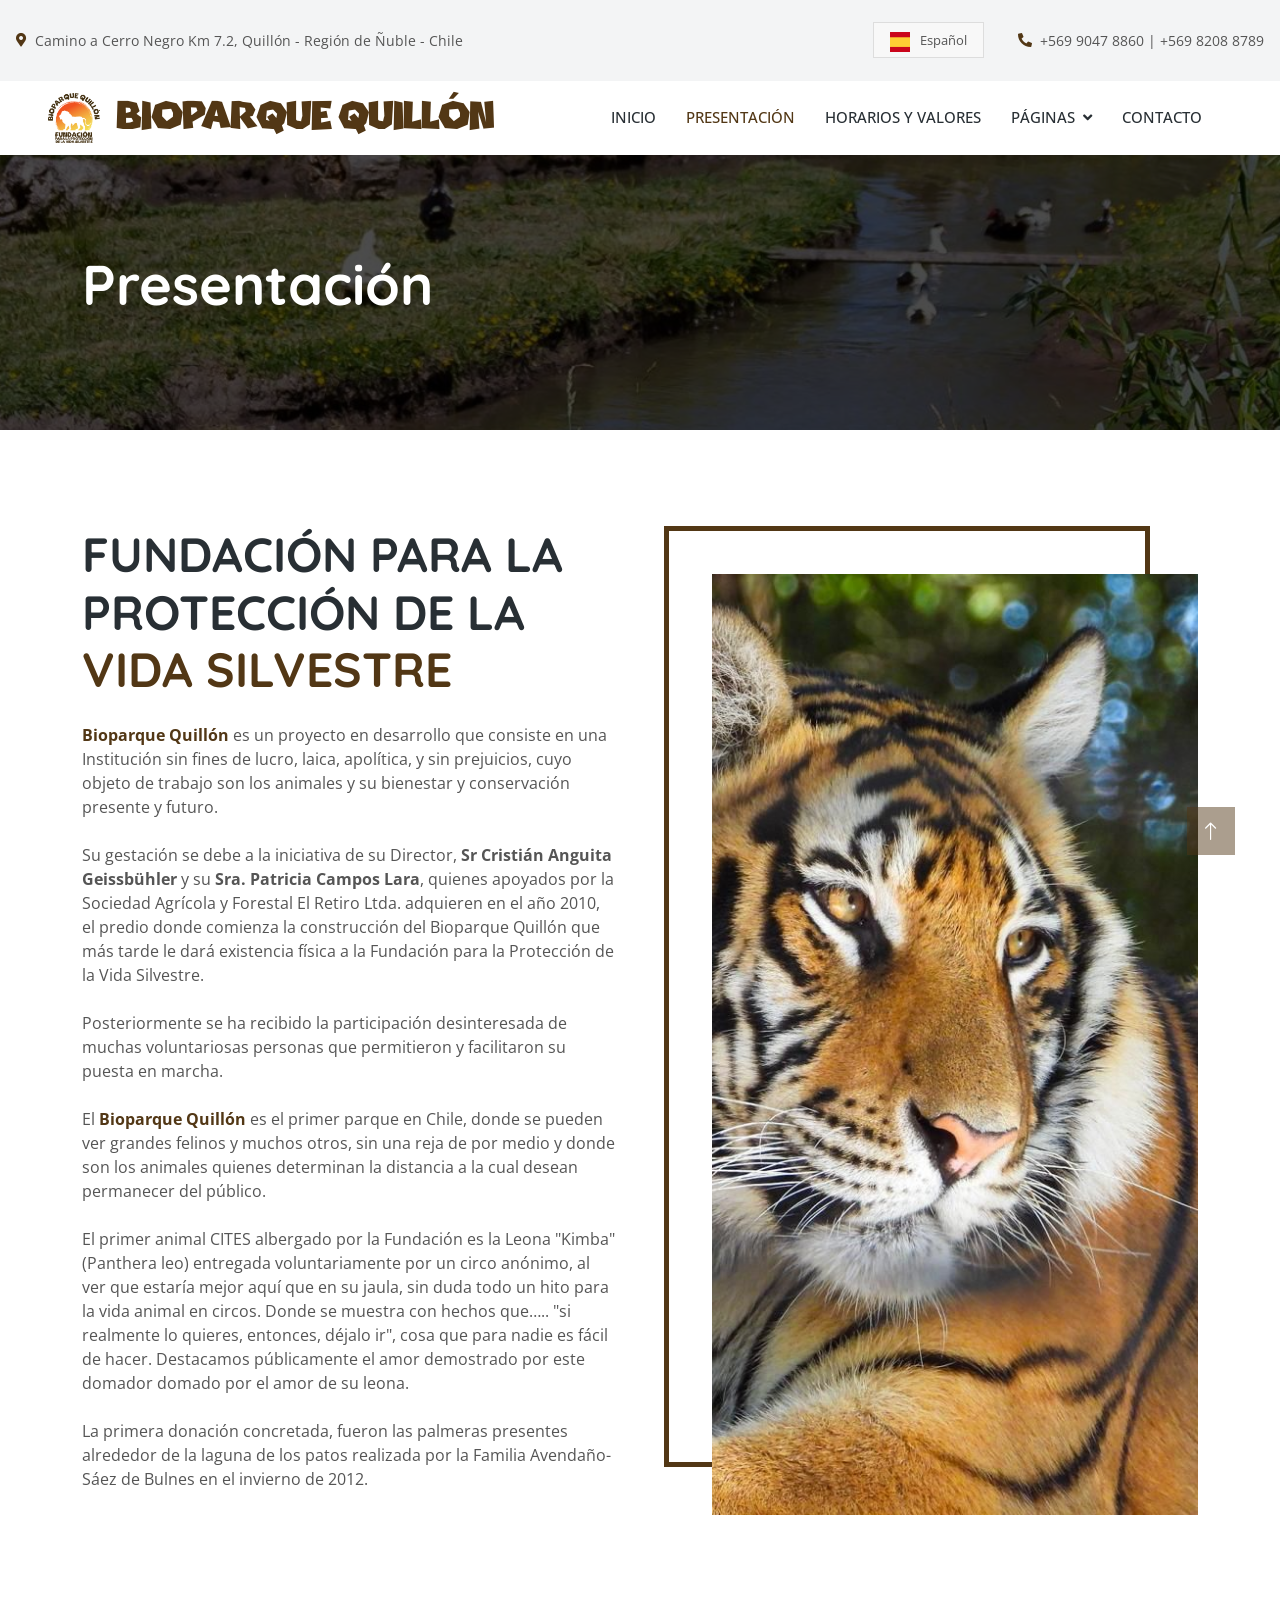
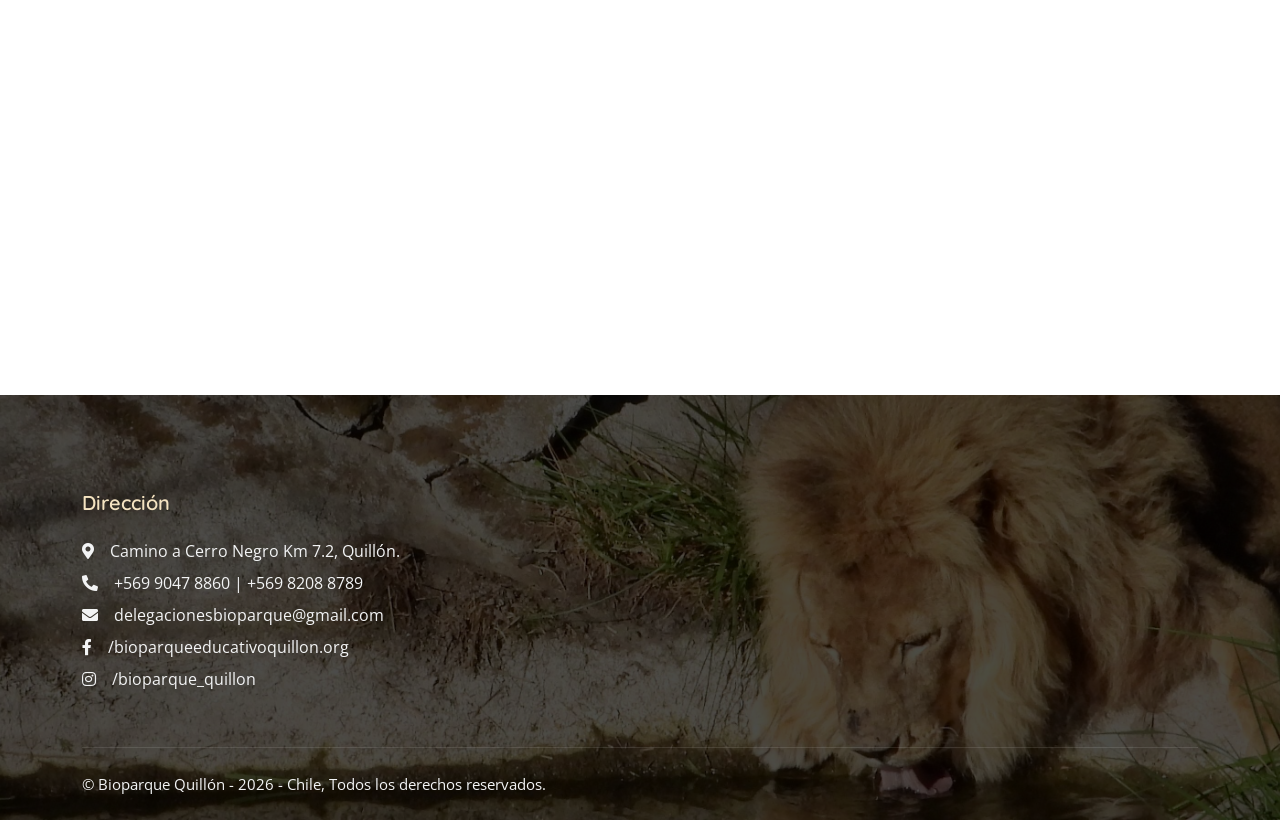
<file: presentacion.html>
<!DOCTYPE html>
<html lang="es">

<head>
    <meta charset="utf-8">
    <title>Bioparque Quillón</title>
    <meta content="width=device-width, initial-scale=1.0" name="viewport">
    <meta content="Bioparque Quillón, animales, conservación, vida silvestre, Chile, parque natural, turismo en Quillón, actividades familiares, educación ambiental" name="keywords">
    <meta content="Visita el Bioparque Quillón, un parque dedicado a la conservación de la vida silvestre en Chile. Disfruta de una experiencia única con animales y actividades educativas para toda la familia." name="description">
    <meta property="og:title" content="Bioparque Quillón">
    <meta property="og:description" content="Visita el Bioparque Quillón, un parque dedicado a la conservación de la vida silvestre en Chile. Disfruta de una experiencia única con animales y actividades educativas para toda la familia.">
    <meta property="og:image" content="https://www.bioparquequillon.org/img/logo-cafe-ig.jpg">
    <meta property="og:image:secure_url" content="https://www.bioparquequillon.org/img/logo-cafe-ig.jpg">
    <meta property="og:image:type" content="image/png">
    <meta property="og:image:width" content="813">
    <meta property="og:image:height" content="821">
    <meta property="og:url" content="https://www.bioparquequillon.org">
    <meta property="og:type" content="website">
    <meta name="format-detection" content="telephone=no">
    <!-- Favicon -->
    <link href="img/favicon.png" rel="icon">

    <!-- Google Web Fonts -->
    <link rel="preconnect" href="https://fonts.googleapis.com">
    <link rel="preconnect" href="https://fonts.gstatic.com" crossorigin>
    <link href="https://fonts.googleapis.com/css2?family=Open+Sans:wght@400;500&family=Quicksand:wght@600;700&display=swap" rel="stylesheet">

    <!-- Icon Font Stylesheet -->
    <link href="https://cdnjs.cloudflare.com/ajax/libs/font-awesome/5.10.0/css/all.min.css" rel="stylesheet">
    <link href="https://cdn.jsdelivr.net/npm/bootstrap-icons@1.4.1/font/bootstrap-icons.css" rel="stylesheet">

    <!-- Libraries Stylesheet -->
    <link href="lib/animate/animate.min.css" rel="stylesheet">
    <link href="lib/lightbox/css/lightbox.min.css" rel="stylesheet">
    <link href="lib/owlcarousel/assets/owl.carousel.min.css" rel="stylesheet">

    <!-- Customized Bootstrap Stylesheet -->
    <link href="css/bootstrap.min.css" rel="stylesheet">

    <!-- Template Stylesheet -->
    <link href="css/style6.css" rel="stylesheet">
    <!-- Google tag (gtag.js) -->
    <script async src="https://www.googletagmanager.com/gtag/js?id=G-9WMTXHRL0X"></script>
    <script>
      window.dataLayer = window.dataLayer || [];
      function gtag(){dataLayer.push(arguments);}
      gtag('js', new Date());

      gtag('config', 'G-9WMTXHRL0X');
    </script>
</head>

<body>
    <!-- Spinner Start -->
    <div id="spinner" class="show bg-white position-fixed translate-middle w-100 vh-100 top-50 start-50 d-flex align-items-center justify-content-center">
        <div class="spinner-border text-primary" style="width: 3rem; height: 3rem;" role="status">
            <span class="sr-only">Cargando...</span>
        </div>
    </div>
    <!-- Spinner End -->


    <!-- Topbar Start -->
    <div class="container-fluid bg-light p-0 wow fadeIn" data-wow-delay="0.1s">
        <div class="row gx-0 d-none d-lg-flex">
            <div class="col-lg-7 ps-5 text-start padding-nav-left">
                <div class="h-100 d-inline-flex align-items-center py-3 me-4">
                    <small class="fa fa-map-marker-alt text-primary me-2"></small>
                    <small>Camino a Cerro Negro Km 7.2, Quillón - Región de Ñuble - Chile</small>
                </div>
                <!-- div class="h-100 d-inline-flex align-items-center py-3">
                    <small class="far fa-clock text-primary me-2"></small>
                    <small>Sábados y Domingo: <strong>11:00 - 17:00</strong></small>
                </div -->
            </div>
            <div class="col-lg-5 pe-5 text-end padding-nav-right">
                <div class="h-100 d-inline-flex align-items-center" style="margin-right: 30px">
                    <div class="custom-select">
                        <div class="select-selected" style="display: initial">
                            <img src="img/spain.png" alt="Bandera de España" class="flag-icon">
                            Español
                        </div>
                        <div class="select-items select-hide">
                            <div data-value="en">
                                <img src="img/uk-flag.png" alt="Bandera del Reino Unido" class="flag-icon">
                                English
                            </div>
                        </div>
                    </div>
                </div>
                <div class="h-100 d-inline-flex align-items-center">
                    <small class="fa fa-phone-alt text-primary me-2"></small>
                    <small>+569 9047 8860 | +569 8208 8789</small>
                </div>
                <div class="h-100 d-inline-flex align-items-center">
                    <a target="_blank" class="btn bg-light me-0" style="color: #1877F2" href="https://www.facebook.com/bioparqueeducativoquillon.org">
                        <img src="img/logo-png-facebook-icon-transparent-png_18930476.png" alt="Facebook" width="32" height="32">
                    </a>
                    <a target="_blank" class="btn bg-light me-0" style="color: #1877F2" href="https://www.instagram.com/bioparque_quillon">
                        <img src="img/instagram.png" alt="Facebook" width="42" height="42">
                    </a>
                </div>
            </div>
        </div>
    </div>
    <!-- Topbar End -->

    <!-- Navbar Start -->
    <nav class="navbar navbar-expand-lg bg-white navbar-light sticky-top py-lg-0 px-4 px-lg-5 wow fadeIn" data-wow-delay="0.1s">
        <a href="index.html" class="navbar-brand p-0">
            <img class="img-fluid me-3" src="img/LOGO%20LETRAS%20CAFE.png" alt="Icon">
            <h1 class="m-0 bp-title">BIOPARQUE QUILLÓN</h1>
        </a>
        <button type="button" class="navbar-toggler" data-bs-toggle="collapse" data-bs-target="#navbarCollapse">
            <span class="navbar-toggler-icon"></span>
        </button>
        <div class="collapse navbar-collapse py-4 py-lg-0" id="navbarCollapse">
            <div class="navbar-nav ms-auto">
                <a href="index.html" class="nav-item nav-link">Inicio</a>
                <a href="#presentacion" class="nav-item nav-link active">Presentación</a>
                <a href="index.html#horarios-y-valores" class="nav-item nav-link">Horarios y Valores</a>
                <div class="nav-item dropdown">
                    <a href="#" class="nav-link dropdown-toggle" data-bs-toggle="dropdown">Páginas</a>
                    <div class="dropdown-menu rounded-0 rounded-bottom m-0">
                        <a href="mision-y-objetivos.html" class="dropdown-item">Misión y Objetivos</a>
                        <a href="galeria.html" class="dropdown-item">Galería</a>
                        <a href="colegios-e-instituciones.html" class="dropdown-item">Colegios e Instituciones</a>
                    </div>
                </div>
                <a href="index.html#contacto" class="nav-item nav-link">Contacto</a>
                <div class="nav-item dropdown language-dropdown">
                    <a href="#" class="nav-link dropdown-toggle" data-bs-toggle="dropdown">Idioma</a>
                    <div class="dropdown-menu rounded-0 rounded-bottom m-0">
                        <a href="index.html" class="dropdown-item"><img src="img/spain.png" alt="Bandera de España" class="flag-icon">Español</a>
                        <a href="index-en.html" class="dropdown-item"><img src="img/uk-flag.png" alt="Bandera del Reino Unido" class="flag-icon">English</a>
                    </div>
                </div>
            </div>
        </div>
    </nav>
    <!-- Navbar End -->


    <!-- Page Header Start -->
    <div id="presentacion" class="container-fluid header-bg py-5 mb-5 wow fadeIn" data-wow-delay="0.1s">
        <div class="container py-5">
            <h1 class="display-4 text-white mb-3 animated slideInDown">Presentación</h1>
        </div>
    </div>
    <!-- Page Header End -->


    <!-- About Start -->
    <div class="container-xxl py-5">
        <div class="container">
            <div class="row g-5">
                <div class="col-lg-6 wow fadeInUp" data-wow-delay="0.1s">
                    <h1 class="display-5 mb-4">FUNDACIÓN  PARA  LA  PROTECCIÓN  DE  LA <span class="text-primary">VIDA  SILVESTRE</span></h1>
                    <p class="mb-4"><span class="text-primary"><strong>Bioparque Quillón</strong></span> es un proyecto en desarrollo que consiste en una Institución sin fines de lucro, laica, apolítica, y sin prejuicios, cuyo objeto de trabajo son los animales y su bienestar y conservación presente y futuro.</p>
                    <p class="mb-4">Su gestación se debe a la iniciativa de su Director, <strong>Sr Cristián Anguita Geissbühler</strong> y su <strong>Sra. Patricia Campos Lara</strong>, quienes apoyados por la Sociedad Agrícola y Forestal El Retiro Ltda. adquieren en el año 2010, el predio donde comienza la construcción del Bioparque Quillón que más tarde  le dará existencia física a la Fundación para la Protección de la Vida Silvestre.</p>
                    <p class="mb-4">Posteriormente se ha recibido la participación desinteresada de muchas voluntariosas personas que permitieron y facilitaron su puesta en marcha.</p>
                    <p class="mb-4">El <span class="text-primary"><strong>Bioparque Quillón</strong></span> es el primer parque en Chile, donde se pueden ver grandes felinos y muchos otros, sin una reja de por medio y donde son los animales quienes determinan la distancia a la cual desean permanecer del público.</p>
                    <p class="mb-4">El primer animal CITES albergado por la Fundación es la Leona "Kimba" (Panthera leo) entregada voluntariamente por un circo anónimo,  al ver que estaría mejor aquí que en su jaula, sin duda todo un hito para la vida animal en circos. Donde se muestra con hechos que….. "si realmente lo quieres, entonces, déjalo ir", cosa que para nadie es fácil de hacer. Destacamos públicamente el amor demostrado por este domador domado por el amor de su leona.</p>
                    <p class="mb-4">La primera donación concretada, fueron las palmeras presentes alrededor de la laguna de los patos realizada por la Familia Avendaño-Sáez de Bulnes en el invierno de 2012.</p>
                </div>
                <div class="col-lg-6 wow fadeInUp" data-wow-delay="0.5s">
                    <div class="img-border">
                        <img class="img-fluid" src="img/about.jpg" alt="">
                    </div>
                </div>
            </div>
        </div>
    </div>
    <!-- About End -->

    <div class="video-responsive text-center">
        <iframe src="https://www.youtube.com/embed/MUbVYBGMoiw?si=ps6iU9Wh2Lq-u6SM" title="YouTube video player" frameborder="0" allow="accelerometer; autoplay; clipboard-write; encrypted-media; gyroscope; picture-in-picture; web-share" referrerpolicy="strict-origin-when-cross-origin" allowfullscreen></iframe>
    </div>
    <!-- Footer Start -->
    <div class="container-fluid footer bg-dark text-light footer mt-5 pt-5 wow fadeIn" data-wow-delay="0.1s">
        <div class="container py-5">
            <div class="row g-5">
                <div class="col-lg-24 col-md-24">
                    <h5 class="text-secondary mb-4">Dirección</h5>
                    <p class="mb-2"><a class="footer-link" target="_blank" href="https://maps.app.goo.gl/QcndsL5MtUxu75HB6"><i class="fa fa-map-marker-alt me-3"></i>Camino a Cerro Negro Km 7.2, Quillón.</a></p>
                    <p class="mb-2"><i class="fa fa-phone-alt me-3"></i>+569 9047 8860 | +569 8208 8789
                    </p>
                    <p class="mb-2"><i class="fa fa-envelope me-3"></i>delegacionesbioparque@gmail.com</p>
                    <p class="mb-2"><a class="footer-link" target="_blank" href="https://www.facebook.com/bioparqueeducativoquillon.org"><i class="fab fa-facebook-f me-3"></i>/bioparqueeducativoquillon.org</a></p>
                    <p class="mb-2"><a class="footer-link" target="_blank" href="https://www.instagram.com/bioparque_quillon"><i class="fab fa-instagram me-3"></i>/bioparque_quillon</a></p>
                </div>
            </div>
        </div>
        <div class="container">
            <div class="copyright">
                <div class="row">
                    <div class="col-md-6 text-center text-md-start mb-3 mb-md-0">
                        &copy; Bioparque Quillón - 2026 - Chile, Todos los derechos reservados.
                    </div>
                </div>
            </div>
        </div>
    </div>
    <!-- Footer End -->


    <!-- Back to Top -->
    <a href="#" class="btn btn-lg btn-primary btn-lg-square back-to-top"><i class="bi bi-arrow-up"></i></a>


    <!-- JavaScript Libraries -->
    <script src="https://code.jquery.com/jquery-3.4.1.min.js"></script>
    <script src="https://cdn.jsdelivr.net/npm/bootstrap@5.0.0/dist/js/bootstrap.bundle.min.js"></script>
    <script src="lib/wow/wow.min.js"></script>
    <script src="lib/easing/easing.min.js"></script>
    <script src="lib/waypoints/waypoints.min.js"></script>
    <script src="lib/counterup/counterup.min.js"></script>
    <script src="lib/owlcarousel/owl.carousel.min.js"></script>
    <script src="lib/lightbox/js/lightbox.min.js"></script>

    <!-- Template Javascript -->
    <script src="js/main.js"></script>
    <script src="js/select-lang.js"></script>
</body>
</html>
</file>
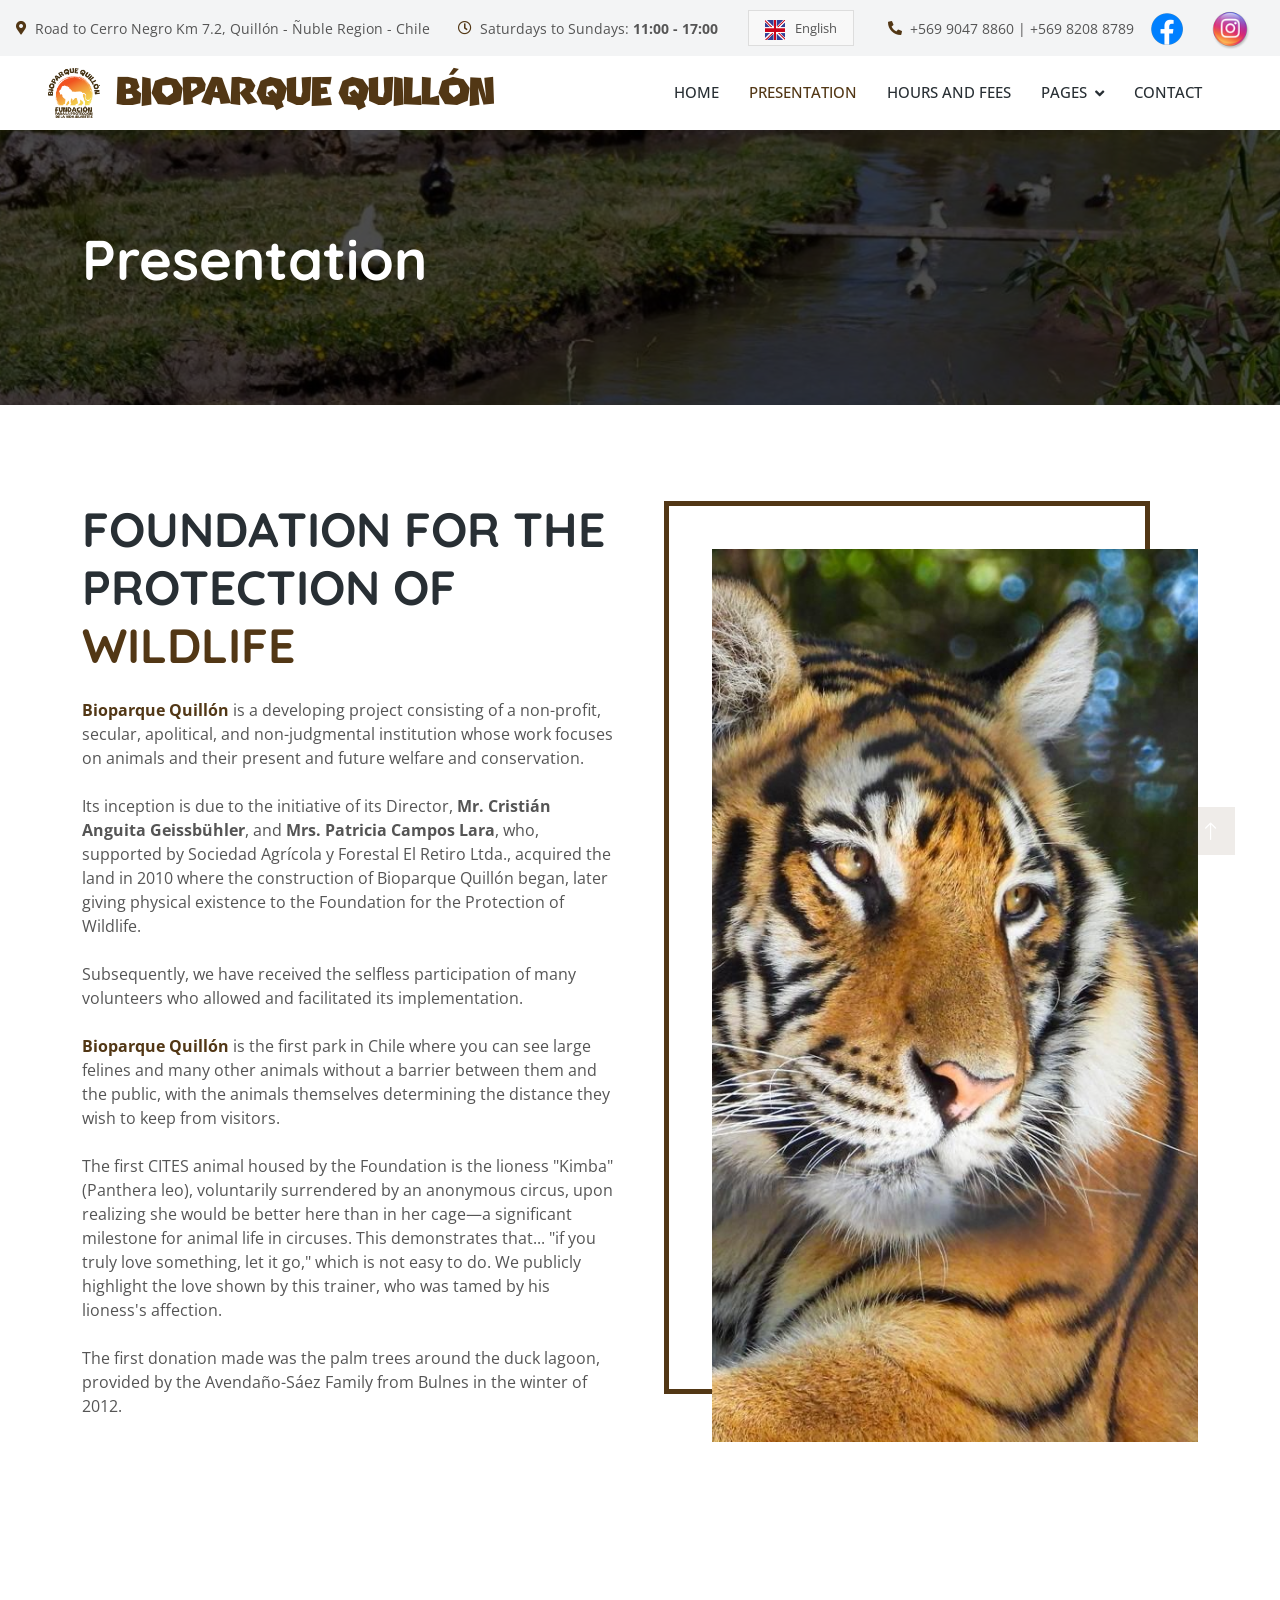
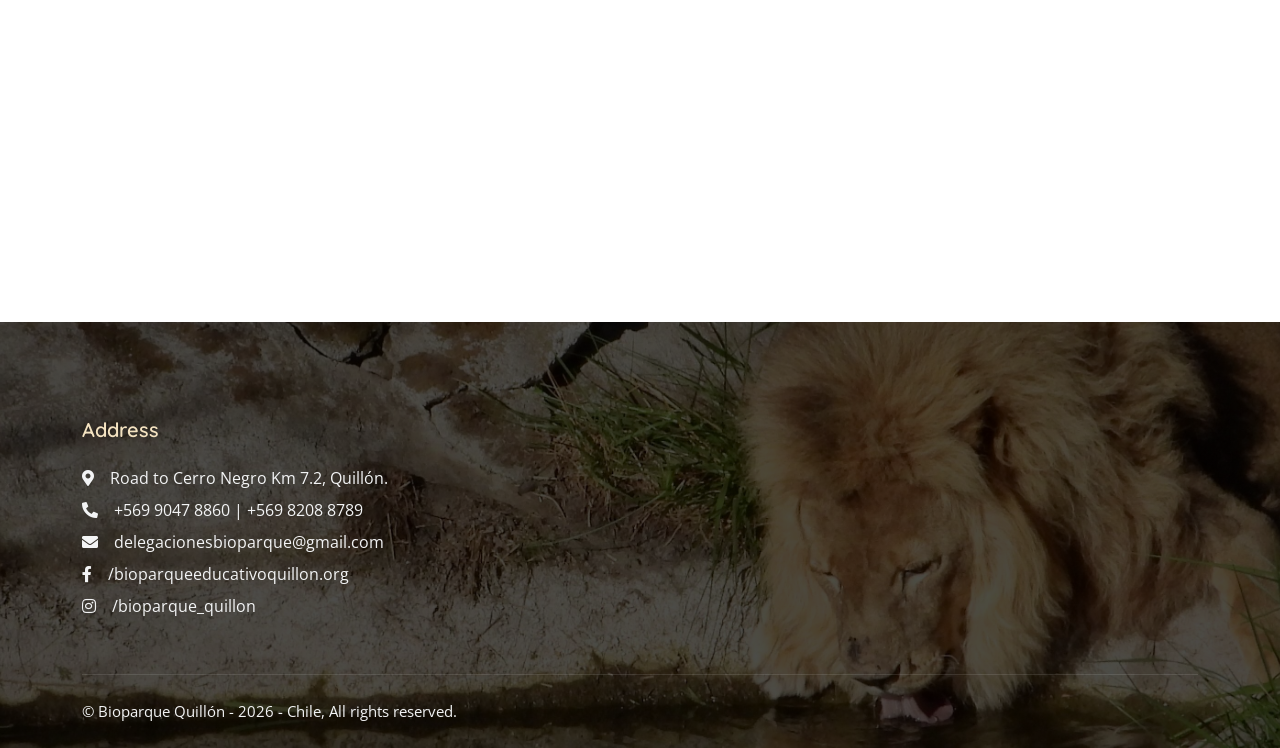
<file: presentation.html>
<!DOCTYPE html>
<html lang="en">

<head>
    <meta charset="utf-8">
    <title>Bioparque Quillón</title>
    <meta content="width=device-width, initial-scale=1.0" name="viewport">
    <meta content="Bioparque Quillón, animales, conservación, vida silvestre, Chile, parque natural, turismo en Quillón, actividades familiares, educación ambiental" name="keywords">
    <meta content="Visita el Bioparque Quillón, un parque dedicado a la conservación de la vida silvestre en Chile. Disfruta de una experiencia única con animales y actividades educativas para toda la familia." name="description">
    <meta property="og:title" content="Bioparque Quillón">
    <meta property="og:description" content="Visita el Bioparque Quillón, un parque dedicado a la conservación de la vida silvestre en Chile. Disfruta de una experiencia única con animales y actividades educativas para toda la familia.">
    <meta property="og:image" content="https://www.bioparquequillon.org/img/logo-cafe-ig.jpg">
    <meta property="og:image:secure_url" content="https://www.bioparquequillon.org/img/logo-cafe-ig.jpg">
    <meta property="og:image:type" content="image/png">
    <meta property="og:image:width" content="813">
    <meta property="og:image:height" content="821">
    <meta property="og:url" content="https://www.bioparquequillon.org">
    <meta property="og:type" content="website">
    <meta name="format-detection" content="telephone=no">
    <!-- Favicon -->
    <link href="img/favicon.png" rel="icon">

    <!-- Google Web Fonts -->
    <link rel="preconnect" href="https://fonts.googleapis.com">
    <link rel="preconnect" href="https://fonts.gstatic.com" crossorigin>
    <link href="https://fonts.googleapis.com/css2?family=Open+Sans:wght@400;500&family=Quicksand:wght@600;700&display=swap" rel="stylesheet">

    <!-- Icon Font Stylesheet -->
    <link href="https://cdnjs.cloudflare.com/ajax/libs/font-awesome/5.10.0/css/all.min.css" rel="stylesheet">
    <link href="https://cdn.jsdelivr.net/npm/bootstrap-icons@1.4.1/font/bootstrap-icons.css" rel="stylesheet">

    <!-- Libraries Stylesheet -->
    <link href="lib/animate/animate.min.css" rel="stylesheet">
    <link href="lib/lightbox/css/lightbox.min.css" rel="stylesheet">
    <link href="lib/owlcarousel/assets/owl.carousel.min.css" rel="stylesheet">

    <!-- Customized Bootstrap Stylesheet -->
    <link href="css/bootstrap.min.css" rel="stylesheet">

    <!-- Template Stylesheet -->
    <link href="css/style6.css" rel="stylesheet">
    <!-- Google tag (gtag.js) -->
    <script async src="https://www.googletagmanager.com/gtag/js?id=G-9WMTXHRL0X"></script>
    <script>
      window.dataLayer = window.dataLayer || [];
      function gtag(){dataLayer.push(arguments);}
      gtag('js', new Date());

      gtag('config', 'G-9WMTXHRL0X');
    </script>
</head>

<body>
    <!-- Spinner Start -->
    <div id="spinner" class="show bg-white position-fixed translate-middle w-100 vh-100 top-50 start-50 d-flex align-items-center justify-content-center">
        <div class="spinner-border text-primary" style="width: 3rem; height: 3rem;" role="status">
            <span class="sr-only">Loading...</span>
        </div>
    </div>
    <!-- Spinner End -->


    <!-- Topbar Start -->
    <div class="container-fluid bg-light p-0 wow fadeIn" data-wow-delay="0.1s">
        <div class="row gx-0 d-none d-lg-flex">
            <div class="col-lg-7 ps-5 text-start padding-nav-left">
                <div class="h-100 d-inline-flex align-items-center py-3 me-4">
                    <small class="fa fa-map-marker-alt text-primary me-2"></small>
                    <small>Road to Cerro Negro Km 7.2, Quillón - Ñuble Region - Chile</small>
                </div>
                <div class="h-100 d-inline-flex align-items-center py-3">
                    <small class="far fa-clock text-primary me-2"></small>
                    <small>Saturdays to Sundays: <strong>11:00 - 17:00</strong></small>
                </div>
            </div>
            <div class="col-lg-5 pe-5 text-end padding-nav-right">
                <div class="h-100 d-inline-flex align-items-center" style="margin-right: 30px">
                    <div class="custom-select">
                        <div class="select-selected" style="display: initial">
                            <img src="img/spain.png" alt="Bandera de España" class="flag-icon">
                            Spanish
                        </div>
                        <div class="select-items select-hide">
                            <div data-value="en">
                                <img src="img/uk-flag.png" alt="Bandera del Reino Unido" class="flag-icon">
                                English
                            </div>
                        </div>
                    </div>
                </div>
                <div class="h-100 d-inline-flex align-items-center">
                    <small class="fa fa-phone-alt text-primary me-2"></small>
                    <small>+569 9047 8860 | +569 8208 8789</small>
                </div>
                <div class="h-100 d-inline-flex align-items-center">
                    <a target="_blank" class="btn bg-light me-0" style="color: #1877F2" href="https://www.facebook.com/bioparqueeducativoquillon.org">
                        <img src="img/logo-png-facebook-icon-transparent-png_18930476.png" alt="Facebook" width="32" height="32">
                    </a>
                    <a target="_blank" class="btn bg-light me-0" style="color: #1877F2" href="https://www.instagram.com/bioparque_quillon">
                        <img src="img/instagram.png" alt="Facebook" width="42" height="42">
                    </a>
                </div>
            </div>
        </div>
    </div>
    <!-- Topbar End -->

    <!-- Navbar Start -->
    <nav class="navbar navbar-expand-lg bg-white navbar-light sticky-top py-lg-0 px-4 px-lg-5 wow fadeIn" data-wow-delay="0.1s">
        <a href="index.html" class="navbar-brand p-0">
            <img class="img-fluid me-3" src="img/LOGO%20LETRAS%20CAFE.png" alt="Icon">
            <h1 class="m-0 bp-title">BIOPARQUE QUILLÓN</h1>
        </a>
        <button type="button" class="navbar-toggler" data-bs-toggle="collapse" data-bs-target="#navbarCollapse">
            <span class="navbar-toggler-icon"></span>
        </button>
        <div class="collapse navbar-collapse py-4 py-lg-0" id="navbarCollapse">
            <div class="navbar-nav ms-auto">
                <a href="index-en.html" class="nav-item nav-link">Home</a>
                <a href="#presentacion" class="nav-item nav-link active">Presentation</a>
                <a href="index-en.html#horarios-y-valores" class="nav-item nav-link">Hours and Fees</a>
                <div class="nav-item dropdown">
                    <a href="#" class="nav-link dropdown-toggle" data-bs-toggle="dropdown">Pages</a>
                    <div class="dropdown-menu rounded-0 rounded-bottom m-0">
                        <a href="mission-and-objectives.html" class="dropdown-item">Mission and Objectives</a>
                        <a href="gallery.html" class="dropdown-item">Gallery</a>
                        <a href="schools-and-institutions.html" class="dropdown-item">Schools and Institutions</a>
                    </div>
                </div>
                <a href="index-en.html#contacto" class="nav-item nav-link">Contact</a>
                <div class="nav-item dropdown language-dropdown">
                    <a href="#" class="nav-link dropdown-toggle" data-bs-toggle="dropdown">Language</a>
                    <div class="dropdown-menu rounded-0 rounded-bottom m-0">
                        <a href="index.html" class="dropdown-item"><img src="img/spain.png" alt="Bandera de España" class="flag-icon">Spanish</a>
                        <a href="index-en.html" class="dropdown-item"><img src="img/uk-flag.png" alt="Bandera del Reino Unido" class="flag-icon">English</a>
                    </div>
                </div>
            </div>
        </div>
    </nav>
    <!-- Navbar End -->


    <!-- Page Header Start -->
    <div id="presentacion" class="container-fluid header-bg py-5 mb-5 wow fadeIn" data-wow-delay="0.1s">
        <div class="container py-5">
            <h1 class="display-4 text-white mb-3 animated slideInDown">Presentation</h1>
        </div>
    </div>
    <!-- Page Header End -->


    <!-- About Start -->
    <div class="container-xxl py-5">
        <div class="container">
            <div class="row g-5">
                <div class="col-lg-6 wow fadeInUp" data-wow-delay="0.1s">
                    <h1 class="display-5 mb-4">FOUNDATION FOR THE PROTECTION OF <span class="text-primary">WILDLIFE</span></h1>
                    <p class="mb-4"><span class="text-primary"><strong>Bioparque Quillón</strong></span> is a developing project consisting of a non-profit, secular, apolitical, and non-judgmental institution whose work focuses on animals and their present and future welfare and conservation.</p>
                    <p class="mb-4">Its inception is due to the initiative of its Director, <strong>Mr. Cristián Anguita Geissbühler</strong>, and <strong>Mrs. Patricia Campos Lara</strong>, who, supported by Sociedad Agrícola y Forestal El Retiro Ltda., acquired the land in 2010 where the construction of Bioparque Quillón began, later giving physical existence to the Foundation for the Protection of Wildlife.</p>
                    <p class="mb-4">Subsequently, we have received the selfless participation of many volunteers who allowed and facilitated its implementation.</p>
                    <p class="mb-4"><span class="text-primary"><strong>Bioparque Quillón</strong></span> is the first park in Chile where you can see large felines and many other animals without a barrier between them and the public, with the animals themselves determining the distance they wish to keep from visitors.</p>
                    <p class="mb-4">The first CITES animal housed by the Foundation is the lioness "Kimba" (Panthera leo), voluntarily surrendered by an anonymous circus, upon realizing she would be better here than in her cage—a significant milestone for animal life in circuses. This demonstrates that... "if you truly love something, let it go," which is not easy to do. We publicly highlight the love shown by this trainer, who was tamed by his lioness's affection.</p>
                    <p class="mb-4">The first donation made was the palm trees around the duck lagoon, provided by the Avendaño-Sáez Family from Bulnes in the winter of 2012.</p>
                </div>
                <div class="col-lg-6 wow fadeInUp" data-wow-delay="0.5s">
                    <div class="img-border">
                        <img class="img-fluid" src="img/about.jpg" alt="">
                    </div>
                </div>
            </div>
        </div>
    </div>
    <!-- About End -->

    <div class="video-responsive text-center">
        <iframe src="https://www.youtube.com/embed/MUbVYBGMoiw?si=ps6iU9Wh2Lq-u6SM" title="YouTube video player" frameborder="0" allow="accelerometer; autoplay; clipboard-write; encrypted-media; gyroscope; picture-in-picture; web-share" referrerpolicy="strict-origin-when-cross-origin" allowfullscreen></iframe>
    </div>
    <!-- Footer Start -->
    <div class="container-fluid footer bg-dark text-light footer mt-5 pt-5 wow fadeIn" data-wow-delay="0.1s">
        <div class="container py-5">
            <div class="row g-5">
                <div class="col-lg-24 col-md-24">
                    <h5 class="text-secondary mb-4">Address</h5>
                    <p class="mb-2"><a class="footer-link" target="_blank" href="https://maps.app.goo.gl/QcndsL5MtUxu75HB6"><i class="fa fa-map-marker-alt me-3"></i>Road to Cerro Negro Km 7.2, Quillón.</a></p>
                    <p class="mb-2"><i class="fa fa-phone-alt me-3"></i>+569 9047 8860 | +569 8208 8789
                    </p>
                    <p class="mb-2"><i class="fa fa-envelope me-3"></i>delegacionesbioparque@gmail.com</p>
                    <p class="mb-2"><a class="footer-link" target="_blank" href="https://www.facebook.com/bioparqueeducativoquillon.org"><i class="fab fa-facebook-f me-3"></i>/bioparqueeducativoquillon.org</a></p>
                    <p class="mb-2"><a class="footer-link" target="_blank" href="https://www.instagram.com/bioparque_quillon"><i class="fab fa-instagram me-3"></i>/bioparque_quillon</a></p>
                </div>
            </div>
        </div>
        <div class="container">
            <div class="copyright">
                <div class="row">
                    <div class="col-md-6 text-center text-md-start mb-3 mb-md-0">
                        &copy; Bioparque Quillón - 2026 - Chile, All rights reserved.
                    </div>
                </div>
            </div>
        </div>
    </div>
    <!-- Footer End -->


    <!-- Back to Top -->
    <a href="#" class="btn btn-lg btn-primary btn-lg-square back-to-top"><i class="bi bi-arrow-up"></i></a>


    <!-- JavaScript Libraries -->
    <script src="https://code.jquery.com/jquery-3.4.1.min.js"></script>
    <script src="https://cdn.jsdelivr.net/npm/bootstrap@5.0.0/dist/js/bootstrap.bundle.min.js"></script>
    <script src="lib/wow/wow.min.js"></script>
    <script src="lib/easing/easing.min.js"></script>
    <script src="lib/waypoints/waypoints.min.js"></script>
    <script src="lib/counterup/counterup.min.js"></script>
    <script src="lib/owlcarousel/owl.carousel.min.js"></script>
    <script src="lib/lightbox/js/lightbox.min.js"></script>

    <!-- Template Javascript -->
    <script src="js/main.js"></script>
    <script src="js/select-lang-en.js"></script>
</body>
</html>
</file>
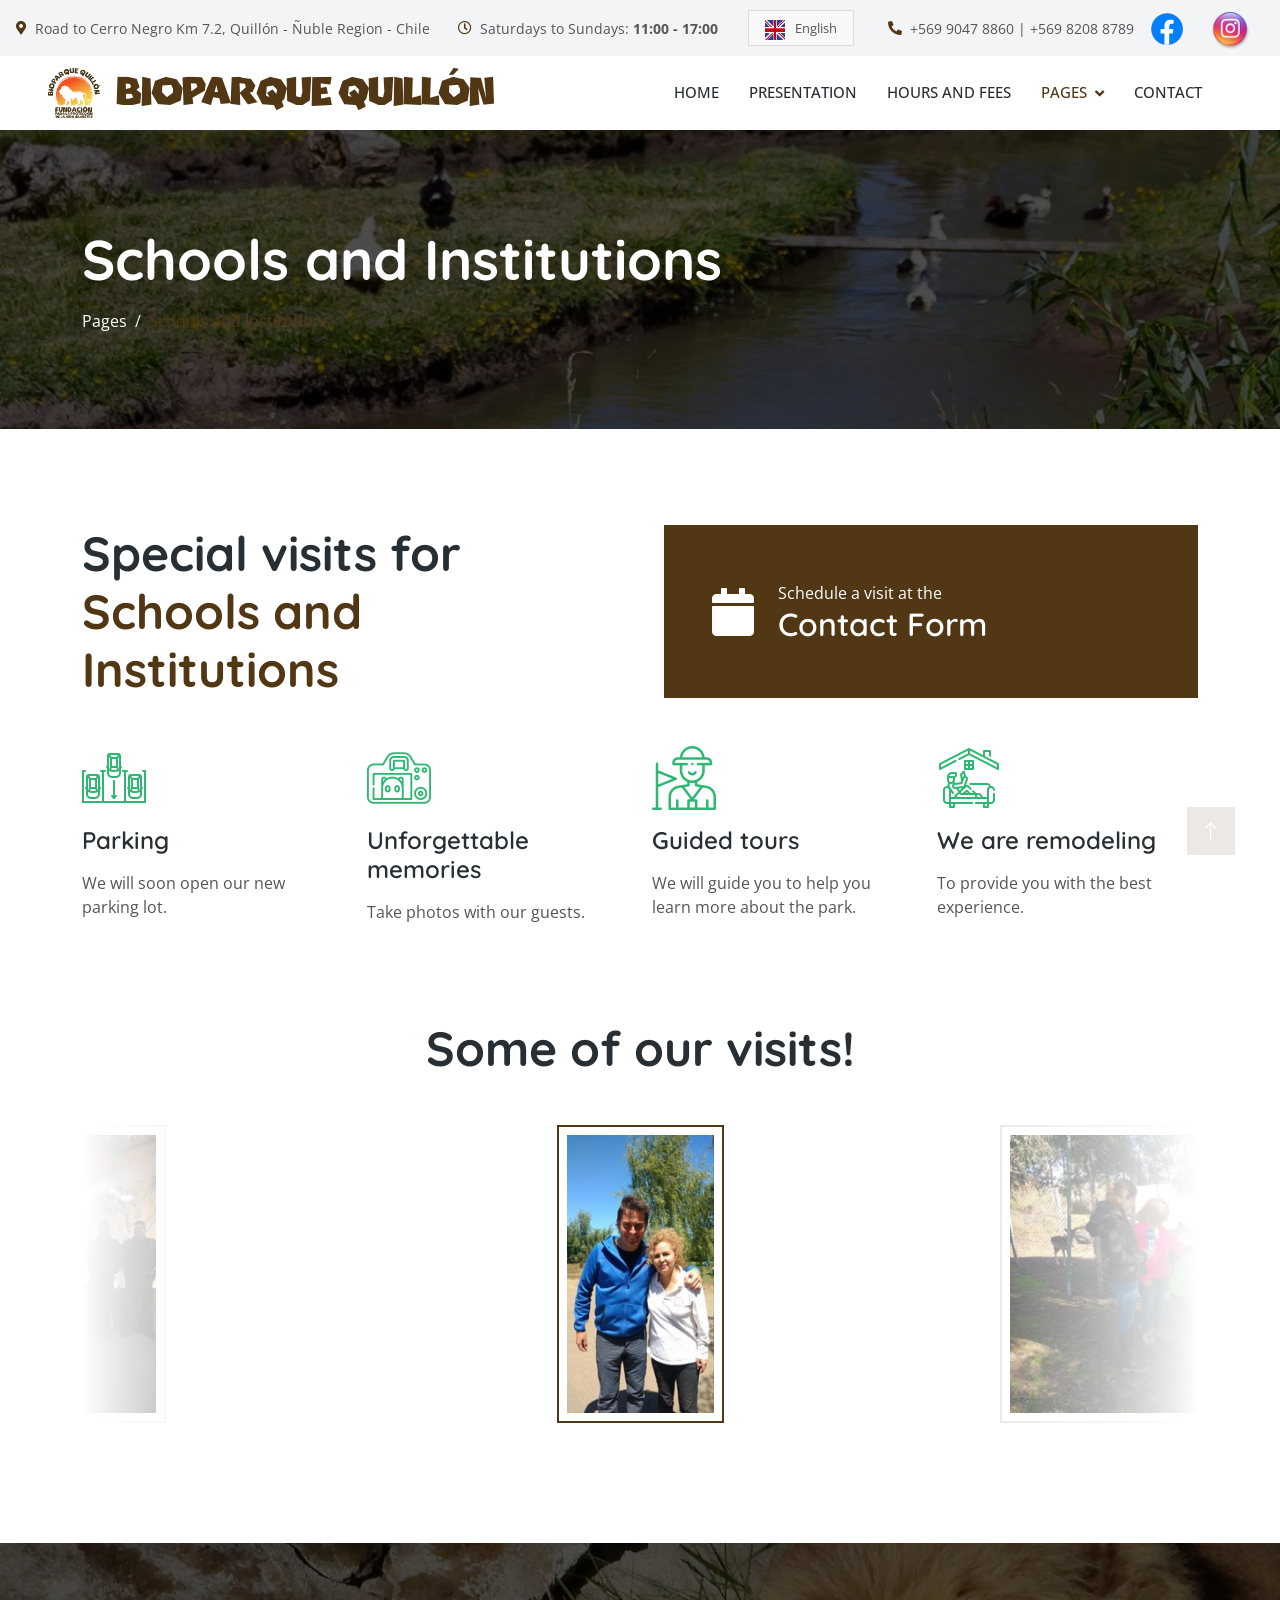
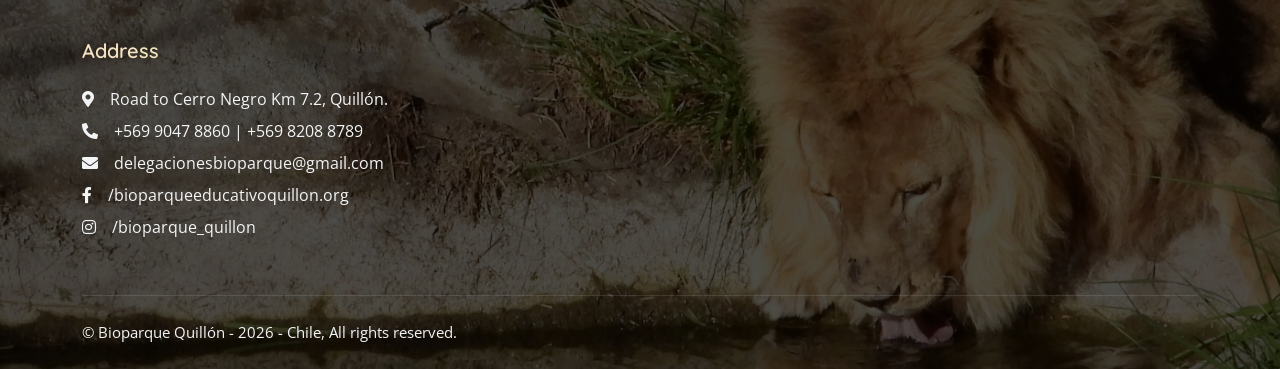
<file: schools-and-institutions.html>
<!DOCTYPE html>
<html lang="en">

<head>
    <meta charset="utf-8">
    <title>Bioparque Quillón</title>
    <meta content="width=device-width, initial-scale=1.0" name="viewport">
    <meta content="Bioparque Quillón, animales, conservación, vida silvestre, Chile, parque natural, turismo en Quillón, actividades familiares, educación ambiental" name="keywords">
    <meta content="Visita el Bioparque Quillón, un parque dedicado a la conservación de la vida silvestre en Chile. Disfruta de una experiencia única con animales y actividades educativas para toda la familia." name="description">
    <meta property="og:title" content="Bioparque Quillón">
    <meta property="og:description" content="Visita el Bioparque Quillón, un parque dedicado a la conservación de la vida silvestre en Chile. Disfruta de una experiencia única con animales y actividades educativas para toda la familia.">
    <meta property="og:image" content="https://www.bioparquequillon.org/img/logo-cafe-ig.jpg">
    <meta property="og:image:secure_url" content="https://www.bioparquequillon.org/img/logo-cafe-ig.jpg">
    <meta property="og:image:type" content="image/png">
    <meta property="og:image:width" content="813">
    <meta property="og:image:height" content="821">
    <meta property="og:url" content="https://www.bioparquequillon.org">
    <meta property="og:type" content="website">
    <meta name="format-detection" content="telephone=no">
    <!-- Favicon -->
    <link href="img/favicon.png" rel="icon">

    <!-- Google Web Fonts -->
    <link rel="preconnect" href="https://fonts.googleapis.com">
    <link rel="preconnect" href="https://fonts.gstatic.com" crossorigin>
    <link href="https://fonts.googleapis.com/css2?family=Open+Sans:wght@400;500&family=Quicksand:wght@600;700&display=swap" rel="stylesheet">

    <!-- Icon Font Stylesheet -->
    <link href="https://cdnjs.cloudflare.com/ajax/libs/font-awesome/5.10.0/css/all.min.css" rel="stylesheet">
    <link href="https://cdn.jsdelivr.net/npm/bootstrap-icons@1.4.1/font/bootstrap-icons.css" rel="stylesheet">

    <!-- Libraries Stylesheet -->
    <link href="lib/animate/animate.min.css" rel="stylesheet">
    <link href="lib/lightbox/css/lightbox.min.css" rel="stylesheet">
    <link href="lib/owlcarousel/assets/owl.carousel.min.css" rel="stylesheet">

    <!-- Customized Bootstrap Stylesheet -->
    <link href="css/bootstrap.min.css" rel="stylesheet">

    <!-- Template Stylesheet -->
    <link href="css/style6.css" rel="stylesheet">
    <!-- Google tag (gtag.js) -->
    <script async src="https://www.googletagmanager.com/gtag/js?id=G-9WMTXHRL0X"></script>
    <script>
      window.dataLayer = window.dataLayer || [];
      function gtag(){dataLayer.push(arguments);}
      gtag('js', new Date());

      gtag('config', 'G-9WMTXHRL0X');
    </script>
</head>

<body>
    <!-- Spinner Start -->
    <div id="spinner" class="show bg-white position-fixed translate-middle w-100 vh-100 top-50 start-50 d-flex align-items-center justify-content-center">
        <div class="spinner-border text-primary" style="width: 3rem; height: 3rem;" role="status">
            <span class="sr-only">Loading...</span>
        </div>
    </div>
    <!-- Spinner End -->


    <!-- Topbar Start -->
    <div class="container-fluid bg-light p-0 wow fadeIn" data-wow-delay="0.1s">
        <div class="row gx-0 d-none d-lg-flex">
            <div class="col-lg-7 ps-5 text-start padding-nav-left">
                <div class="h-100 d-inline-flex align-items-center py-3 me-4">
                    <small class="fa fa-map-marker-alt text-primary me-2"></small>
                    <small>Road to Cerro Negro Km 7.2, Quillón - Ñuble Region - Chile</small>
                </div>
                <div class="h-100 d-inline-flex align-items-center py-3">
                    <small class="far fa-clock text-primary me-2"></small>
                    <small>Saturdays to Sundays: <strong>11:00 - 17:00</strong></small>
                </div>
            </div>
            <div class="col-lg-5 pe-5 text-end padding-nav-right">
                <div class="h-100 d-inline-flex align-items-center" style="margin-right: 30px">
                    <div class="custom-select">
                        <div class="select-selected" style="display: initial">
                            <img src="img/spain.png" alt="Bandera de España" class="flag-icon">
                            Spanish
                        </div>
                        <div class="select-items select-hide">
                            <div data-value="en">
                                <img src="img/uk-flag.png" alt="Bandera del Reino Unido" class="flag-icon">
                                English
                            </div>
                        </div>
                    </div>
                </div>
                <div class="h-100 d-inline-flex align-items-center">
                    <small class="fa fa-phone-alt text-primary me-2"></small>
                    <small>+569 9047 8860 | +569 8208 8789</small>
                </div>
                <div class="h-100 d-inline-flex align-items-center">
                    <a target="_blank" class="btn bg-light me-0" style="color: #1877F2" href="https://www.facebook.com/bioparqueeducativoquillon.org">
                        <img src="img/logo-png-facebook-icon-transparent-png_18930476.png" alt="Facebook" width="32" height="32">
                    </a>
                    <a target="_blank" class="btn bg-light me-0" style="color: #1877F2" href="https://www.instagram.com/bioparque_quillon">
                        <img src="img/instagram.png" alt="Facebook" width="42" height="42">
                    </a>
                </div>
            </div>
        </div>
    </div>
    <!-- Topbar End -->

    <!-- Navbar Start -->
    <nav class="navbar navbar-expand-lg bg-white navbar-light sticky-top py-lg-0 px-4 px-lg-5 wow fadeIn" data-wow-delay="0.1s">
        <a href="index.html" class="navbar-brand p-0">
            <img class="img-fluid me-3" src="img/LOGO%20LETRAS%20CAFE.png" alt="Icon">
            <h1 class="m-0 bp-title">BIOPARQUE QUILLÓN</h1>
        </a>
        <button type="button" class="navbar-toggler" data-bs-toggle="collapse" data-bs-target="#navbarCollapse">
            <span class="navbar-toggler-icon"></span>
        </button>
        <div class="collapse navbar-collapse py-4 py-lg-0" id="navbarCollapse">
            <div class="navbar-nav ms-auto">
                <a href="index-en.html" class="nav-item nav-link">Home</a>
                <a href="presentation.html" class="nav-item nav-link">Presentation</a>
                <a href="index-en.html#horarios-y-valores" class="nav-item nav-link">Hours and Fees</a>
                <div class="nav-item dropdown">
                    <a href="#" class="nav-link dropdown-toggle active" data-bs-toggle="dropdown">Pages</a>
                    <div class="dropdown-menu rounded-0 rounded-bottom m-0">
                        <a href="mission-and-objectives.html" class="dropdown-item">Mission and Objectives</a>
                        <a href="gallery.html" class="dropdown-item">Gallery</a>
                        <a href="schools-and-institutions.html" class="dropdown-item active">Schools and Institutions</a>
                    </div>
                </div>
                <a href="index-en.html#contacto" class="nav-item nav-link">Contact</a>
                <div class="nav-item dropdown language-dropdown">
                    <a href="#" class="nav-link dropdown-toggle" data-bs-toggle="dropdown">Language</a>
                    <div class="dropdown-menu rounded-0 rounded-bottom m-0">
                        <a href="index.html" class="dropdown-item"><img src="img/spain.png" alt="Bandera de España" class="flag-icon">Spanish</a>
                        <a href="index-en.html" class="dropdown-item"><img src="img/uk-flag.png" alt="Bandera del Reino Unido" class="flag-icon">English</a>
                    </div>
                </div>
            </div>
        </div>
    </nav>
    <!-- Navbar End -->


    <!-- Page Header Start -->
    <div class="container-fluid header-bg py-5 mb-5 wow fadeIn" data-wow-delay="0.1s">
        <div class="container py-5">
            <h1 class="display-4 text-white mb-3 animated slideInDown">Schools and Institutions</h1>
            <nav aria-label="breadcrumb animated slideInDown">
                <ol class="breadcrumb mb-0">
                    <li class="breadcrumb-item"><a class="text-white" href="#">Pages</a></li>
                    <li class="breadcrumb-item text-primary active" aria-current="page">Schools and Institutions</li>
                </ol>
            </nav>
        </div>
    </div>
    <!-- Page Header End -->


    <!-- Service Start -->
    <div class="container-xxl py-5">
        <div class="container">
            <div class="row g-5 mb-5 wow fadeInUp" data-wow-delay="0.1s">
                <div class="col-lg-6">
                    <h1 class="display-5 mb-0">Special visits for<span class="text-primary"> Schools and Institutions</span></h1>
                </div>
                <div class="col-lg-6">
                    <div class="bg-primary h-100 d-flex align-items-center py-4 px-4 px-sm-5">
                        <a href="index.html#contacto" style="color: white"><i class="fa fa-3x fa-calendar text-white"></i></a>
                        <div class="ms-4">
                            <p class="text-white mb-0">Schedule a visit at the</p>
                            <a href="index.html#contacto" style="color: white"><h2 class="text-white mb-0">Contact Form</h2></a>
                        </div>
                    </div>
                </div>
            </div>
            <div class="row gy-5 gx-4">
                <div class="col-lg-3 col-md-4 col-sm-6 wow fadeInUp" data-wow-delay="0.1s">
                    <img class="img-fluid mb-3" src="img/icon/icon-2.png" alt="Icon">
                    <h4 class="mb-3">Parking</h4>
                    <span>We will soon open our new parking lot.</span>
                </div>
                <div class="col-lg-3 col-md-4 col-sm-6 wow fadeInUp" data-wow-delay="0.3s">
                    <img class="img-fluid mb-3" src="img/icon/icon-3.png" alt="Icon">
                    <h4 class="mb-3">Unforgettable memories</h4>
                    <span>Take photos with our guests.</span>
                </div>
                <div class="col-lg-3 col-md-4 col-sm-6 wow fadeInUp" data-wow-delay="0.5s">
                    <img class="img-fluid mb-3" src="img/icon/icon-4.png" alt="Icon">
                    <h4 class="mb-3">Guided tours</h4>
                    <span>We will guide you to help you learn more about the park.</span>
                </div>
                <div class="col-lg-3 col-md-4 col-sm-6 wow fadeInUp" data-wow-delay="0.7s">
                    <img class="img-fluid mb-3" src="img/icon/icon-9.png" alt="Icon">
                    <h4 class="mb-3">We are remodeling</h4>
                    <span>To provide you with the best experience.</span>
                </div>
                <!--div class="col-lg-3 col-md-4 col-sm-6 wow fadeInUp" data-wow-delay="0.1s">
                    <img class="img-fluid mb-3" src="img/icon/icon-6.png" alt="Icon">
                    <h5 class="mb-3">Zoo Shopping</h5>
                    <span>Erat ipsum justo amet duo et elitr dolor, est duo duo eos lorem sed diam stet diam sed stet.</span>
                </div>
                <div class="col-lg-3 col-md-4 col-sm-6 wow fadeInUp" data-wow-delay="0.3s">
                    <img class="img-fluid mb-3" src="img/icon/icon-7.png" alt="Icon">
                    <h5 class="mb-3">Free Hi Speed Wi-Fi</h5>
                    <span>Erat ipsum justo amet duo et elitr dolor, est duo duo eos lorem sed diam stet diam sed stet.</span>
                </div>
                <div class="col-lg-3 col-md-4 col-sm-6 wow fadeInUp" data-wow-delay="0.5s">
                    <img class="img-fluid mb-3" src="img/icon/icon-8.png" alt="Icon">
                    <h5 class="mb-3">Play Ground</h5>
                    <span>Erat ipsum justo amet duo et elitr dolor, est duo duo eos lorem sed diam stet diam sed stet.</span>
                </div>
                <div class="col-lg-3 col-md-4 col-sm-6 wow fadeInUp" data-wow-delay="0.7s">
                    <img class="img-fluid mb-3" src="img/icon/icon-9.png" alt="Icon">
                    <h5 class="mb-3">Rest House</h5>
                    <span>Erat ipsum justo amet duo et elitr dolor, est duo duo eos lorem sed diam stet diam sed stet.</span>
                </div -->
            </div>
        </div>
    </div>
    <!-- Service End -->

    <!-- Testimonial Start -->
    <div class="container-xxl py-5">
        <div class="container">
            <h1 class="display-5 text-center mb-5 wow fadeInUp" data-wow-delay="0.1s">Some of our visits!</h1>
            <div class="owl-carousel testimonial-carousel wow fadeInUp" data-wow-delay="0.1s">
                <div class="testimonial-item text-center">
                    <img class="img-fluid  border border-2 p-2 mx-auto mb-4" src="img/gallery/VISITAS4.jpg" style="width: 167px; height: 298px;">
                </div>
                <div class="testimonial-item text-center">
                    <img class="img-fluid  border border-2 p-2 mx-auto mb-4" src="img/gallery/VISITAS14.jpg" style="width: 397px; height: 298px;">
                </div>
                <div class="testimonial-item text-center">
                    <img class="img-fluid  border border-2 p-2 mx-auto mb-4" src="img/gallery/VISITAS6.jpg" style="width: 398px; height: 223px;">
                </div>
                <div class="testimonial-item text-center">
                    <img class="img-fluid border border-2 p-2 mx-auto mb-4" src="img/gallery/ACTIVIDADES1.jpg" style="width: 196px; height: 298px;">
                </div>
                <div class="testimonial-item text-center">
                    <img class="img-fluid border border-2 p-2 mx-auto mb-4" src="img/gallery/ACTIVIDADES2.jpg" style="width: 398px; height: 217px;">
                </div>
                <div class="testimonial-item text-center">
                    <img class="img-fluid  border border-2 p-2 mx-auto mb-4" src="img/gallery/VISITAS-3.jpg" style="width: 398px; height: 225px;">
                </div>
                <div class="testimonial-item text-center">
                    <img class="img-fluid  border border-2 p-2 mx-auto mb-4" src="img/gallery/VISITAS-7.jpg" style="width: 398px; height: 238px;">
                </div>
                <div class="testimonial-item text-center">
                    <img class="img-fluid  border border-2 p-2 mx-auto mb-4" src="img/gallery/VISITAS.jpg" style="width: 398px; height: 286px;">
                </div>
                <div class="testimonial-item text-center">
                    <img class="img-fluid  border border-2 p-2 mx-auto mb-4" src="img/gallery/VISITAS2.jpg" style="width: 167px; height: 298px;">
                </div>
            </div>
        </div>
    </div>
    <!-- Testimonial End -->

    <!-- Footer Start -->
    <div class="container-fluid footer bg-dark text-light footer mt-5 pt-5 wow fadeIn" data-wow-delay="0.1s">
        <div class="container py-5">
            <div class="row g-5">
                <div class="col-lg-24 col-md-24">
                    <h5 class="text-secondary mb-4">Address</h5>
                    <p class="mb-2"><a class="footer-link" target="_blank" href="https://maps.app.goo.gl/QcndsL5MtUxu75HB6"><i class="fa fa-map-marker-alt me-3"></i>Road to Cerro Negro Km 7.2, Quillón.</a></p>
                    <p class="mb-2"><i class="fa fa-phone-alt me-3"></i>+569 9047 8860 | +569 8208 8789
                    </p>
                    <p class="mb-2"><i class="fa fa-envelope me-3"></i>delegacionesbioparque@gmail.com</p>
                    <p class="mb-2"><a class="footer-link" target="_blank" href="https://www.facebook.com/bioparqueeducativoquillon.org"><i class="fab fa-facebook-f me-3"></i>/bioparqueeducativoquillon.org</a></p>
                    <p class="mb-2"><a class="footer-link" target="_blank" href="https://www.instagram.com/bioparque_quillon"><i class="fab fa-instagram me-3"></i>/bioparque_quillon</a></p>
                </div>
            </div>
        </div>
        <div class="container">
            <div class="copyright">
                <div class="row">
                    <div class="col-md-6 text-center text-md-start mb-3 mb-md-0">
                        &copy; Bioparque Quillón - 2026 - Chile, All rights reserved.
                    </div>
                </div>
            </div>
        </div>
    </div>
    <!-- Footer End -->


    <!-- Back to Top -->
    <a href="#" class="btn btn-lg btn-primary btn-lg-square back-to-top"><i class="bi bi-arrow-up"></i></a>


    <!-- JavaScript Libraries -->
    <script src="https://code.jquery.com/jquery-3.4.1.min.js"></script>
    <script src="https://cdn.jsdelivr.net/npm/bootstrap@5.0.0/dist/js/bootstrap.bundle.min.js"></script>
    <script src="lib/wow/wow.min.js"></script>
    <script src="lib/easing/easing.min.js"></script>
    <script src="lib/waypoints/waypoints.min.js"></script>
    <script src="lib/counterup/counterup.min.js"></script>
    <script src="lib/owlcarousel/owl.carousel.min.js"></script>
    <script src="lib/lightbox/js/lightbox.min.js"></script>

    <!-- Template Javascript -->
    <script src="js/main.js"></script>
    <script src="js/select-lang-en.js"></script>
</body>
</html>
</file>
<file: css/style6.css>
/********** Template CSS **********/
:root {
    --primary: #523715;
    --secondary: #F3E323;
    /** --secondary: #F3E323; */
    --links-yellow: #f3e975;
    --light: #F3F4F5;
    --dark: #282F34;
    --brown: #4A2F18;
    --crema: #f4e3c1;
}

.back-to-top {
    position: fixed;
    display: none;
    right: 45px;
    bottom: 45px;
    z-index: 99;
}


/*** Spinner ***/
#spinner {
    opacity: 0;
    visibility: hidden;
    transition: opacity .5s ease-out, visibility 0s linear .5s;
    z-index: 99999;
}

#spinner.show {
    transition: opacity .5s ease-out, visibility 0s linear 0s;
    visibility: visible;
    opacity: 1;
}


/*** Button ***/
.btn {
    font-weight: 500;
    transition: .5s;
}

.btn.btn-primary,
.btn.btn-secondary {
    color: #FFFFFF;
}

.btn.btn-primary:hover,
.btn.btn-secondary:hover {
    color: #523715;
}

.btn-square {
    width: 38px;
    height: 38px;
}

.btn-sm-square {
    width: 32px;
    height: 32px;
}

.btn-lg-square {
    width: 48px;
    height: 48px;
}

.btn-square,
.btn-sm-square,
.btn-lg-square {
    padding: 0;
    display: flex;
    align-items: center;
    justify-content: center;
    font-weight: normal;
}


/*** Navbar ***/
.navbar.sticky-top {
    top: -100px;
    transition: .5s;
}

.navbar .navbar-brand {
    display: flex;
    align-items: center;
}

.navbar .navbar-brand img {
    max-height: 50px;
}

.navbar .dropdown-toggle::after {
    border: none;
    content: "\f107";
    font-family: "Font Awesome 5 Free";
    font-weight: 900;
    vertical-align: middle;
    margin-left: 8px;
}

.navbar .navbar-nav .nav-link {
    margin-right: 30px;
    padding: 25px 0;
    color: #FFFFFF;
    font-size: 15px;
    font-weight: 500;
    text-transform: uppercase;
    outline: none;
}

.navbar .navbar-nav .nav-link:hover {
    text-decoration: underline;
}
.navbar .navbar-nav .nav-link.active {
    color: var(--primary);
}

@media (max-width: 1212.98px) {
    .navbar .navbar-nav .nav-link:hover {
        text-decoration: none;
    }
    .navbar .navbar-nav .nav-link  {
        margin-right: 0;
        padding: 10px 0;
    }

    .navbar .navbar-nav {
        border-top: 1px solid #EEEEEE;
    }
}

.navbar .navbar-nav .nav-link {
    color: var(--dark);
    font-weight: 500;
}

@media (min-width: 1212px) {
    .navbar .nav-item .dropdown-menu {
        display: block;
        border: none;
        margin-top: 0;
        top: 150%;
        opacity: 0;
        visibility: hidden;
        transition: .5s;
    }

    .navbar .nav-item:hover .dropdown-menu {
        top: 100%;
        visibility: visible;
        transition: .5s;
        opacity: 1;
    }
}


/*** Header ***/
.header-bg {
    background: linear-gradient(rgba(0, 0, 0, .7), rgba(0, 0, 0, .7)), url(../img/bioparque-front.png) center center no-repeat;
    background-size: cover;
}

.btn-play {
    position: relative;
    display: block;
    box-sizing: content-box;
    width: 16px;
    height: 26px;
    border-radius: 100%;
    border: none;
    outline: none !important;
    padding: 18px 20px 20px 28px;
    background: #FFFFFF;
}

.btn-play:before {
    content: "";
    position: absolute;
    z-index: 0;
    left: 50%;
    top: 50%;
    transform: translateX(-50%) translateY(-50%);
    display: block;
    width: 60px;
    height: 60px;
    background: #FFFFFF;
    border-radius: 100%;
    animation: pulse-border 1500ms ease-out infinite;
}

.btn-play:after {
    content: "";
    position: absolute;
    z-index: 1;
    left: 50%;
    top: 50%;
    transform: translateX(-50%) translateY(-50%);
    display: block;
    width: 60px;
    height: 60px;
    background: #FFFFFF;
    border-radius: 100%;
    transition: all 200ms;
}

.btn-play span {
    display: block;
    position: relative;
    z-index: 3;
    width: 0;
    height: 0;
    left: -1px;
    border-left: 16px solid var(--primary);
    border-top: 11px solid transparent;
    border-bottom: 11px solid transparent;
}

@keyframes pulse-border {
    0% {
        transform: translateX(-50%) translateY(-50%) translateZ(0) scale(1);
        opacity: 1;
    }

    100% {
        transform: translateX(-50%) translateY(-50%) translateZ(0) scale(2);
        opacity: 0;
    }
}

.modal-video .modal-dialog {
    position: relative;
    max-width: 800px;
    margin: 60px auto 0 auto;
}

.modal-video .modal-body {
    position: relative;
    padding: 0px;
}

.modal-video .close {
    position: absolute;
    width: 30px;
    height: 30px;
    right: 0px;
    top: -30px;
    z-index: 999;
    font-size: 30px;
    font-weight: normal;
    color: #FFFFFF;
    background: #000000;
    opacity: 1;
}

.header-carousel .owl-nav {
    position: absolute;
    width: 200px;
    height: 40px;
    bottom: 30px;
    left: 50%;
    transform: translateX(-50%);
    display: flex;
    justify-content: space-between;
}

.header-carousel .owl-nav .owl-prev,
.header-carousel .owl-nav .owl-next {
    width: 40px;
    height: 40px;
    display: flex;
    align-items: center;
    justify-content: center;
    color: #FFFFFF;
    background: transparent;
    border: 1px solid #FFFFFF;
    font-size: 22px;
    transition: .5s;
}

.header-carousel .owl-nav .owl-prev:hover,
.header-carousel .owl-nav .owl-next:hover {
    background: var(--primary);
    border-color: var(--primary);
}

.header-carousel .owl-dots {
    position: absolute;
    height: 45px;
    bottom: 30px;
    left: 50%;
    transform: translateX(-50%);
    display: flex;
    align-items: center;
    justify-content: center;
}

.header-carousel .owl-dot {
    position: relative;
    display: inline-block;
    margin: 0 5px;
    width: 15px;
    height: 15px;
    background: transparent;
    border: 1px solid #FFFFFF;
    transition: .5s;
}

.header-carousel .owl-dot::after {
    position: absolute;
    content: "";
    width: 5px;
    height: 5px;
    top: 4px;
    left: 4px;
    background: #FFFFFF;
    border-radius: 5px;
}

.header-carousel .owl-dot.active {
    background: var(--primary);
    border-color: var(--primary);
}

.breadcrumb-item + .breadcrumb-item::before {
    color: var(--light);
}


/*** Img Border ***/
.img-border {
    position: relative;
    height: 100%;
    min-height: 400px;
}

.img-border::before {
    position: absolute;
    content: "";
    top: 0;
    left: 0;
    right: 3rem;
    bottom: 3rem;
    border: 5px solid var(--primary);
}

.img-border img {
    position: absolute;
    top: 3rem;
    left: 3rem;
    width: calc(100% - 3rem);
    height: calc(100% - 3rem);
    object-fit: cover;
}


/*** Facts & Visiting Hours ***/
.facts {
    background: linear-gradient(rgba(0, 0, 0, .7), rgba(0, 0, 0, .7)), url(../img/bg-1.jpg) center center no-repeat;
    background-size: cover;
}

.mision {
    background: url(../img/puma-bg.jpg) center center no-repeat;
    background-size: cover;
    @media (max-width: 1212px) {
        background: url(../img/puma-chico-2.jpg) center center no-repeat;
        background-size: cover;
    }
}

.visiting-hours {
    background: linear-gradient(rgba(0, 0, 0, .7), rgba(0, 0, 0, .7)), url(../img/bg-pavo-real.jpg) center center no-repeat;
    background-size: cover;
}

.visiting-hours .list-group-item {
    display: flex;
    justify-content: space-between;
    color: var(--light);
    background: rgba(0, 0, 0, .15);
    border-color: rgba(255, 255, 255, .15);
}

.visiting-hours .table {
    color: var(--light);
    background: rgba(0, 0, 0, .15);
}

.visiting-hours .table td {
    padding: .5rem 1rem;
    border-color: rgba(255, 255, 255, .15);
}

.visiting-hours .table tr:last-child td {
    border: none;
}


/*** Animal ***/
.animal-item {
    position: relative;
    display: block;
}

.animal-item .animal-text {
    position: absolute;
    width: 100%;
    height: 100%;
    top: 0;
    left: 0;
    background: rgba(0, 0, 0, .7);
    display: flex;
    flex-direction: column;
    justify-content: flex-end;
    padding-bottom: 100px !important;
    opacity: 0;
    transition: .5s;
}

.animal-item:hover .animal-text {
    opacity: 1;
    padding-bottom: 20px !important;
}


/*** Membership ***/
.membership-item {
    padding: 45px 30px;
    color: #FFFFFF;
    background: rgba(0, 0, 0, .7);
}

.membership-item img {
    position: absolute;
    top: 0;
    left: 0;
    width: 100%;
    height: 100%;
    object-fit: cover;
    z-index: -1;
}

.membership-item .display-1 {
    color: transparent;
    -webkit-text-stroke: 2px var(--primary);
}


/*** Testimonial ***/
.testimonial-carousel::before {
    position: absolute;
    content: "";
    top: 0;
    left: 0;
    height: 100%;
    width: 0;
    background: linear-gradient(to right, rgba(255, 255, 255, 1) 0%, rgba(255, 255, 255, 0) 100%);
    z-index: 1;
}

.testimonial-carousel::after {
    position: absolute;
    content: "";
    top: 0;
    right: 0;
    height: 100%;
    width: 0;
    background: linear-gradient(to left, rgba(255, 255, 255, 1) 0%, rgba(255, 255, 255, 0) 100%);
    z-index: 1;
}

@media (min-width: 768px) {
    .testimonial-carousel::before,
    .testimonial-carousel::after {
        width: 200px;
    }
}

@media (min-width: 1212px) {
    .testimonial-carousel::before,
    .testimonial-carousel::after {
        width: 300px;
    }
}

.testimonial-carousel .owl-item .testimonial-text {
    background: var(--light);
    transform: scale(.8);
    transition: .5s;
}

.testimonial-carousel .owl-item.center .testimonial-text {
    background: var(--primary);
    transform: scale(1);
}

.testimonial-carousel .owl-item .testimonial-text *,
.testimonial-carousel .owl-item .testimonial-item img {
    transition: .5s;
}

.testimonial-carousel .owl-item.center .testimonial-text * {
    color: var(--light) !important;
}

.testimonial-carousel .owl-item.center .testimonial-item img {
    border-color: var(--primary) !important;
}

.testimonial-carousel .owl-nav {
    position: absolute;
    top: 15px;
    left: 50%;
    transform: translateX(-50%);
    display: flex;
    justify-content: space-between;
    opacity: 0;
    transition: .5s;
    z-index: 1;
}

.testimonial-carousel:hover .owl-nav {
    width: 600px;
    opacity: 1;
    @media (max-width: 1212.98px) {
        top:300px;
        width: 300px;
    }
}

.testimonial-carousel .owl-nav .owl-prev,
.testimonial-carousel .owl-nav .owl-next {
    position: relative;
    color: var(--primary);
    font-size: 45px;
    transition: .5s;
}

.testimonial-carousel .owl-nav .owl-prev:hover,
.testimonial-carousel .owl-nav .owl-next:hover {
    color: var(--dark);
}


/*** Footer ***/
.footer {
    background: linear-gradient(rgba(0, 0, 0, .7), rgba(0, 0, 0, .7)), url(../img/leon-background-2.jpg) center center no-repeat;
    background-size: cover;
    @media (max-width: 1212.98px) {
        background: linear-gradient(rgba(0, 0, 0, .7), rgba(0, 0, 0, .7)), url(../img/pajaro-background-mobile.jpg) center center no-repeat;
    }
}
.footer .btn.btn-social {
    margin-right: 5px;
    width: 35px;
    height: 35px;
    display: flex;
    align-items: center;
    justify-content: center;
    color: var(--light);
    border: 1px solid #FFFFFF;
    transition: .3s;
}

.footer .btn.btn-social:hover {
    color: var(--primary);
}

.footer .btn.btn-link {
    display: block;
    margin-bottom: 5px;
    padding: 0;
    text-align: left;
    color: #FFFFFF;
    font-size: 15px;
    font-weight: normal;
    text-transform: capitalize;
    transition: .3s;
}

.footer .btn.btn-link::before {
    position: relative;
    content: "\f105";
    font-family: "Font Awesome 5 Free";
    font-weight: 900;
    margin-right: 10px;
}

.footer .btn.btn-link:hover {
    color: var(--primary);
    letter-spacing: 1px;
    box-shadow: none;
}

.footer .copyright {
    padding: 25px 0;
    font-size: 15px;
    border-top: 1px solid rgba(256, 256, 256, .1);
}

.footer .copyright a {
    color: var(--light);
}

.footer .copyright a:hover {
    color: var(--primary);
}

@font-face {
    font-family: 'Supply Center';
    src: url('../SupplyCenter.ttf') format('truetype');
}
.bp-title {
    font-family: 'Supply Center', sans-serif;
    font-size: 2rem;
        color: #523715 !important;
}

@media (max-width: 1400px) {
    .bp-title {
        font-size: 1.7rem;
    }
}

@media (max-width: 1150px) {
    .bp-title {
        font-size: 1.7rem;
    }
}

@media (max-width: 1212.98px) {
    .bp-title {
        font-size: 1.7rem;
    }
}
@media (max-width: 570px) {
    .bp-title {
        font-size: 1.5rem;
    }
}

@media (max-width: 524px) {
    .bp-title {
        font-size: 1.3rem;
    }
}

@media (max-width: 480px) {
    .bp-title {
        font-size: 1rem;
    }
}

@media (max-width: 412px) {
    .bp-title {
        font-size: 0.9rem;
    }
}

@media (max-width: 390px) {
    .bp-title {
        font-size: 0.8rem;
    }
}
@media (max-width: 368px) {
    .bp-title {
        font-size: 0.7rem;
    }
}

@media (max-width: 346px) {
    .bp-title {
        font-size: 0.65rem;
    }
}

@media (max-width: 335px) {
    .bp-title {
        font-size: 0.6rem;
    }
}

/* Selector idiona */
 .custom-select {
     position: relative;
     z-index: 9999; /* Añadido z-index alto */
     font-size: 0.8rem;
 }

.select-selected {
    background-color: #f8f8f8;
    padding: 8px 16px;
    border: 1px solid #ddd;
    cursor: pointer;
    display: flex;
    align-items: center;
    position: relative; /* Añadido */
    z-index: 10000; /* Añadido z-index más alto que las opciones */
}

.select-items {
    position: absolute;
    background-color: #f8f8f8;
    top: 100%;
    left: 0;
    right: 0;
    z-index: 9999; /* Actualizado a un z-index alto */
    border: 1px solid #ddd;
    border-top: none;
}

.select-hide {
    display: none;
}

.select-items div {
    padding: 8px 16px;
    cursor: pointer;
    display: flex;
    align-items: center;
    margin-top: 8px
}

.select-items div:hover {
    background-color: #e8e8e8;
}

.flag-icon {
    width: 20px;
    height: 20px;
    margin-right: 10px;
}

.footer-link:hover {
    text-decoration: underline;
}
.footer-link {
    color: var(--light);
}

@media (min-width: 1212.98px) {
    .language-dropdown {
        display: none;
    }
}

.current-link {
    color: var(--light);
}

.visit-facebook-gallery {
    background: #1877F2;
    border: white
}

.objectives-item:hover {
    background: #aafaeb;
}
.video-responsive {
    height: 100%;
    overflow: hidden;
    padding-bottom: 30%;
    position: relative;
    @media (max-width: 720px) {
        padding-bottom: 50%;
    }
}
.video-responsive iframe, .video-responsive object, .video-responsive embed {
    height: 100%;
    width: 50%;
    left: 25%;
    position: absolute;
    top: 0;
    @media (max-width: 720px) {
        height: 100%;
        width: 100%;
        left: 0;
    }
}

@media (min-width: 1249px) and (max-width: 1297px) {
    .padding-nav-left {
        padding-left: 1.0rem !important;
    }
    .padding-nav-right {
        padding-right: 1.0rem !important;
    }
}

@media (min-width: 1230px) and (max-width: 1243px) {
    .padding-nav-left {
        padding-left: 0.5rem !important;
    }
    .padding-nav-right {
        padding-right: 0.5rem !important;
    }
}

@media (min-width: 1219px) and (max-width: 1229px) {
    .padding-nav-left {
        padding-left: 0.1rem !important;
    }
    .padding-nav-right {
        padding-right: 0.1rem !important;
    }
}

@media (min-width: 1212px) and (max-width: 1218px) {
    .padding-nav-left {
        padding-left: 0 !important;
    }
    .padding-nav-right {
        padding-right: 0 !important;
    }
}

.text-gray {
    color: #8a8a8a;
}

/* Alerta emergente */
.floating-alert-giras {
    position: fixed;
    top: 20px;
    right: 20px;
    z-index: 1060;
    max-width: 450px;
    min-width: 380px;
    box-shadow: 0 8px 25px rgba(82, 55, 21, 0.12);
    border: none;
    border-radius: 15px;
    overflow: hidden;
    transform: translateX(100%);
    opacity: 0;
    transition: all 0.5s cubic-bezier(0.68, -0.55, 0.265, 1.55);
    display: none;
}

.floating-alert-giras.show {
    transform: translateX(0);
    opacity: 1;
}

.floating-alert-giras .alert {
    margin: 0;
    border: 2px solid #f4e3c1;
    border-radius: 15px;
    background: linear-gradient(135deg, #ffffff 0%, #f4e3c1 50%, #ffffff 100%);
    color: #523715;
    padding: 25px;
    position: relative;
    overflow: hidden;
}

.floating-alert-giras .alert::after {
    content: '';
    position: absolute;
    top: 10px;
    right: 10px;
    bottom: 10px;
    left: 10px;
    border: 1px dashed rgba(243, 227, 35, 0.3);
    border-radius: 10px;
    pointer-events: none;
    z-index: 0;
}

.floating-alert-giras .alert-heading {
    color: #523715;
    font-weight: 600;
    margin-bottom: 12px;
    font-size: 1.1rem;
    position: relative;
    z-index: 1;
}

.floating-alert-giras .info-section {
    background: rgba(255, 255, 255, 0.8);
    border-radius: 10px;
    padding: 15px;
    padding-left: 20px;
    margin-bottom: 12px;
    border: 2px solid #f4e3c1;
    position: relative;
    z-index: 1;
}

.floating-alert-giras .info-section::before {
    content: '';
    position: absolute;
    top: 0;
    left: 0;
    width: 5px;
    height: 100%;
    background: #F3E323;
    border-radius: 10px 0 0 10px;
}

.floating-alert-giras .info-section:last-of-type {
    margin-bottom: 0;
}

.floating-alert-giras .info-section h6 {
    margin: 0 0 8px 0;
    font-size: 0.95rem;
    font-weight: 600;
    display: flex;
    align-items: center;
    color: #523715;
}

.floating-alert-giras .info-section h6 .separator {
    color: #523715;
    margin: 0 4px;
}

.floating-alert-giras .info-section h6 .highlight {
    color: #523715;
    font-weight: 700;
}

.floating-alert-giras .info-section p {
    margin: 0;
    font-size: 0.9rem;
    line-height: 1.5;
    color: #523715;
}

.floating-alert-giras .divider {
    height: 2px;
    background: linear-gradient(90deg, transparent, rgba(82, 55, 21, 0.2), transparent);
    margin: 15px 0;
}

.floating-alert-giras .btn-close {
    background: transparent;
    border: none;
    opacity: 1;
    padding: 0;
    width: 28px;
    height: 28px;
    position: relative;
    cursor: pointer;
    transition: all 0.3s ease;
    z-index: 1;
}

.floating-alert-giras .btn-close:hover {
    transform: rotate(90deg) scale(1.1);
}

.floating-alert-giras .btn-close::before,
.floating-alert-giras .btn-close::after {
    content: '';
    position: absolute;
    top: 50%;
    left: 50%;
    width: 20px;
    height: 2px;
    background: #523715;
    transform: translate(-50%, -50%) rotate(45deg);
}

.floating-alert-giras .btn-close::after {
    transform: translate(-50%, -50%) rotate(-45deg);
}

.floating-alert-giras .email-link {
    color: #523715;
    text-decoration: underline;
    font-weight: 500;
    word-break: break-all;
}

.floating-alert-giras .email-link:hover {
    color: #F3E323;
    text-decoration: none;
}

.floating-alert-giras .icon-badge {
    display: inline-flex;
    align-items: center;
    justify-content: center;
    width: 24px;
    height: 24px;
    background: rgba(243, 227, 35, 0.2);
    border-radius: 50%;
    margin-right: 8px;
    font-size: 0.85rem;
}

/* Responsive */
@media (max-width: 768px) {
    .floating-alert-giras {
        top: 10px;
        right: 10px;
        left: 10px;
        max-width: none;
        min-width: auto;
    }
}

@media (max-width: 576px) {
    .floating-alert-giras {
        top: 10px;
        right: 5px;
        left: 5px;
    }

    .floating-alert-giras .alert {
        padding: 20px;
    }

    .floating-alert-giras .info-section {
        padding: 12px;
        padding-left: 17px;
    }
}

@media (max-width: 767px) {
    /* Reducir padding del contenedor principal */
    .visiting-hours.my-5 {
        margin-top: 2rem !important;
        margin-bottom: 2rem !important;
        padding-top: 1.5rem !important;
        padding-bottom: 1.5rem !important;
    }

    /* Ajustar títulos principales */
    .visiting-hours .display-6 {
        font-size: 1.75rem !important;
        margin-bottom: 1rem !important;
    }

    /* Sección de Horarios */
    .visiting-hours .col-md-5 {
        margin-bottom: 2rem;
    }

    /* Hacer items de horario más compactos */
    .visiting-hours .list-group-item {
        padding: 0.6rem 1rem !important;
        font-size: 0.95rem;
    }

    /* Notas de última entrada y cierre - más compactas */
    .visiting-hours .text-center h4 {
        font-size: 0.9rem !important;
        margin-bottom: 0.3rem !important;
    }

    .visiting-hours .text-center.mt-lg-4 {
        margin-top: 1rem !important;
    }

    .visiting-hours .text-center.mt-1 {
        margin-top: 0.3rem !important;
    }

    /* Sección de Valores */
    .visiting-hours .col-md-7 h1 {
        margin-bottom: 1rem !important;
    }

    /* Tabla más compacta */
    .visiting-hours .table td {
        padding: 0.6rem 0.5rem !important;  /* era 0.5rem */
        font-size: 1rem !important;          /* era 0.9rem */
        line-height: 1.5;                    /* era 1.3 */
    }

    /* Reducir espacio de bullets de medios de pago */
    .visiting-hours .table td p {
        margin-bottom: 0.3rem !important;
        font-size: 0.95rem !important;       /* era 0.85rem */
    }

    /* Advertencias más compactas */
    .visiting-hours .table td.text-danger {
        font-size: 0.95rem !important;       /* era 0.85rem */
        padding: 0.5rem !important;          /* era 0.4rem */
        line-height: 1.5;                    /* era 1.4 */
    }

    /* Ajustar gap entre columnas */
    .visiting-hours .row.g-5 {
        row-gap: 1.5rem !important;
    }
    /* Fijar anchos de columnas de la tabla de valores */
    .visiting-hours .table td:first-child {
        width: 65%;
    }

    .visiting-hours .table td:last-child {
        width: 35%;
        text-align: left !important;
    }
    .visiting-hours .text-center h4 {
        font-size: 1.3rem !important;  /* era 0.9rem */
    }
}
/* Overlay para el modal flotante */
.floating-alert-overlay {
    position: fixed;
    top: 0;
    left: 0;
    width: 100%;
    height: 100%;
    background: rgba(0, 0, 0, 0.5);
    z-index: 1059; /* justo debajo del modal (z-index: 1060) */
    opacity: 0;
    transition: opacity 0.5s ease;
    display: none;
}

.floating-alert-overlay.show {
    opacity: 1;
}
</file>
